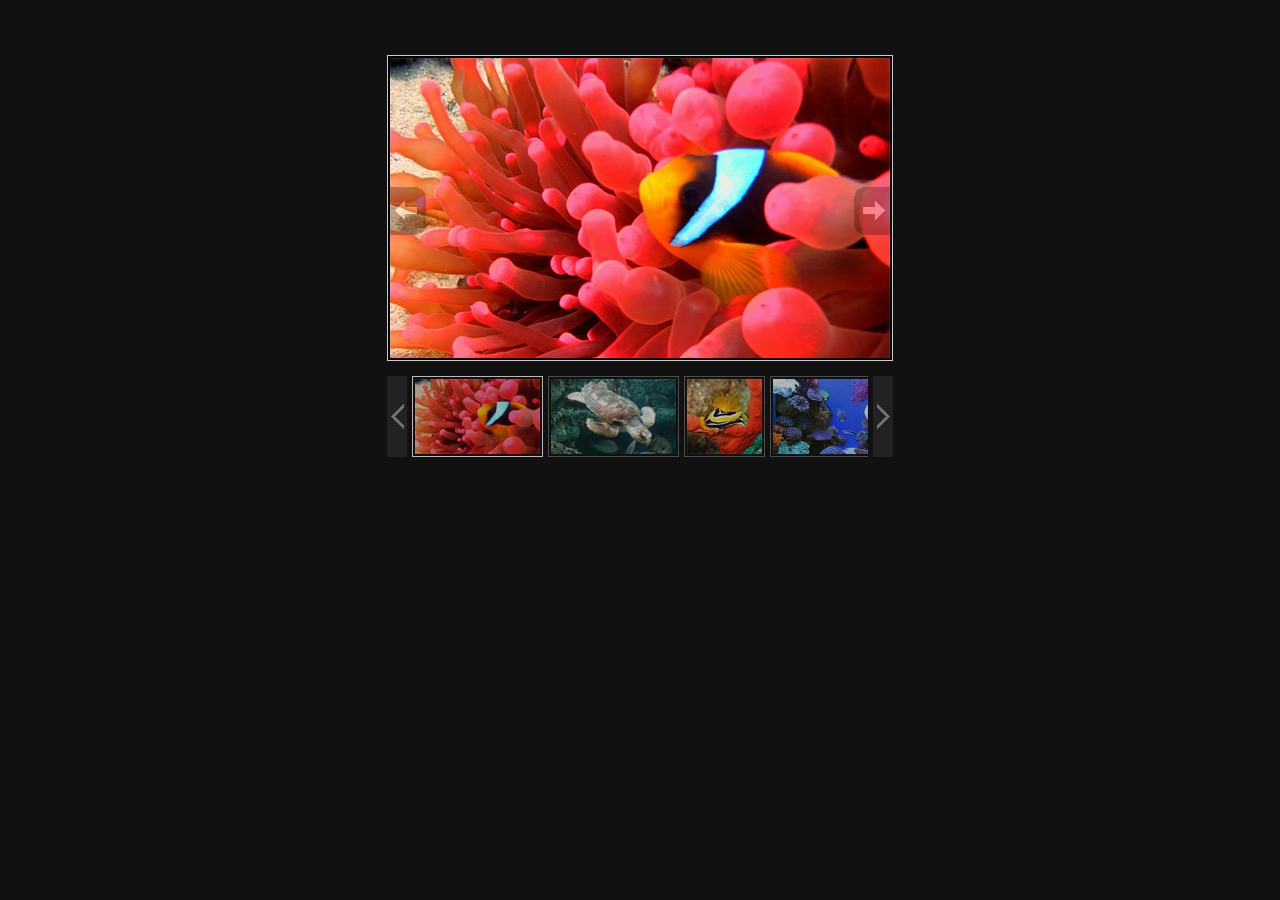
<file: Contenu/TinySlideshow/index.html>
<!DOCTYPE html PUBLIC "-//W3C//DTD XHTML 1.0 Transitional//EN" "http://www.w3.org/TR/xhtml1/DTD/xhtml1-transitional.dtd">
<html xmlns="http://www.w3.org/1999/xhtml">
<head>
<meta http-equiv="Content-Type" content="text/html; charset=iso-8859-1" />
<title>JavaScript Slideshow - TinySlideshow</title>
<link rel="stylesheet" href="style.css" />
</head>
<body>
	<ul id="slideshow">
		<li>
			<h3>TinySlideshow v1</h3>
			<span>photos/orange-fish.jpg</span>
			<p>Lorem ipsum dolor sit amet, consectetur adipiscing elit. Aliquam ut urna. Mauris nulla. Donec nec mauris. Proin nulla dolor, bibendum et, dapibus in, euismod ut, felis.</p>
			<a href="#"><img src="thumbnails/orange-fish-thumb.jpg" alt="Orange Fish" /></a>
		</li>
		<li>
			<h3>Sea Turtle</h3>
			<span>photos/sea-turtle.jpg</span>
			<p>Lorem ipsum dolor sit amet, consectetur adipiscing elit. Aliquam ut urna. Mauris nulla. Donec nec mauris. Proin nulla dolor, bibendum et, dapibus in, euismod ut, felis.</p>
			<img src="thumbnails/sea-turtle-thumb.jpg" alt="Sea Turtle" />
		</li>
		<li>
			<h3>Red Coral</h3>
			<span>photos/red-coral.jpg</span>
			<p>Lorem ipsum dolor sit amet, consectetur adipiscing elit. Aliquam ut urna. Mauris nulla. Donec nec mauris. Proin nulla dolor, bibendum et, dapibus in, euismod ut, felis.</p>
			<a href="#"><img src="thumbnails/red-coral-thumb.jpg" alt="Red Coral" /></a>
		</li>
		<li>
			<h3>Coral Reef</h3>
			<span>photos/coral-reef.jpg</span>
			<p>Lorem ipsum dolor sit amet, consectetur adipiscing elit. Aliquam ut urna. Mauris nulla. Donec nec mauris. Proin nulla dolor, bibendum et, dapibus in, euismod ut, felis.</p>
			<a href="#"><img src="thumbnails/coral-reef-thumb.jpg" alt="Coral Reef" /></a>
		</li>
		<li>
			<h3>Blue Fish</h3>
			<span>photos/blue-fish.jpg</span>
			<p>Lorem ipsum dolor sit amet, consectetur adipiscing elit. Aliquam ut urna. Mauris nulla. Donec nec mauris. Proin nulla dolor, bibendum et, dapibus in, euismod ut, felis.</p>
			<img src="thumbnails/blue-fish-thumb.jpg" alt="Blue Fish" />
		</li>
		<li>
			<h3>TinySlideshow v.2</h3>
			<span>photos/yellow-fish.jpg</span>
			<p>Lorem ipsum dolor sit amet, consectetur adipiscing elit. Aliquam ut urna. Mauris nulla. Donec nec mauris. Proin nulla dolor, bibendum et, dapibus in, euismod ut, felis.</p>
			<a href="#"><img src="thumbnails/yellow-fish-thumb.jpg" alt="Yellow Fish" /></a>
		</li>
		<li>
			<h3>Squid</h3>
			<span>photos/squid.jpg</span>
			<p>Lorem ipsum dolor sit amet, consectetur adipiscing elit. Aliquam ut urna. Mauris nulla. Donec nec mauris. Proin nulla dolor, bibendum et, dapibus in, euismod ut, felis.</p>
			<a href="#"><img src="thumbnails/squid-thumb.jpg" alt="Squid" /></a>
		</li>
		<li>
			<h3>Small Fish</h3>
			<span>photos/small-fish.jpg</span>
			<p>Lorem ipsum dolor sit amet, consectetur adipiscing elit. Aliquam ut urna. Mauris nulla. Donec nec mauris. Proin nulla dolor, bibendum et, dapibus in, euismod ut, felis<a href="#">lire la suite...</a></p>
			<a href="#"><img src="thumbnails/small-fish-thumb.jpg" alt="Small Fish" /></a>
		</li>
	</ul>
	<div id="wrapper">
		<div id="fullsize">
			<div id="imgprev" class="imgnav" title="Previous Image"></div>
			<div id="imglink"></div>
			<div id="imgnext" class="imgnav" title="Next Image"></div>
			<div id="image"></div>
			<div id="information">
				<h3></h3>
				<p></p>
			</div>
		</div>
		<div id="thumbnails">
			<div id="slideleft" title="Slide Left"></div>
			<div id="slidearea">
				<div id="slider"></div>
			</div>
			<div id="slideright" title="Slide Right"></div>
		</div>
	</div>
<script type="text/javascript" src="compressed.js"></script>
<script type="text/javascript">
	$('slideshow').style.display='none';
	$('wrapper').style.display='block';
	var slideshow=new TINY.slideshow("slideshow");
	window.onload=function(){
		slideshow.auto=true;
		slideshow.speed=5;
		slideshow.link="linkhover";
		slideshow.info="information";
		slideshow.thumbs="slider";
		slideshow.left="slideleft";
		slideshow.right="slideright";
		slideshow.scrollSpeed=4;
		slideshow.spacing=5;
		slideshow.active="#fff";
		slideshow.init("slideshow","image","imgprev","imgnext","imglink");
	}
</script>
</body>
</html>
</file>
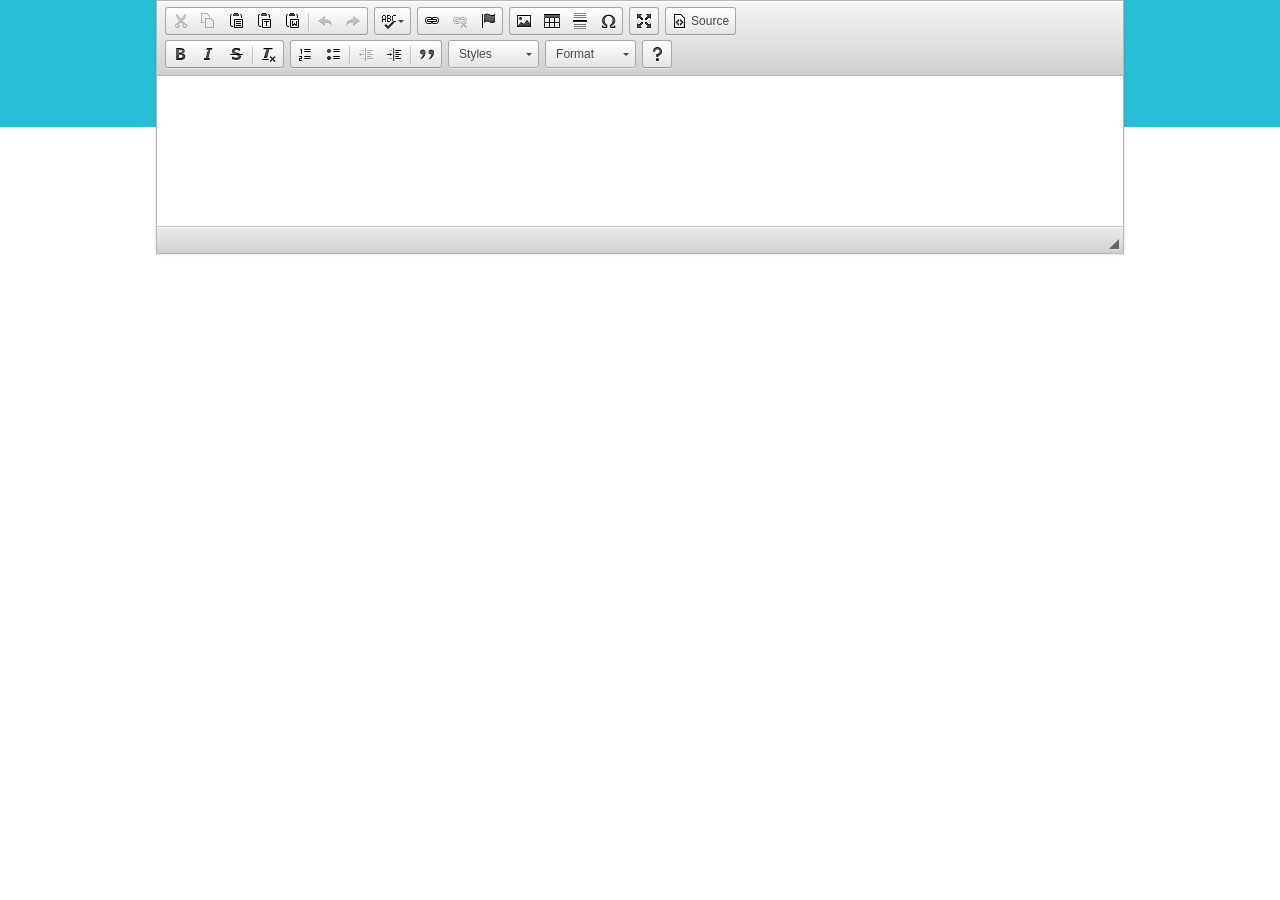
<file: Contenu/ckeditor/samples/index.html>
<!DOCTYPE html>
<!--
Copyright (c) 2003-2015, CKSource - Frederico Knabben. All rights reserved.
For licensing, see LICENSE.md or http://ckeditor.com/license
-->
<html>
<head>
	<meta charset="utf-8">
	<title>CKEditor Sample</title>
	<script src="../ckeditor.js"></script>
	<script src="js/sample.js"></script>
	<link rel="stylesheet" href="css/samples.css">
	<link rel="stylesheet" href="toolbarconfigurator/lib/codemirror/neo.css">
</head>
<body id="main">

<main>
	
	<div class="adjoined-bottom">
		<div class="grid-container">
			<div class="grid-width-100">
            <textarea id="editor"></textarea>
			</div>
		</div>
	</div>

	
</main>


<script>
	initSample();
</script>

</body>
</html>
</file>
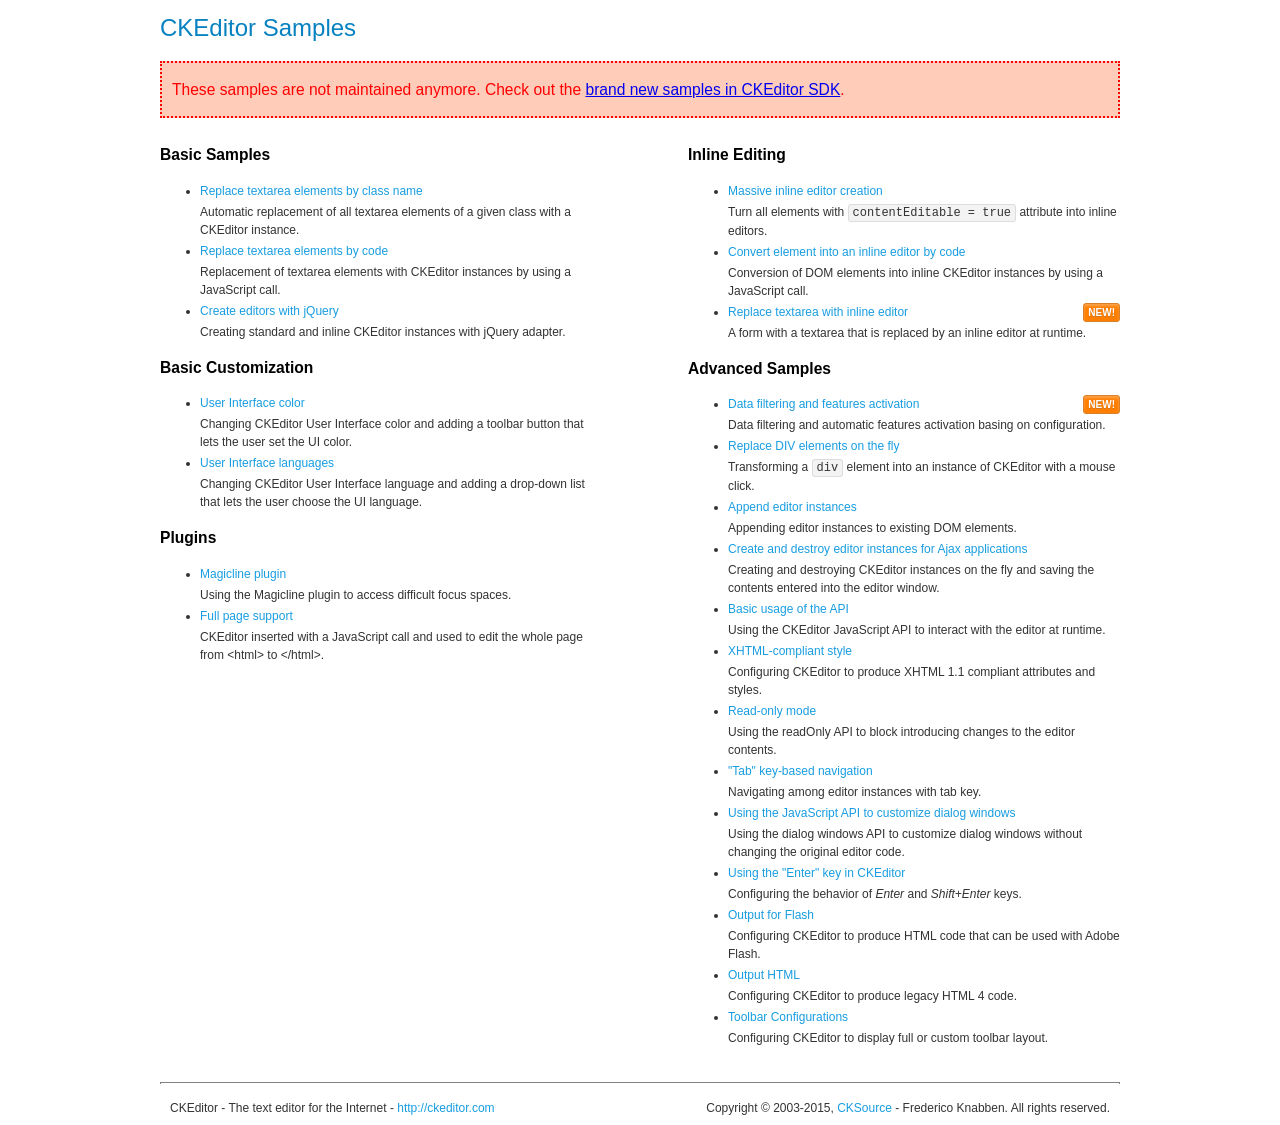
<file: Contenu/ckeditor/samples/old/index.html>
<!DOCTYPE html>
<!--
Copyright (c) 2003-2015, CKSource - Frederico Knabben. All rights reserved.
For licensing, see LICENSE.md or http://ckeditor.com/license
-->
<html>
<head>
	<meta charset="utf-8">
	<title>CKEditor Samples</title>
	<link rel="stylesheet" href="sample.css">
</head>
<body>
	<h1 class="samples">
		CKEditor Samples
	</h1>
	<div class="warning deprecated">
		These samples are not maintained anymore. Check out the <a href="http://sdk.ckeditor.com/">brand new samples in CKEditor SDK</a>.
	</div>
	<div class="twoColumns">
		<div class="twoColumnsLeft">
			<h2 class="samples">
				Basic Samples
			</h2>
			<dl class="samples">
				<dt><a class="samples" href="replacebyclass.html">Replace textarea elements by class name</a></dt>
				<dd>Automatic replacement of all textarea elements of a given class with a CKEditor instance.</dd>

				<dt><a class="samples" href="replacebycode.html">Replace textarea elements by code</a></dt>
				<dd>Replacement of textarea elements with CKEditor instances by using a JavaScript call.</dd>

				<dt><a class="samples" href="jquery.html">Create editors with jQuery</a></dt>
				<dd>Creating standard and inline CKEditor instances with jQuery adapter.</dd>
			</dl>

			<h2 class="samples">
				Basic Customization
			</h2>
			<dl class="samples">
				<dt><a class="samples" href="uicolor.html">User Interface color</a></dt>
				<dd>Changing CKEditor User Interface color and adding a toolbar button that lets the user set the UI color.</dd>

				<dt><a class="samples" href="uilanguages.html">User Interface languages</a></dt>
				<dd>Changing CKEditor User Interface language and adding a drop-down list that lets the user choose the UI language.</dd>
			</dl>


			<h2 class="samples">Plugins</h2>
<dl class="samples">
<dt><a class="samples" href="magicline/magicline.html">Magicline plugin</a></dt>
<dd>Using the Magicline plugin to access difficult focus spaces.</dd>

<dt><a class="samples" href="wysiwygarea/fullpage.html">Full page support</a></dt>
<dd>CKEditor inserted with a JavaScript call and used to edit the whole page from &lt;html&gt; to &lt;/html&gt;.</dd>
</dl>
		</div>
		<div class="twoColumnsRight">
			<h2 class="samples">
				Inline Editing
			</h2>
			<dl class="samples">
				<dt><a class="samples" href="inlineall.html">Massive inline editor creation</a></dt>
				<dd>Turn all elements with <code>contentEditable = true</code> attribute into inline editors.</dd>

				<dt><a class="samples" href="inlinebycode.html">Convert element into an inline editor by code</a></dt>
				<dd>Conversion of DOM elements into inline CKEditor instances by using a JavaScript call.</dd>

				<dt><a class="samples" href="inlinetextarea.html">Replace textarea with inline editor</a> <span class="new">New!</span></dt>
				<dd>A form with a textarea that is replaced by an inline editor at runtime.</dd>

				
			</dl>

			<h2 class="samples">
				Advanced Samples
			</h2>
			<dl class="samples">
				<dt><a class="samples" href="datafiltering.html">Data filtering and features activation</a> <span class="new">New!</span></dt>
				<dd>Data filtering and automatic features activation basing on configuration.</dd>

				<dt><a class="samples" href="divreplace.html">Replace DIV elements on the fly</a></dt>
				<dd>Transforming a <code>div</code> element into an instance of CKEditor with a mouse click.</dd>

				<dt><a class="samples" href="appendto.html">Append editor instances</a></dt>
				<dd>Appending editor instances to existing DOM elements.</dd>

				<dt><a class="samples" href="ajax.html">Create and destroy editor instances for Ajax applications</a></dt>
				<dd>Creating and destroying CKEditor instances on the fly and saving the contents entered into the editor window.</dd>

				<dt><a class="samples" href="api.html">Basic usage of the API</a></dt>
				<dd>Using the CKEditor JavaScript API to interact with the editor at runtime.</dd>

				<dt><a class="samples" href="xhtmlstyle.html">XHTML-compliant style</a></dt>
				<dd>Configuring CKEditor to produce XHTML 1.1 compliant attributes and styles.</dd>

				<dt><a class="samples" href="readonly.html">Read-only mode</a></dt>
				<dd>Using the readOnly API to block introducing changes to the editor contents.</dd>

				<dt><a class="samples" href="tabindex.html">"Tab" key-based navigation</a></dt>
				<dd>Navigating among editor instances with tab key.</dd>


				
<dt><a class="samples" href="dialog/dialog.html">Using the JavaScript API to customize dialog windows</a></dt>
<dd>Using the dialog windows API to customize dialog windows without changing the original editor code.</dd>

<dt><a class="samples" href="enterkey/enterkey.html">Using the &quot;Enter&quot; key in CKEditor</a></dt>
<dd>Configuring the behavior of <em>Enter</em> and <em>Shift+Enter</em> keys.</dd>

<dt><a class="samples" href="htmlwriter/outputforflash.html">Output for Flash</a></dt>
<dd>Configuring CKEditor to produce HTML code that can be used with Adobe Flash.</dd>

<dt><a class="samples" href="htmlwriter/outputhtml.html">Output HTML</a></dt>
<dd>Configuring CKEditor to produce legacy HTML 4 code.</dd>

<dt><a class="samples" href="toolbar/toolbar.html">Toolbar Configurations</a></dt>
<dd>Configuring CKEditor to display full or custom toolbar layout.</dd>

			</dl>
		</div>
	</div>
	<div id="footer">
		<hr>
		<p>
			CKEditor - The text editor for the Internet - <a class="samples" href="http://ckeditor.com/">http://ckeditor.com</a>
		</p>
		<p id="copy">
			Copyright &copy; 2003-2015, <a class="samples" href="http://cksource.com/">CKSource</a> - Frederico Knabben. All rights reserved.
		</p>
	</div>
</body>
</html>
</file>
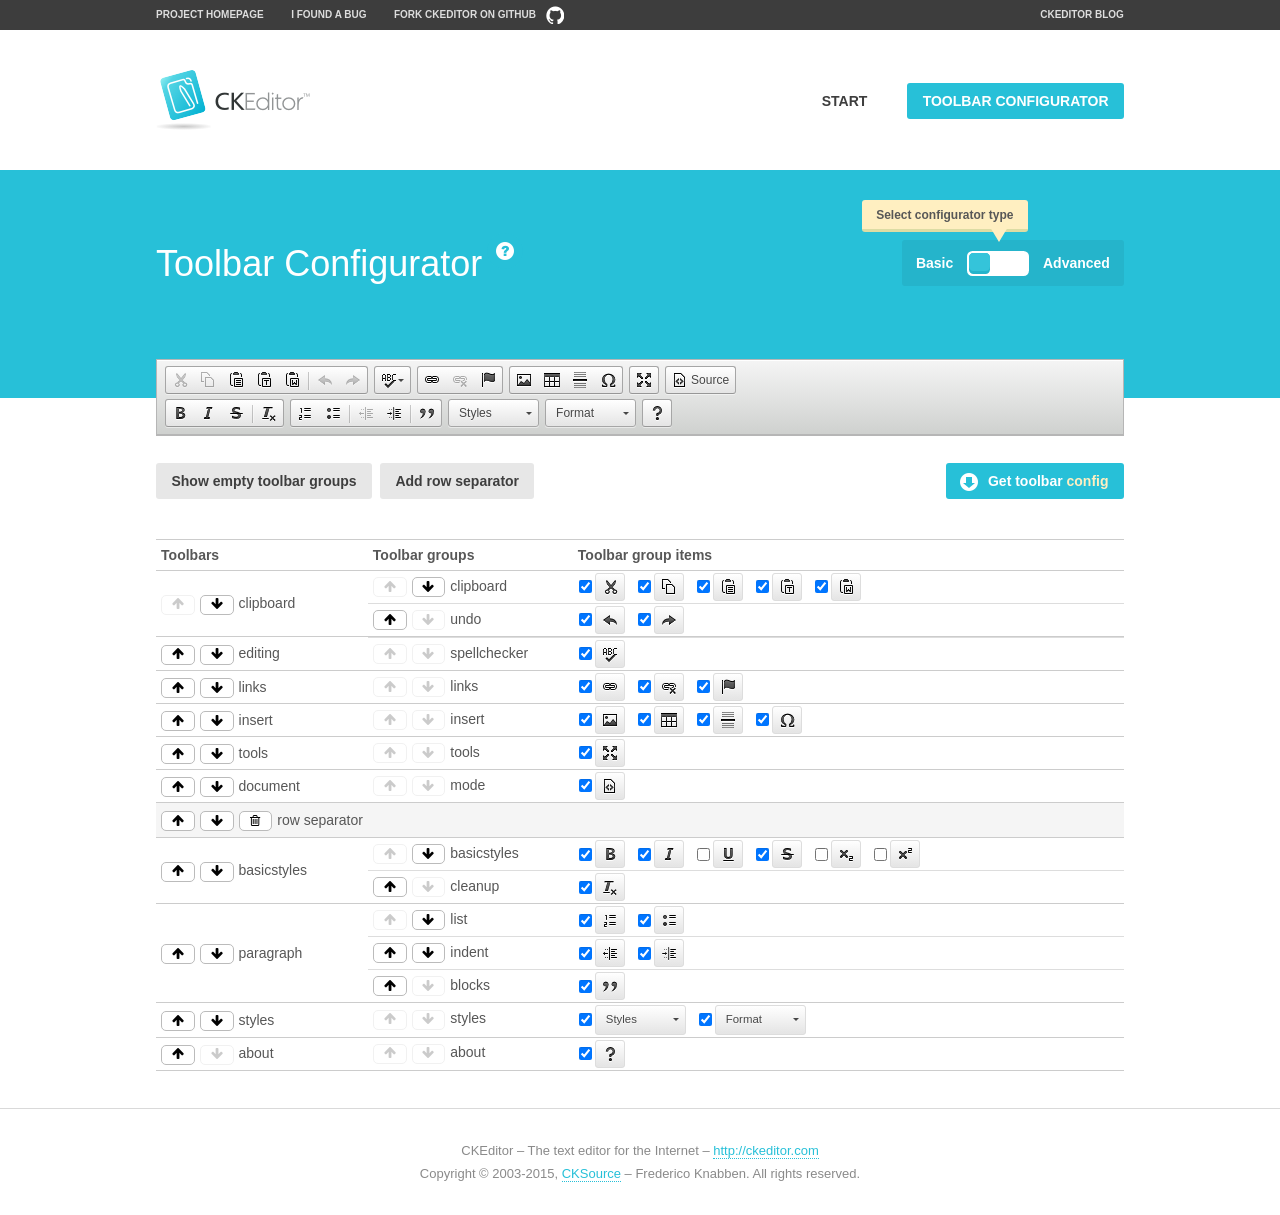
<file: Contenu/ckeditor/samples/toolbarconfigurator/index.html>
<!DOCTYPE html>
<!--
Copyright (c) 2003-2015, CKSource - Frederico Knabben. All rights reserved.
For licensing, see LICENSE.md or http://ckeditor.com/license
-->
<!--[if IE 8]><html class="ie8"><![endif]-->
<!--[if gt IE 8]><html><![endif]-->
<!--[if !IE]><!--><html><!--<![endif]-->
<head>
	<meta charset="utf-8">
	<title>Toolbar Configurator</title>
	<script src="../../ckeditor.js"></script>
	<script>
		if ( CKEDITOR.env.ie && CKEDITOR.env.version < 9 )
			CKEDITOR.tools.enableHtml5Elements( document );
	</script>
	<link rel="stylesheet" href="lib/codemirror/codemirror.css">
	<link rel="stylesheet" href="lib/codemirror/show-hint.css">
	<link rel="stylesheet" href="lib/codemirror/neo.css">
	<link rel="stylesheet" href="css/fontello.css">
	<link rel="stylesheet" href="../css/samples.css">
</head>
<body id="toolbar">

<nav class="navigation-a">
	<div class="grid-container">
		<ul class="navigation-a-left grid-width-70">
			<li><a href="http://ckeditor.com">Project Homepage</a></li>
			<li><a href="http://dev.ckeditor.com/">I found a bug</a></li>
			<li><a href="http://github.com/ckeditor/ckeditor-dev" class="icon-pos-right icon-navigation-a-github">Fork CKEditor on GitHub</a></li>
		</ul>
		<ul class="navigation-a-right grid-width-30">
			<li><a href="http://ckeditor.com/blog-list">CKEditor Blog</a></li>
		</ul>
	</div>
</nav>

<header class="header-a">
	<div class="grid-container">
		<h1 class="header-a-logo grid-width-30">
			<a href="../index.html"><img src="../img/logo.png" alt="CKEditor Logo"></a>
		</h1>
		<nav class="navigation-b grid-width-70">
			<ul>
				<li><a href="../index.html"  class="button-a">Start</a></li>
				<li><a href="index.html"  class="button-a button-a-background">Toolbar configurator</a></li>
			</ul>
		</nav>
	</div>
</header>

<main>
	<div class="adjoined-top">
		<div class="grid-container">
			<div class="content grid-width-100">
				<div class="grid-container-nested">
					<h1 class="grid-width-60">
						Toolbar Configurator
						<a href="#help-content" type="button" title="Configurator help" id="help" class="button-a button-a-background button-a-no-text icon-pos-left icon-question-mark">Help</a>
					</h1>

					<div class="grid-width-40 grid-switch-magic">
						<div class="switch">
							<span class="balloon-a balloon-a-se">Select configurator type</span>
							<input type="radio" name="radio" data-num="1" id="radio-basic" />
							<input type="radio" name="radio" data-num="2" id="radio-advanced" />
							<label data-for="1" for="radio-basic">Basic</label>
							<span class="switch-inner">
								<span class="handler"></span>
							</span>
							<label data-for="2" for="radio-advanced">Advanced</label>
						</div>
					</div>
				</div>
			</div>
		</div>
	</div>
	<div class="adjoined-bottom">
		<div class="grid-container">
			<div class="grid-width-100">
				<div class="editors-container">
					<div id="editor-basic"></div>
					<div id="editor-advanced"></div>
				</div>
			</div>
		</div>
	</div>

	<div class="grid-container configurator">
		<div class="content grid-width-100">
			<div class="configurator">
				<div>
					<div id="toolbarModifierWrapper"></div>
				</div>
			</div>
		</div>
	</div>

	<div id="help-content">
		<div class="grid-container">
			<div class="grid-width-100">
				<h2>What Am I Doing Here?</h2>

				<div class="grid-container grid-container-nested">
					<div class="basic">
						<div class="grid-width-50">
							<p>Arrange <a href="http://docs.ckeditor.com/#!/api/CKEDITOR.config-cfg-toolbarGroups">toolbar groups</a>, toggle <a href="http://docs.ckeditor.com/#!/api/CKEDITOR.config-cfg-removeButtons">button visibility</a> according to your needs and get your toolbar configuration.</p>
							<p>You can replace the content of the <a href="../../config.js"><code>config.js</code></a> file with the generated configuration. If you already set some configuration options you will need to merge both configurations.</p>
						</div>
						<div class="grid-width-50">
							<p>Read more about different ways of <a href="http://docs.ckeditor.com/#!/guide/dev_configuration">setting configuration</a> and do not forget about <strong>clearing browser cache</strong>.</p>
							<p>Arranging toolbar groups is the recommended way of configuring the toolbar, but if you need more freedom you can use the <a href="#advanced">advanced configurator</a>.</p>
						</div>
					</div>
					<div class="advanced" style="display: none;">
						<div class="grid-width-50">
							<p>With this code editor you can edit your <a href="http://docs.ckeditor.com/#!/api/CKEDITOR.config-cfg-toolbar">toolbar configuration</a> live.</p>
							<p>You can replace the content of the <a href="../../config.js"><code>config.js</code></a> file with the generated configuration. If you already set some configuration options you will need to merge both configurations.</p>
						</div>
						<div class="grid-width-50">
							<p>Read more about different ways of <a href="http://docs.ckeditor.com/#!/guide/dev_configuration">setting configuration</a> and do not forget about <strong>clearing browser cache</strong>.</p>
						</div>
					</div>
				</div>

				<p class="grid-container grid-container-nested">
					<button type="button" class="help-content-close grid-width-100 button-a button-a-background">Got it. Let's play!</button>
				</p>
			</div>
		</div>
	</div>
</main>

<footer class="footer-a grid-container">
	<p class="grid-width-100">
		CKEditor &ndash; The text editor for the Internet &ndash; <a class="samples" href="http://ckeditor.com/">http://ckeditor.com</a>
	</p>
	<p class="grid-width-100" id="copy">
		Copyright &copy; 2003-2015, <a class="samples" href="http://cksource.com/">CKSource</a> &ndash; Frederico Knabben. All rights reserved.
	</p>
</footer>

<script src="lib/codemirror/codemirror.js"></script>
<script src="lib/codemirror/javascript.js"></script>
<script src="lib/codemirror/show-hint.js"></script>

<script src="js/fulltoolbareditor.js"></script>
<script src="js/abstracttoolbarmodifier.js"></script>
<script src="js/toolbarmodifier.js"></script>
<script src="js/toolbartextmodifier.js"></script>
<script src="../js/sf.js"></script>

<script>
	( function() {
		'use strict';

		var mode = ( window.location.hash.substr( 1 ) === 'advanced' ) ? 'advanced' : 'basic',
			configuratorSection = CKEDITOR.document.findOne( 'main > .grid-container.configurator' ),
			basicInstruction = CKEDITOR.document.findOne( '#help-content .basic' ),
			advancedInstruction = CKEDITOR.document.findOne( '#help-content .advanced' ),

			// Configurator mode switcher.
			modeSwitchBasic = CKEDITOR.document.getById( 'radio-basic' ),
			modeSwitchAdvanced = CKEDITOR.document.getById( 'radio-advanced' );

		// Initial setup
		function updateSwitcher() {
			if ( mode === 'advanced' ) {
				modeSwitchAdvanced.$.checked = true;
			} else {
				modeSwitchBasic.$.checked = true;
			}
		}

		updateSwitcher();

		CKEDITOR.document.getWindow().on( 'hashchange', function( e ) {
			var hash = window.location.hash.substr( 1 );
			if ( !( hash === 'advanced' || hash === 'basic' ) ) {
				return;
			}
			mode = hash;
			onToolbarsDone( mode );
		} );

		CKEDITOR.document.getWindow().on( 'resize', function() {
			updateToolbar( ( mode === 'basic' ? toolbarModifier : toolbarTextModifier )[ 'editorInstance' ] );
		} );

		function onRefresh( modifier ) {
			modifier = modifier || this;

			if ( mode === 'basic' && modifier instanceof ToolbarConfigurator.ToolbarTextModifier ) {
				return;
			}

			// CodeMirror container becomes visible, so we need to refresh and to avoid rendering problems.
			if ( mode === 'advanced' && modifier instanceof ToolbarConfigurator.ToolbarTextModifier ) {
				modifier.codeContainer.refresh();
			}

			updateToolbar( modifier.editorInstance );
		}

		function updateToolbar( editor ) {
			var editorContainer = editor.container;

			// Not always editor is loaded.
			if ( !editorContainer ) {
				return;
			}

			var displayStyle = editorContainer.getStyle( 'display' );

			editorContainer.setStyle( 'display', 'block' );

			var newHeight = editorContainer.getSize( 'height' );

			var newMarginTop = parseInt( editorContainer.getComputedStyle( 'margin-top' ), 10 );
			newMarginTop = ( isNaN( newMarginTop ) ? 0 : Number( newMarginTop ) );

			var newMarginBottom = parseInt( editorContainer.getComputedStyle( 'margin-bottom' ), 10 );
			newMarginBottom = ( isNaN( newMarginBottom ) ? 0 : Number( newMarginBottom ) );

			var result = newHeight + newMarginTop + newMarginBottom;

			editorContainer.setStyle( 'display', displayStyle );

			editor.container.getAscendant( 'div' ).setStyle( 'height', result + 'px' );
		}

		var toolbarModifier = new ToolbarConfigurator.ToolbarModifier( 'editor-basic' );

		var done = 0;
		toolbarModifier.init( onToolbarInit );
		toolbarModifier.onRefresh = onRefresh;

		CKEDITOR.document.getById( 'toolbarModifierWrapper' ).append( toolbarModifier.mainContainer );

		var toolbarTextModifier = new ToolbarConfigurator.ToolbarTextModifier( 'editor-advanced' );
		toolbarTextModifier.init( onToolbarInit );
		toolbarTextModifier.onRefresh = onRefresh;

		function onToolbarInit() {
			if ( ++done === 2 ) {
				onToolbarsDone();

				positionSticky.watch( CKEDITOR.document.findOne( '.toolbar' ), function() {
					return mode === 'advanced';
				} );
			}
		}

		function onToolbarsDone() {
			if ( mode === 'basic' ) {
				toggleModeBasic( false );
			} else {
				toggleModeAdvanced( false );
			}

			updateSwitcher();

			setTimeout( function() {
				CKEDITOR.document.findOne( '.editors-container' ).addClass( 'active' );
				CKEDITOR.document.findOne( '#toolbarModifierWrapper' ).addClass( 'active' );
			}, 200 );
		}

		CKEDITOR.document.getById( 'toolbarModifierWrapper' ).append( toolbarTextModifier.mainContainer );

		function toogleModeSwitch( onElement, offElement, onModifier, offModifier ) {
			onElement.addClass( 'fancy-button-active' );
			offElement.removeClass( 'fancy-button-active' );

			onModifier.showUI();
			offModifier.hideUI();
		}

		function toggleModeBasic( callOnRefresh ) {
			callOnRefresh = ( callOnRefresh !== false );
			mode = 'basic';
			window.location.hash = '#basic';
			toogleModeSwitch( modeSwitchBasic, modeSwitchAdvanced, toolbarModifier, toolbarTextModifier );

			configuratorSection.removeClass( 'freed-width' );
			basicInstruction.show();
			advancedInstruction.hide();

			callOnRefresh && onRefresh( toolbarModifier );
		}

		function toggleModeAdvanced( callOnRefresh ) {
			callOnRefresh = ( callOnRefresh !== false );
			mode = 'advanced';
			window.location.hash = '#advanced';
			toogleModeSwitch( modeSwitchAdvanced, modeSwitchBasic, toolbarTextModifier, toolbarModifier );

			configuratorSection.addClass( 'freed-width' );
			advancedInstruction.show();
			basicInstruction.hide();

			callOnRefresh && onRefresh( toolbarTextModifier );
		}

		modeSwitchBasic.on( 'click', toggleModeBasic );
		modeSwitchAdvanced.on( 'click', toggleModeAdvanced );

		//
		// Position:sticky for the toolbar.
		//

		// Will make elements behave like they were styled with position:sticky.
		var positionSticky = {
			// Store object: {
			// 		element: CKEDITOR.dom.element, // Element which will float.
			// 		placeholder: CKEDITOR.dom.element, // Placeholder which is place to prevent page bounce.
			// 		isFixed: boolean // Whether element float now.
			// }
			watched: [],

			active: [],

			staticContainer: null,

			init: function() {
				var element = CKEDITOR.dom.element.createFromHtml(
					'<div class="staticContainer">' +
						'<div class="grid-container" >' +
							'<div class="grid-width-100">' +
								'<div class="inner"></div>' +
							'</div>' +
						'</div>' +
					'</div>' );

				this.staticContainer = element.findOne( '.inner' );

				CKEDITOR.document.getBody().append( element );
			},

			watch: function( element, preventFunc ) {
				this.watched.push( {
					element: element,
					placeholder: new CKEDITOR.dom.element( 'div' ),
					isFixed: false,
					preventFunc: preventFunc
				} );
			},

			checkAll: function() {
				for ( var i = 0; i < this.watched.length; i++ ) {
					this.check( this.watched[ i ] );
				}
			},

			check: function( element ) {
				var isFixed = element.isFixed;
				var shouldBeFixed = this.shouldBeFixed( element );

				// Nothing to be done.
				if ( isFixed === shouldBeFixed ) {
					return;
				}

				var placeholder = element.placeholder;

				if ( isFixed ) {
					// Unfixing.

					element.element.insertBefore( placeholder );
					placeholder.remove();

					element.element.removeStyle( 'margin' );

					this.active.splice( CKEDITOR.tools.indexOf( this.active, element ), 1 );

				} else {
					// Fixing.
					placeholder.setStyle( 'width', element.element.getSize( 'width' ) + 'px' );
					placeholder.setStyle( 'height', element.element.getSize( 'height' ) + 'px' );
					placeholder.setStyle( 'margin-bottom', element.element.getComputedStyle( 'margin-bottom' ) );
					placeholder.setStyle( 'display', element.element.getComputedStyle( 'display' ) );
					placeholder.insertAfter( element.element );

					this.staticContainer.append( element.element );

					this.active.push( element );
				}

				element.isFixed = !element.isFixed;
			},

			shouldBeFixed: function( element ) {
				if ( element.preventFunc && element.preventFunc() ) {
					return false;
				}

				// If element is already fixed we are checking it's placeholder.
				var related = ( element.isFixed ? element.placeholder : element.element ),
					clientRect = related.$.getBoundingClientRect(),
					staticHeight = this.staticContainer.getSize('height' ),
					elemHeight = element.element.getSize( 'height' );

				if ( element.isFixed ) {
					return ( clientRect.top + elemHeight < staticHeight );
				} else {
					return ( clientRect.top < staticHeight );
				}
			}
		};

		positionSticky.init();

		CKEDITOR.document.getWindow().on( 'scroll',
			new CKEDITOR.tools.eventsBuffer( 100, positionSticky.checkAll, positionSticky ).input
		);

		// Make the toolbar sticky.
		positionSticky.watch( CKEDITOR.document.findOne( '.editors-container' ) );

		// Help button and help-content.
		( function() {
			var helpButton = CKEDITOR.document.getById( 'help' ),
				helpContent = CKEDITOR.document.getById( 'help-content' );

			// Don't show help button on IE8 because it's unsupported by Pico Modal.
			if ( CKEDITOR.env.ie && CKEDITOR.env.version == 8 ) {
				helpButton.hide();
			} else {
				// Display help modal when the button is clicked.
				helpButton.on( 'click', function( evt ) {
					SF.modal( {
						// Clone modal content from DOM.
						content: helpContent.getHtml(),

						afterCreate: function( modal ) {
							// Enable modal content button to close the modal.
							new CKEDITOR.dom.element( modal.modalElem() ).findOne( '.help-content-close' ).once( 'click', modal.close );
						}
					} ).show();
				} );
			}
		} )();
	} )();
</script>
</body>
</html>
</file>
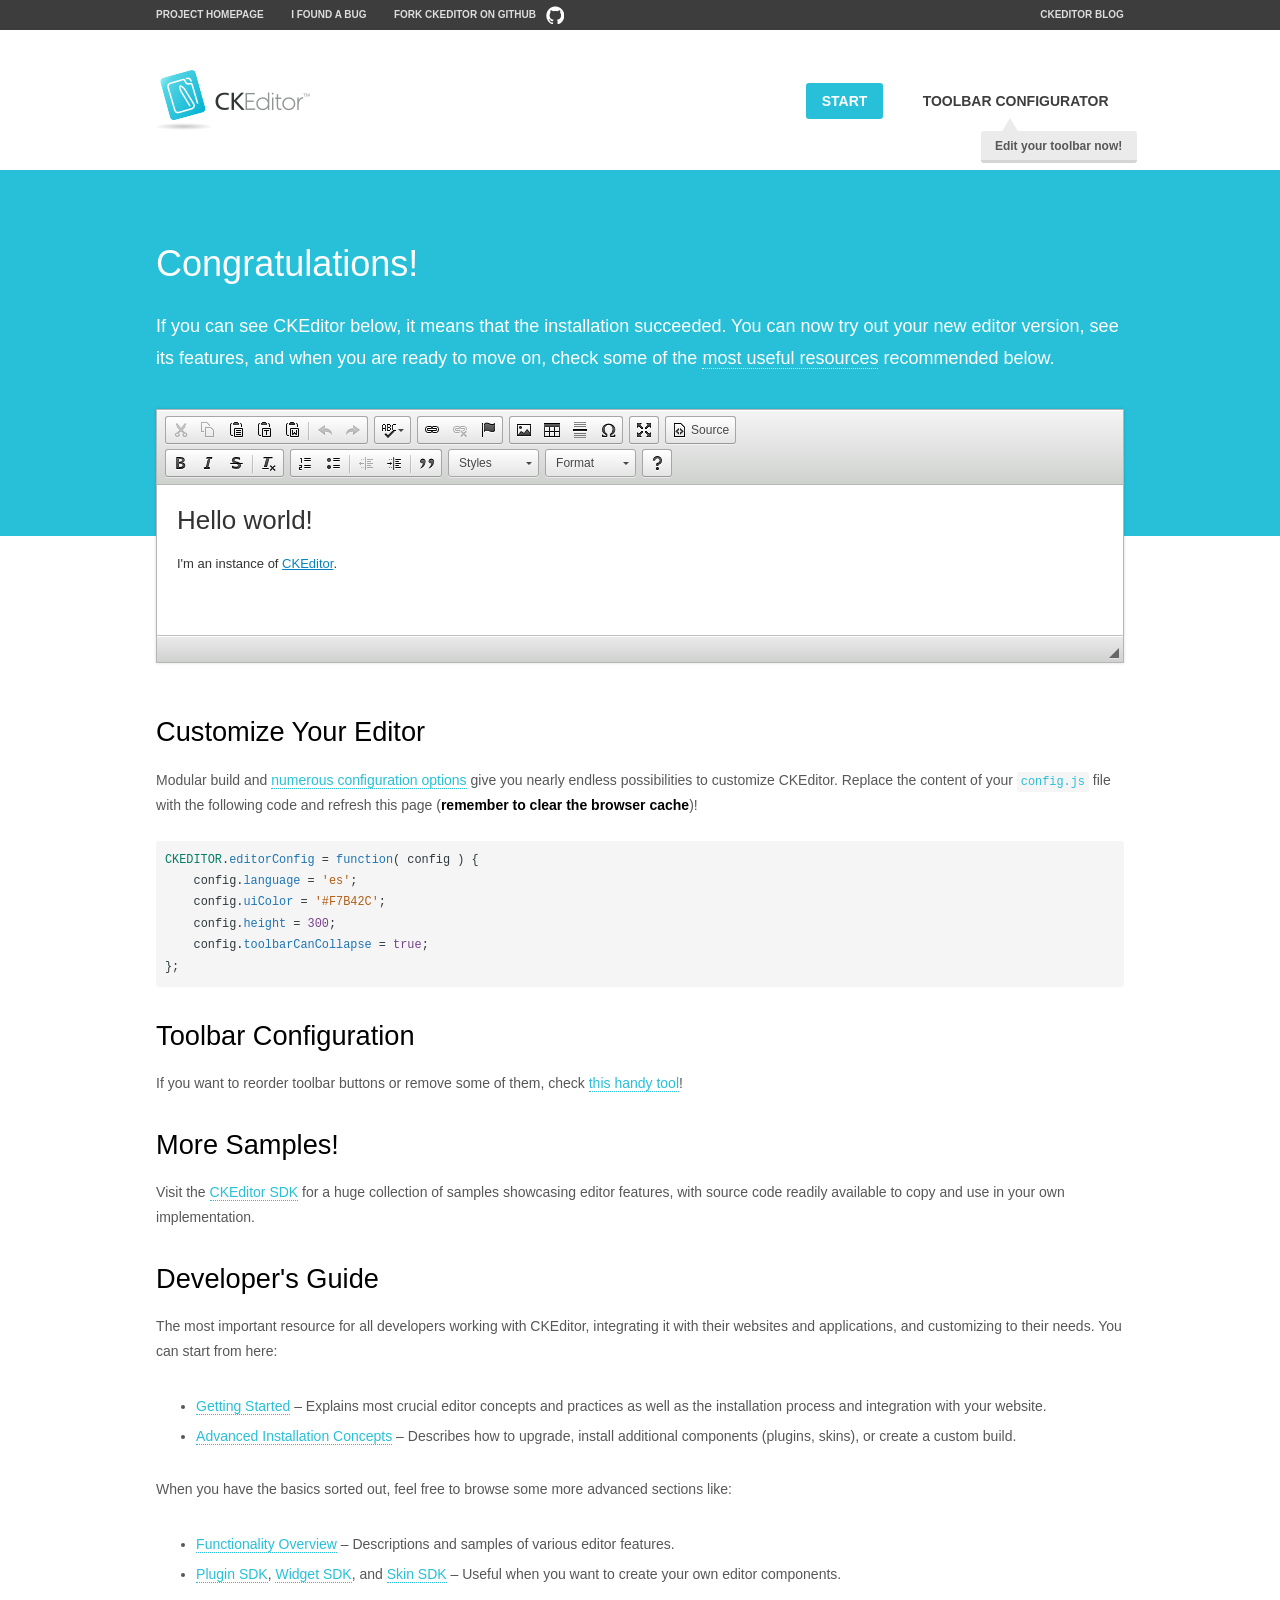
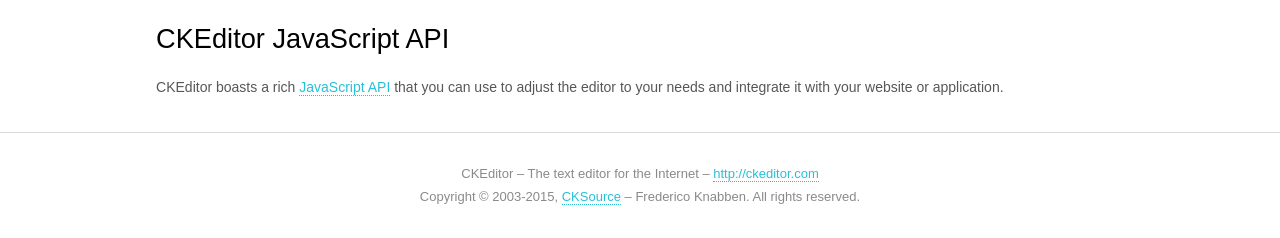
<file: Contenu/ckeditor/samples/index1.html>
<!DOCTYPE html>
<!--
Copyright (c) 2003-2015, CKSource - Frederico Knabben. All rights reserved.
For licensing, see LICENSE.md or http://ckeditor.com/license
-->
<html>
<head>
	<meta charset="utf-8">
	<title>CKEditor Sample</title>
	<script src="../ckeditor.js"></script>
	<script src="js/sample.js"></script>
	<link rel="stylesheet" href="css/samples.css">
	<link rel="stylesheet" href="toolbarconfigurator/lib/codemirror/neo.css">
</head>
<body id="main">

<nav class="navigation-a">
	<div class="grid-container">
		<ul class="navigation-a-left grid-width-70">
			<li><a href="http://ckeditor.com">Project Homepage</a></li>
			<li><a href="http://dev.ckeditor.com/">I found a bug</a></li>
			<li><a href="http://github.com/ckeditor/ckeditor-dev" class="icon-pos-right icon-navigation-a-github">Fork CKEditor on GitHub</a></li>
		</ul>
		<ul class="navigation-a-right grid-width-30">
			<li><a href="http://ckeditor.com/blog-list">CKEditor Blog</a></li>
		</ul>
	</div>
</nav>

<header class="header-a">
	<div class="grid-container">
		<h1 class="header-a-logo grid-width-30">
			<a href="index.html"><img src="img/logo.png" alt="CKEditor Sample"></a>
		</h1>

		<nav class="navigation-b grid-width-70">
			<ul>
				<li><a href="index.html" class="button-a button-a-background">Start</a></li>
				<li><a href="toolbarconfigurator/index.html" class="button-a">Toolbar configurator <span class="balloon-a balloon-a-nw">Edit your toolbar now!</span></a></li>
			</ul>
		</nav>
	</div>
</header>

<main>
	<div class="adjoined-top">
		<div class="grid-container">
			<div class="content grid-width-100">
				<h1>Congratulations!</h1>
				<p>
					If you can see CKEditor below, it means that the installation succeeded.
					You can now try out your new editor version, see its features, and when you are ready to move on, check some of the <a href="#sample-customize">most useful resources</a> recommended below.
				</p>
			</div>
		</div>
	</div>
	<div class="adjoined-bottom">
		<div class="grid-container">
			<div class="grid-width-100">
				<div id="editor">
					<h1>Hello world!</h1>
					<p>I'm an instance of <a href="http://ckeditor.com">CKEditor</a>.</p>
				</div>
			</div>
		</div>
	</div>

	<div class="grid-container">
		<div class="content grid-width-100">
			<section id="sample-customize">
				<h2>Customize Your Editor</h2>
				<p>Modular build and <a href="http://docs.ckeditor.com/#!/guide/dev_configuration">numerous configuration options</a> give you nearly endless possibilities to customize CKEditor. Replace the content of your <code><a href="../config.js">config.js</a></code> file with the following code and refresh this page (<strong>remember to clear the browser cache</strong>)!</p>
		<pre class="cm-s-neo CodeMirror"><code><span style="padding-right: 0.1px;"><span class="cm-variable">CKEDITOR</span>.<span class="cm-property">editorConfig</span> <span class="cm-operator">=</span> <span class="cm-keyword">function</span>( <span class="cm-def">config</span> ) {</span>
<span style="padding-right: 0.1px;"><span class="cm-tab">	</span><span class="cm-variable-2">config</span>.<span class="cm-property">language</span> <span class="cm-operator">=</span> <span class="cm-string">'es'</span>;</span>
<span style="padding-right: 0.1px;"><span class="cm-tab">	</span><span class="cm-variable-2">config</span>.<span class="cm-property">uiColor</span> <span class="cm-operator">=</span> <span class="cm-string">'#F7B42C'</span>;</span>
<span style="padding-right: 0.1px;"><span class="cm-tab">	</span><span class="cm-variable-2">config</span>.<span class="cm-property">height</span> <span class="cm-operator">=</span> <span class="cm-number">300</span>;</span>
<span style="padding-right: 0.1px;"><span class="cm-tab">	</span><span class="cm-variable-2">config</span>.<span class="cm-property">toolbarCanCollapse</span> <span class="cm-operator">=</span> <span class="cm-atom">true</span>;</span>
<span style="padding-right: 0.1px;">};</span></code></pre>
			</section>

			<section>
				<h2>Toolbar Configuration</h2>
				<p>If you want to reorder toolbar buttons or remove some of them, check <a href="toolbarconfigurator/index.html">this handy tool</a>!</p>
			</section>

			<section>
				<h2>More Samples!</h2>
				<p>Visit the <a href="http://sdk.ckeditor.com">CKEditor SDK</a> for a huge collection of samples showcasing editor features, with source code readily available to copy and use in your own implementation.</p>
			</section>

			<section>
				<h2>Developer's Guide</h2>
				<p>The most important resource for all developers working with CKEditor, integrating it with their websites and applications, and customizing to their needs. You can start from here:</p>
				<ul>
					<li><a href="http://docs.ckeditor.com/#!/guide/dev_installation">Getting Started</a> &ndash; Explains most crucial editor concepts and practices as well as the installation process and integration with your website.</li>
					<li><a href="http://docs.ckeditor.com/#!/guide/dev_advanced_installation">Advanced Installation Concepts</a> &ndash; Describes how to upgrade, install additional components (plugins, skins), or create a custom build.</li>
				</ul>
					<p>When you have the basics sorted out, feel free to browse some more advanced sections like:</p>
				<ul>
					<li><a href="http://docs.ckeditor.com/#!/guide/dev_features">Functionality Overview</a> &ndash; Descriptions and samples of various editor features.</li>
					<li><a href="http://docs.ckeditor.com/#!/guide/plugin_sdk_intro">Plugin SDK</a>, <a href="http://docs.ckeditor.com/#!/guide/widget_sdk_intro">Widget SDK</a>, and <a href="http://docs.ckeditor.com/#!/guide/skin_sdk_intro">Skin SDK</a> &ndash; Useful when you want to create your own editor components.</li>
				</ul>
			</section>

			<section>
				<h2>CKEditor JavaScript API</h2>
				<p>CKEditor boasts a rich <a href="http://docs.ckeditor.com/#!/api">JavaScript API</a> that you can use to adjust the editor to your needs and integrate it with your website or application.</p>
			</section>
		</div>
	</div>
</main>

<footer class="footer-a grid-container">
	<div class="grid-container">
		<p class="grid-width-100">
			CKEditor &ndash; The text editor for the Internet &ndash; <a class="samples" href="http://ckeditor.com/">http://ckeditor.com</a>
		</p>
		<p class="grid-width-100" id="copy">
			Copyright &copy; 2003-2015, <a class="samples" href="http://cksource.com/">CKSource</a> &ndash; Frederico Knabben. All rights reserved.
		</p>
	</div>
</footer>
<script>
	initSample();
</script>

</body>
</html>
</file>
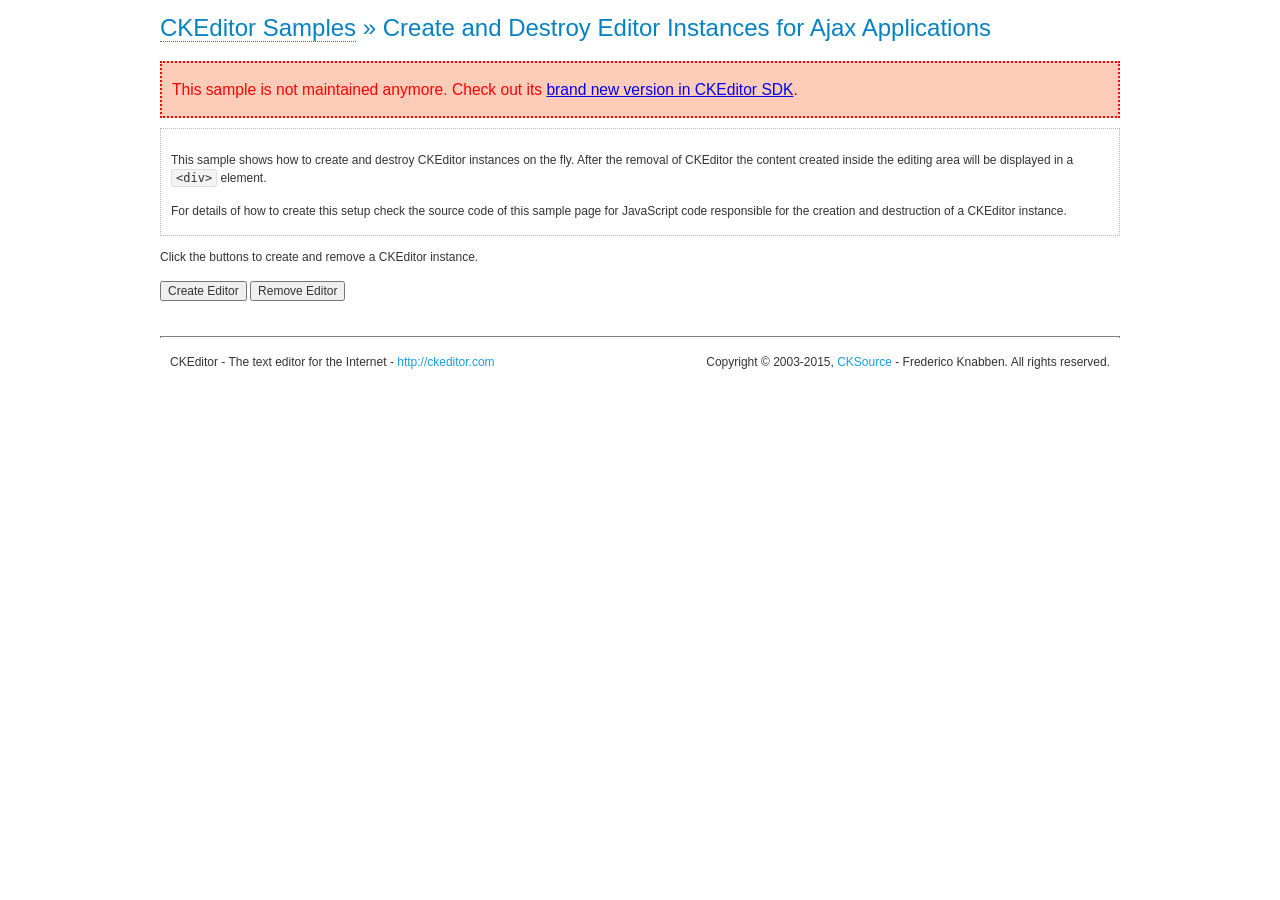
<file: Contenu/ckeditor/samples/old/ajax.html>
<!DOCTYPE html>
<!--
Copyright (c) 2003-2015, CKSource - Frederico Knabben. All rights reserved.
For licensing, see LICENSE.md or http://ckeditor.com/license
-->
<html>
<head>
	<meta charset="utf-8">
	<title>Ajax &mdash; CKEditor Sample</title>
	<script src="../../ckeditor.js"></script>
	<link rel="stylesheet" href="sample.css">
	<script>

		var editor, html = '';

		function createEditor() {
			if ( editor )
				return;

			// Create a new editor inside the <div id="editor">, setting its value to html
			var config = {};
			editor = CKEDITOR.appendTo( 'editor', config, html );
		}

		function removeEditor() {
			if ( !editor )
				return;

			// Retrieve the editor contents. In an Ajax application, this data would be
			// sent to the server or used in any other way.
			document.getElementById( 'editorcontents' ).innerHTML = html = editor.getData();
			document.getElementById( 'contents' ).style.display = '';

			// Destroy the editor.
			editor.destroy();
			editor = null;
		}

	</script>
</head>
<body>
	<h1 class="samples">
		<a href="index.html">CKEditor Samples</a> &raquo; Create and Destroy Editor Instances for Ajax Applications
	</h1>
	<div class="warning deprecated">
		This sample is not maintained anymore. Check out its <a href="http://sdk.ckeditor.com/samples/saveajax.html">brand new version in CKEditor SDK</a>.
	</div>
	<div class="description">
		<p>
			This sample shows how to create and destroy CKEditor instances on the fly. After the removal of CKEditor the content created inside the editing
			area will be displayed in a <code>&lt;div&gt;</code> element.
		</p>
		<p>
			For details of how to create this setup check the source code of this sample page
			for JavaScript code responsible for the creation and destruction of a CKEditor instance.
		</p>
	</div>
	<p>Click the buttons to create and remove a CKEditor instance.</p>
	<p>
		<input onclick="createEditor();" type="button" value="Create Editor">
		<input onclick="removeEditor();" type="button" value="Remove Editor">
	</p>
	<!-- This div will hold the editor. -->
	<div id="editor">
	</div>
	<div id="contents" style="display: none">
		<p>
			Edited Contents:
		</p>
		<!-- This div will be used to display the editor contents. -->
		<div id="editorcontents">
		</div>
	</div>
	<div id="footer">
		<hr>
		<p>
			CKEditor - The text editor for the Internet - <a class="samples" href="http://ckeditor.com/">http://ckeditor.com</a>
		</p>
		<p id="copy">
			Copyright &copy; 2003-2015, <a class="samples" href="http://cksource.com/">CKSource</a> - Frederico
			Knabben. All rights reserved.
		</p>
	</div>
</body>
</html>
</file>
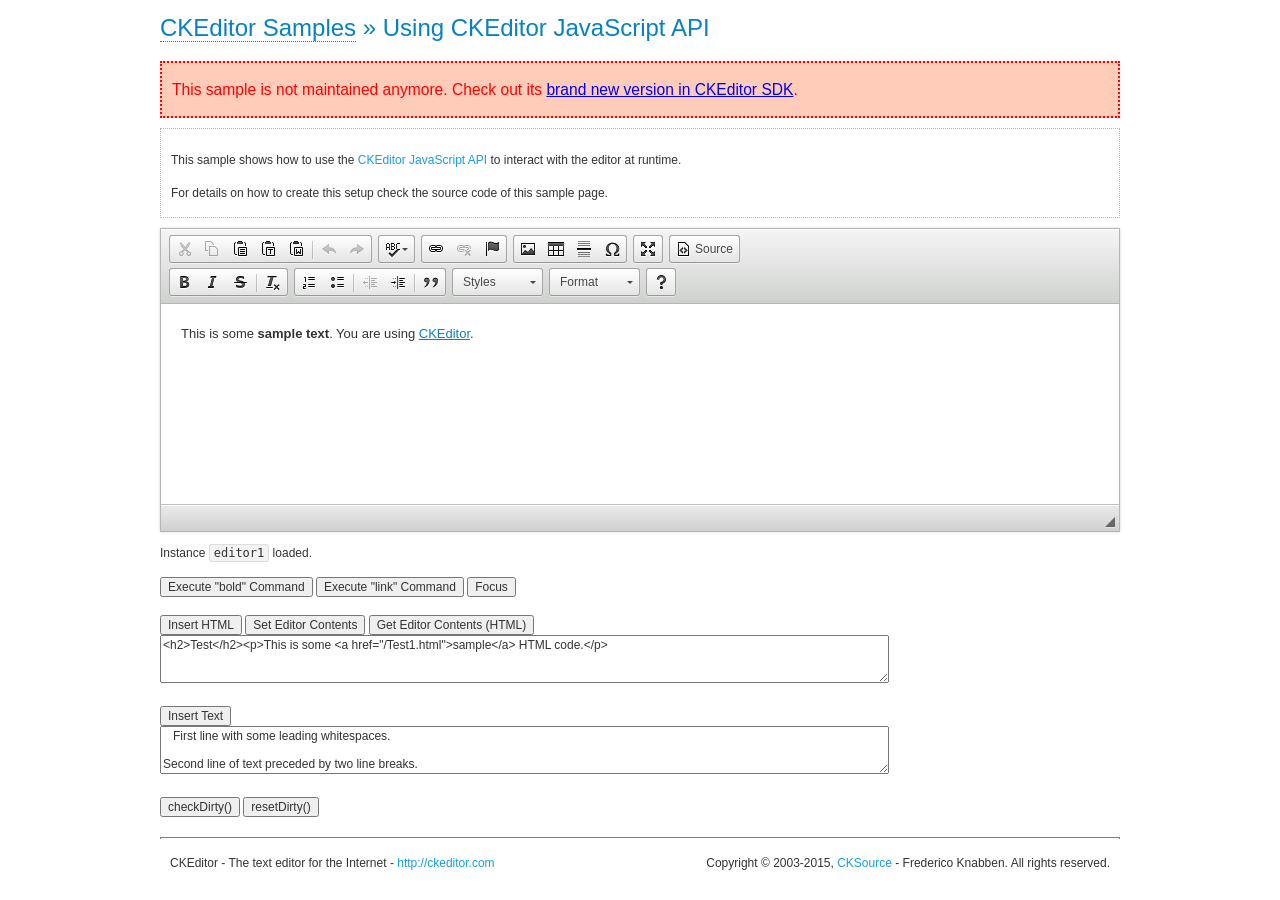
<file: Contenu/ckeditor/samples/old/api.html>
<!DOCTYPE html>
<!--
Copyright (c) 2003-2015, CKSource - Frederico Knabben. All rights reserved.
For licensing, see LICENSE.md or http://ckeditor.com/license
-->
<html>
<head>
	<meta charset="utf-8">
	<title>API Usage &mdash; CKEditor Sample</title>
	<script src="../../ckeditor.js"></script>
	<link href="sample.css" rel="stylesheet">
	<script>

// The instanceReady event is fired, when an instance of CKEditor has finished
// its initialization.
CKEDITOR.on( 'instanceReady', function( ev ) {
	// Show the editor name and description in the browser status bar.
	document.getElementById( 'eMessage' ).innerHTML = 'Instance <code>' + ev.editor.name + '<\/code> loaded.';

	// Show this sample buttons.
	document.getElementById( 'eButtons' ).style.display = 'block';
});

function InsertHTML() {
	// Get the editor instance that we want to interact with.
	var editor = CKEDITOR.instances.editor1;
	var value = document.getElementById( 'htmlArea' ).value;

	// Check the active editing mode.
	if ( editor.mode == 'wysiwyg' )
	{
		// Insert HTML code.
		// http://docs.ckeditor.com/#!/api/CKEDITOR.editor-method-insertHtml
		editor.insertHtml( value );
	}
	else
		alert( 'You must be in WYSIWYG mode!' );
}

function InsertText() {
	// Get the editor instance that we want to interact with.
	var editor = CKEDITOR.instances.editor1;
	var value = document.getElementById( 'txtArea' ).value;

	// Check the active editing mode.
	if ( editor.mode == 'wysiwyg' )
	{
		// Insert as plain text.
		// http://docs.ckeditor.com/#!/api/CKEDITOR.editor-method-insertText
		editor.insertText( value );
	}
	else
		alert( 'You must be in WYSIWYG mode!' );
}

function SetContents() {
	// Get the editor instance that we want to interact with.
	var editor = CKEDITOR.instances.editor1;
	var value = document.getElementById( 'htmlArea' ).value;

	// Set editor contents (replace current contents).
	// http://docs.ckeditor.com/#!/api/CKEDITOR.editor-method-setData
	editor.setData( value );
}

function GetContents() {
	// Get the editor instance that you want to interact with.
	var editor = CKEDITOR.instances.editor1;

	// Get editor contents
	// http://docs.ckeditor.com/#!/api/CKEDITOR.editor-method-getData
	alert( editor.getData() );
}

function ExecuteCommand( commandName ) {
	// Get the editor instance that we want to interact with.
	var editor = CKEDITOR.instances.editor1;

	// Check the active editing mode.
	if ( editor.mode == 'wysiwyg' )
	{
		// Execute the command.
		// http://docs.ckeditor.com/#!/api/CKEDITOR.editor-method-execCommand
		editor.execCommand( commandName );
	}
	else
		alert( 'You must be in WYSIWYG mode!' );
}

function CheckDirty() {
	// Get the editor instance that we want to interact with.
	var editor = CKEDITOR.instances.editor1;
	// Checks whether the current editor contents present changes when compared
	// to the contents loaded into the editor at startup
	// http://docs.ckeditor.com/#!/api/CKEDITOR.editor-method-checkDirty
	alert( editor.checkDirty() );
}

function ResetDirty() {
	// Get the editor instance that we want to interact with.
	var editor = CKEDITOR.instances.editor1;
	// Resets the "dirty state" of the editor (see CheckDirty())
	// http://docs.ckeditor.com/#!/api/CKEDITOR.editor-method-resetDirty
	editor.resetDirty();
	alert( 'The "IsDirty" status has been reset' );
}

function Focus() {
	CKEDITOR.instances.editor1.focus();
}

function onFocus() {
	document.getElementById( 'eMessage' ).innerHTML = '<b>' + this.name + ' is focused </b>';
}

function onBlur() {
	document.getElementById( 'eMessage' ).innerHTML = this.name + ' lost focus';
}

	</script>

</head>
<body>
	<h1 class="samples">
		<a href="index.html">CKEditor Samples</a> &raquo; Using CKEditor JavaScript API
	</h1>
	<div class="warning deprecated">
		This sample is not maintained anymore. Check out its <a href="http://sdk.ckeditor.com/samples/api.html">brand new version in CKEditor SDK</a>.
	</div>
	<div class="description">
	<p>
		This sample shows how to use the
		<a class="samples" href="http://docs.ckeditor.com/#!/api/CKEDITOR.editor">CKEditor JavaScript API</a>
		to interact with the editor at runtime.
	</p>
	<p>
		For details on how to create this setup check the source code of this sample page.
	</p>
	</div>

	<!-- This <div> holds alert messages to be display in the sample page. -->
	<div id="alerts">
		<noscript>
			<p>
				<strong>CKEditor requires JavaScript to run</strong>. In a browser with no JavaScript
				support, like yours, you should still see the contents (HTML data) and you should
				be able to edit it normally, without a rich editor interface.
			</p>
		</noscript>
	</div>
	<form action="../../../samples/sample_posteddata.php" method="post">
		<textarea cols="100" id="editor1" name="editor1" rows="10">&lt;p&gt;This is some &lt;strong&gt;sample text&lt;/strong&gt;. You are using &lt;a href="http://ckeditor.com/"&gt;CKEditor&lt;/a&gt;.&lt;/p&gt;</textarea>

		<script>
			// Replace the <textarea id="editor1"> with an CKEditor instance.
			CKEDITOR.replace( 'editor1', {
				on: {
					focus: onFocus,
					blur: onBlur,

					// Check for availability of corresponding plugins.
					pluginsLoaded: function( evt ) {
						var doc = CKEDITOR.document, ed = evt.editor;
						if ( !ed.getCommand( 'bold' ) )
							doc.getById( 'exec-bold' ).hide();
						if ( !ed.getCommand( 'link' ) )
							doc.getById( 'exec-link' ).hide();
					}
				}
			});
		</script>

		<p id="eMessage">
		</p>

		<div id="eButtons" style="display: none">
			<input id="exec-bold" onclick="ExecuteCommand('bold');" type="button" value="Execute &quot;bold&quot; Command">
			<input id="exec-link" onclick="ExecuteCommand('link');" type="button" value="Execute &quot;link&quot; Command">
			<input onclick="Focus();" type="button" value="Focus">
			<br><br>
			<input onclick="InsertHTML();" type="button" value="Insert HTML">
			<input onclick="SetContents();" type="button" value="Set Editor Contents">
			<input onclick="GetContents();" type="button" value="Get Editor Contents (HTML)">
			<br>
			<textarea cols="100" id="htmlArea" rows="3">&lt;h2&gt;Test&lt;/h2&gt;&lt;p&gt;This is some &lt;a href="/Test1.html"&gt;sample&lt;/a&gt; HTML code.&lt;/p&gt;</textarea>
			<br>
			<br>
			<input onclick="InsertText();" type="button" value="Insert Text">
			<br>
			<textarea cols="100" id="txtArea" rows="3">   First line with some leading whitespaces.

Second line of text preceded by two line breaks.</textarea>
			<br>
			<br>
			<input onclick="CheckDirty();" type="button" value="checkDirty()">
			<input onclick="ResetDirty();" type="button" value="resetDirty()">
		</div>
	</form>
	<div id="footer">
		<hr>
		<p>
			CKEditor - The text editor for the Internet - <a class="samples" href="http://ckeditor.com/">http://ckeditor.com</a>
		</p>
		<p id="copy">
			Copyright &copy; 2003-2015, <a class="samples" href="http://cksource.com/">CKSource</a> - Frederico
			Knabben. All rights reserved.
		</p>
	</div>
</body>
</html>
</file>
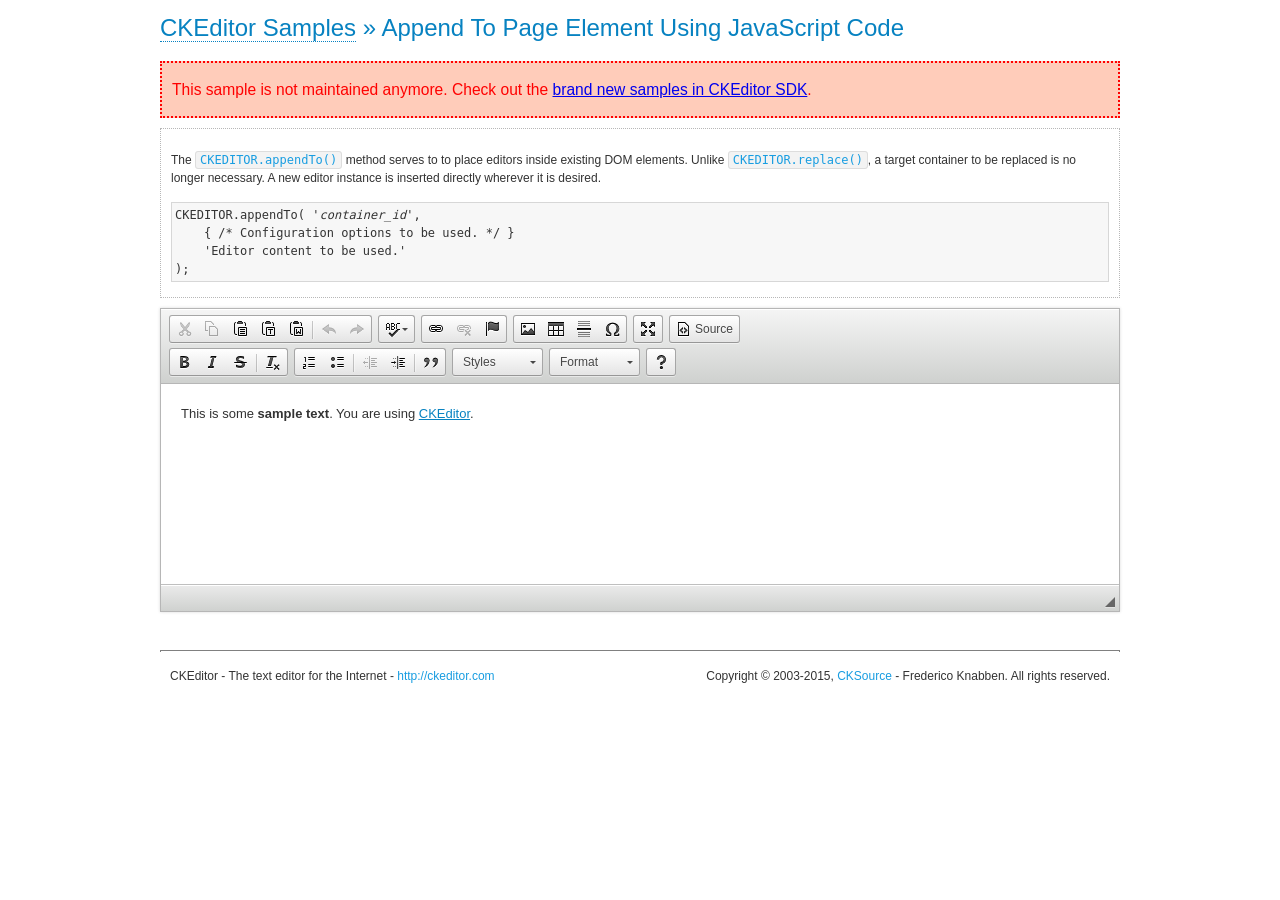
<file: Contenu/ckeditor/samples/old/appendto.html>
<!DOCTYPE html>
<!--
Copyright (c) 2003-2015, CKSource - Frederico Knabben. All rights reserved.
For licensing, see LICENSE.md or http://ckeditor.com/license
-->
<html>
<head>
	<meta charset="utf-8">
	<title>Append To Page Element Using JavaScript Code &mdash; CKEditor Sample</title>
	<script src="../../ckeditor.js"></script>
	<link rel="stylesheet" href="sample.css">
</head>
<body>
	<h1 class="samples">
		<a href="index.html">CKEditor Samples</a> &raquo; Append To Page Element Using JavaScript Code
	</h1>
	<div class="warning deprecated">
		This sample is not maintained anymore. Check out the <a href="http://sdk.ckeditor.com/">brand new samples in CKEditor SDK</a>.
	</div>
	<div id="section1">
		<div class="description">
			<p>
				The <code><a class="samples" href="http://docs.ckeditor.com/#!/api/CKEDITOR-method-appendTo">CKEDITOR.appendTo()</a></code> method serves to to place editors inside existing DOM elements. Unlike <code><a class="samples" href="http://docs.ckeditor.com/#!/api/CKEDITOR-method-replace">CKEDITOR.replace()</a></code>,
				a target container to be replaced is no longer necessary. A new editor
				instance is inserted directly wherever it is desired.
			</p>
<pre class="samples">CKEDITOR.appendTo( '<em>container_id</em>',
	{ /* Configuration options to be used. */ }
	'Editor content to be used.'
);</pre>
		</div>
		<script>

			// This call can be placed at any point after the
			// DOM element to append CKEditor to or inside the <head><script>
			// in a window.onload event handler.

			// Append a CKEditor instance using the default configuration and the
			// provided content to the <div> element of ID "section1".
			CKEDITOR.appendTo( 'section1',
				null,
				'<p>This is some <strong>sample text</strong>. You are using <a href="http://ckeditor.com/">CKEditor</a>.</p>'
			);

		</script>
	</div>
	<br>
	<div id="footer">
		<hr>
		<p>
			CKEditor - The text editor for the Internet - <a class="samples" href="http://ckeditor.com/">http://ckeditor.com</a>
		</p>
		<p id="copy">
			Copyright &copy; 2003-2015, <a class="samples" href="http://cksource.com/">CKSource</a> - Frederico
			Knabben. All rights reserved.
		</p>
	</div>
</body>
</html>
</file>
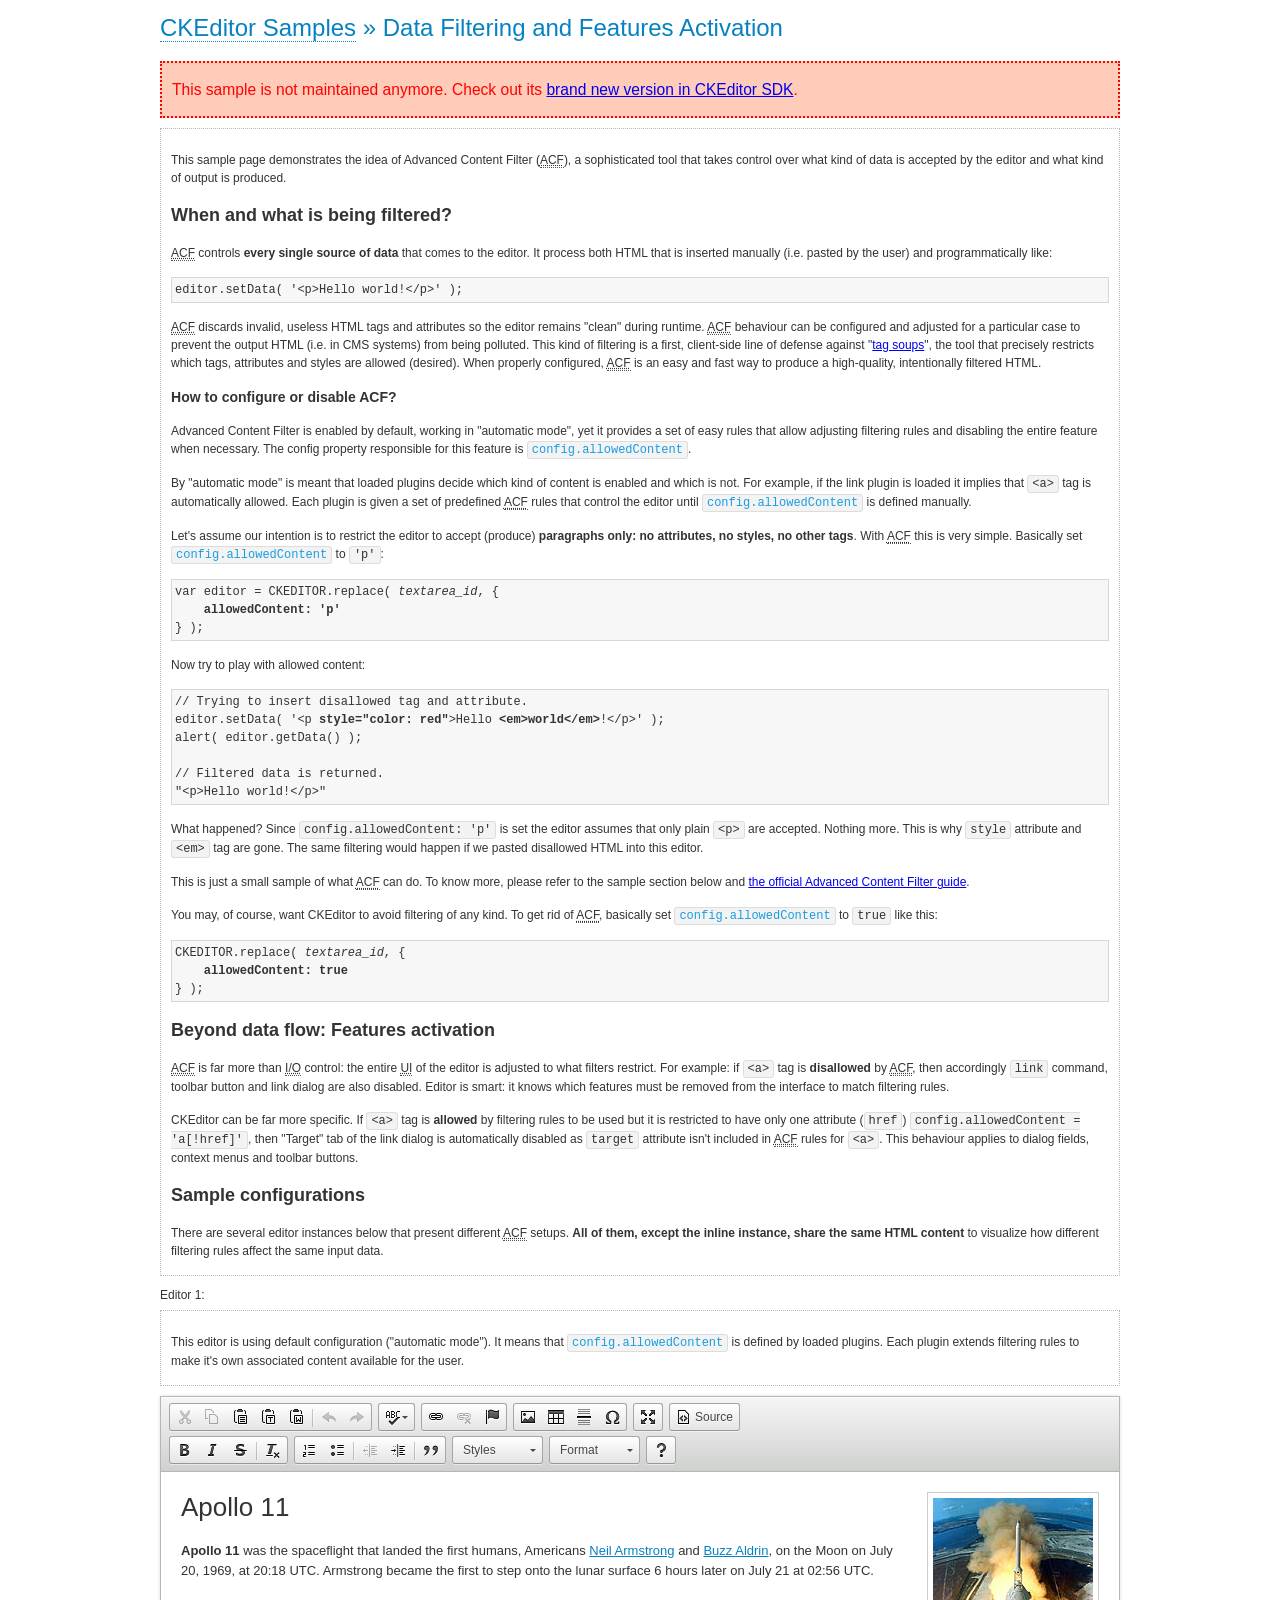
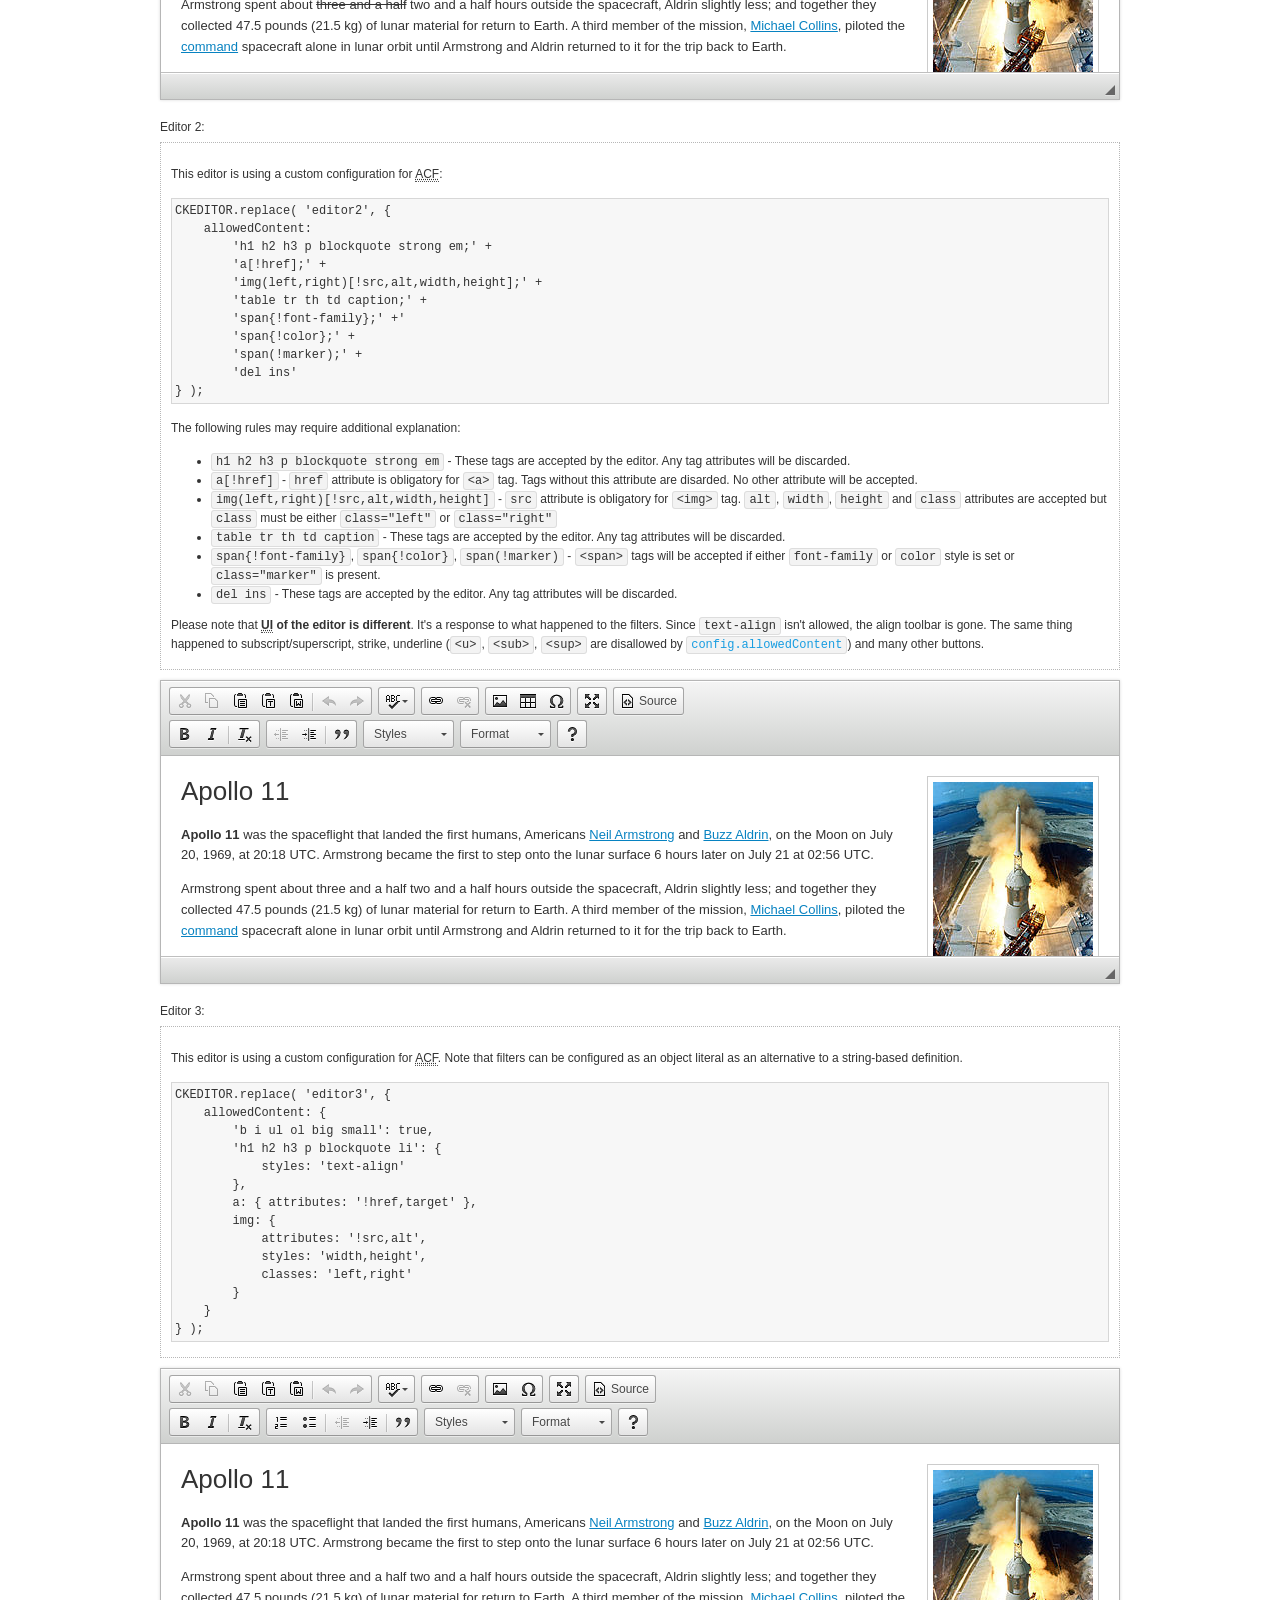
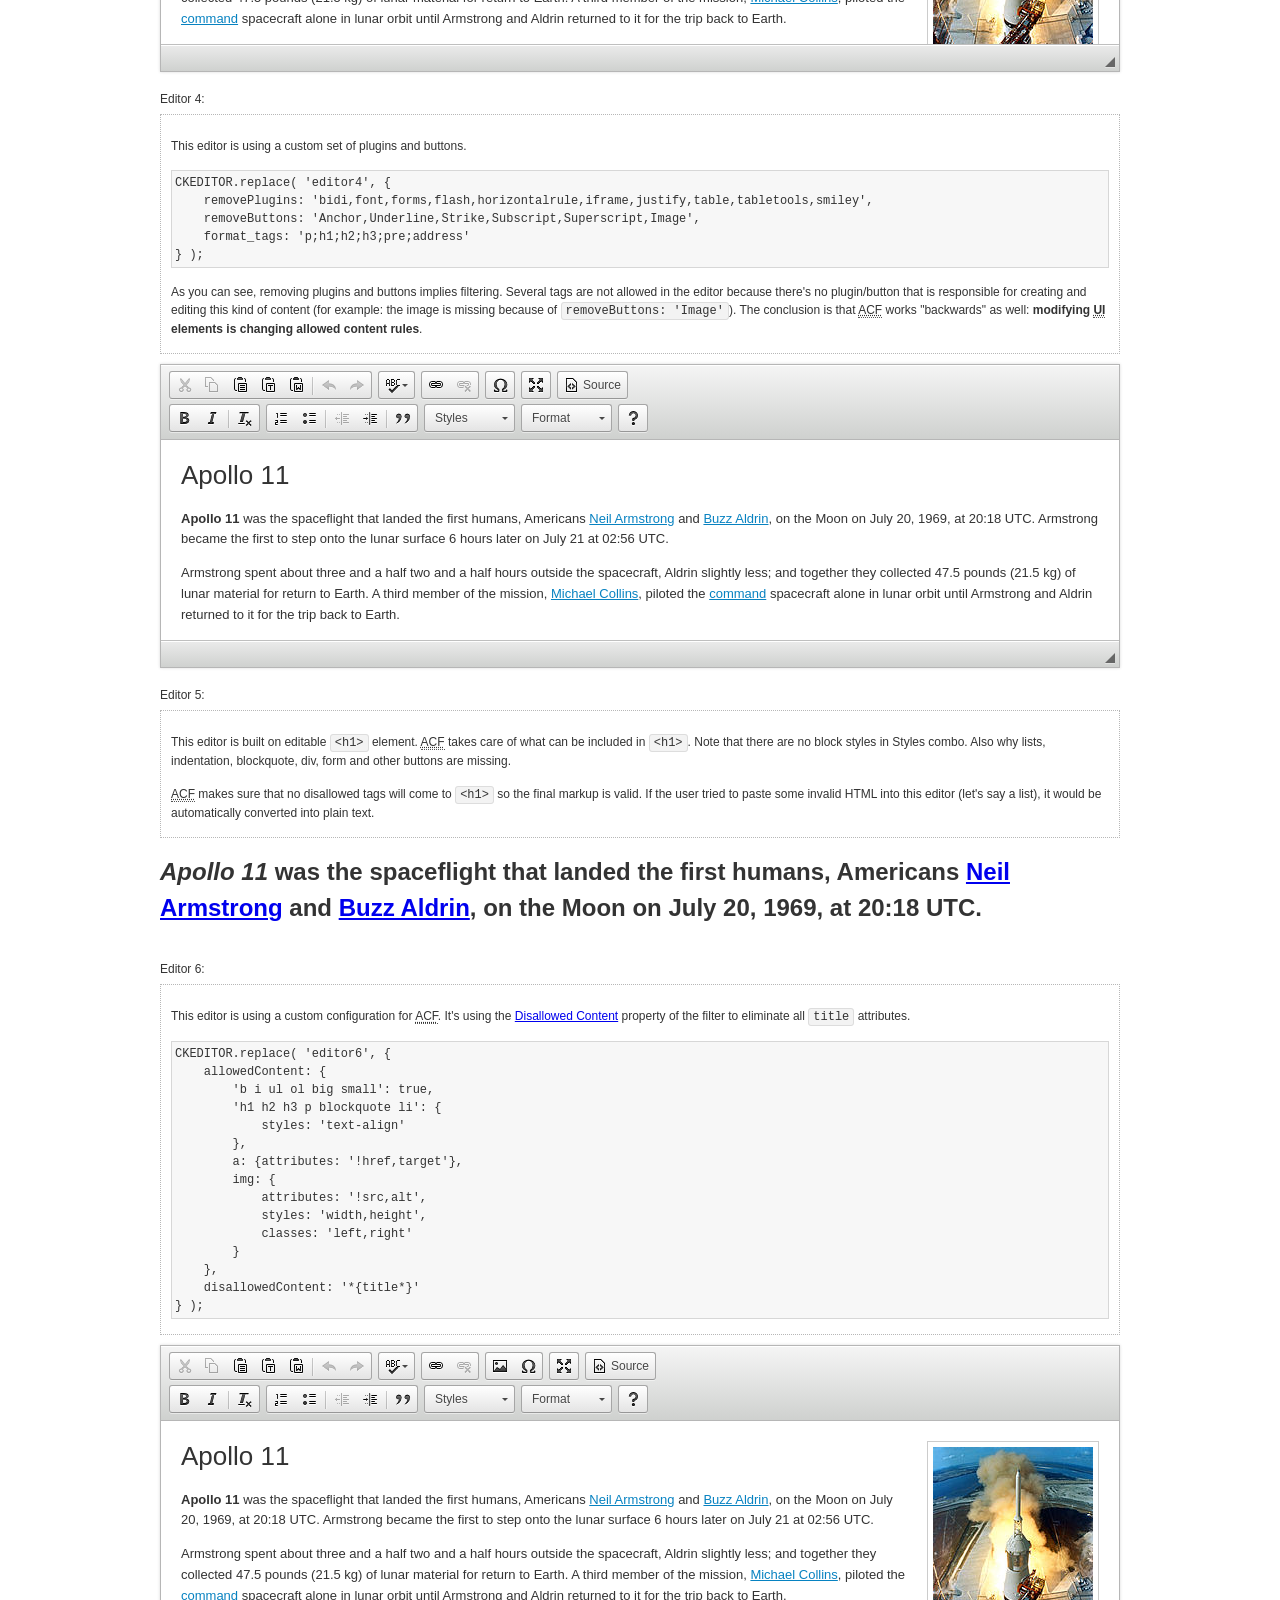
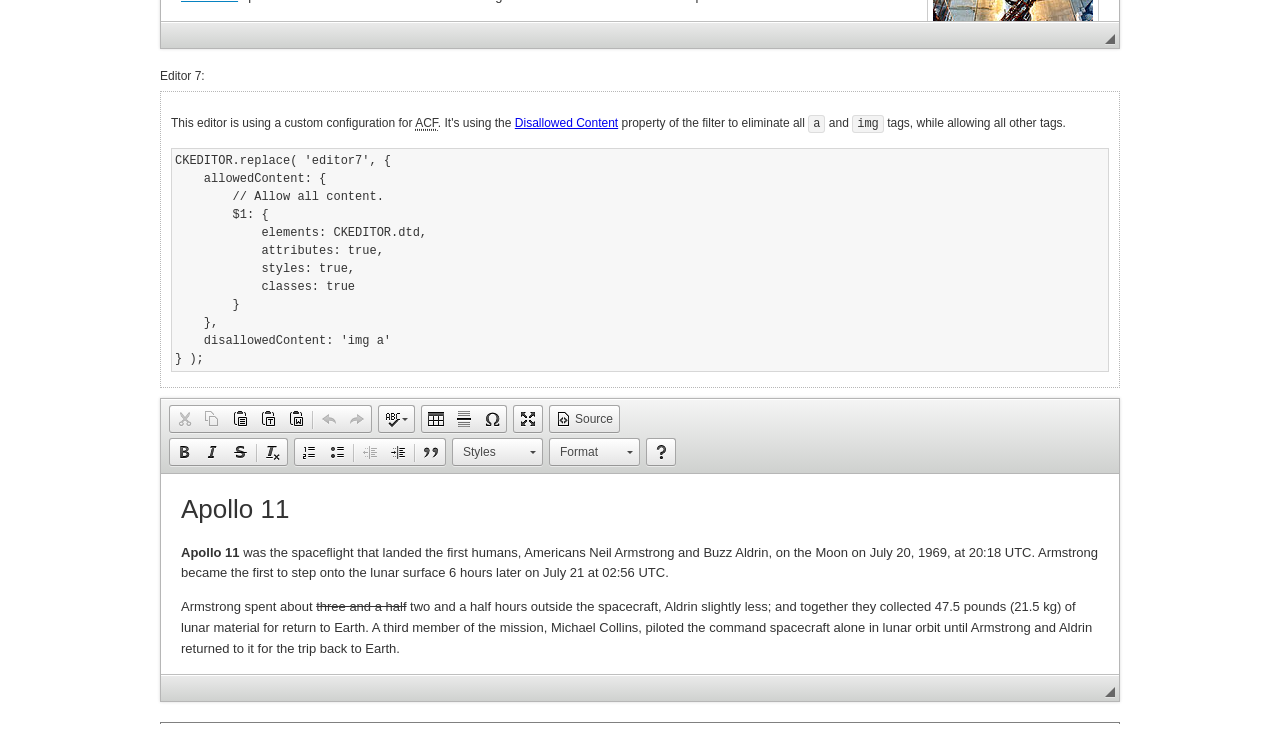
<file: Contenu/ckeditor/samples/old/datafiltering.html>
<!DOCTYPE html>
<!--
Copyright (c) 2003-2015, CKSource - Frederico Knabben. All rights reserved.
For licensing, see LICENSE.md or http://ckeditor.com/license
-->
<html>
<head>
	<meta charset="utf-8">
	<title>Data Filtering &mdash; CKEditor Sample</title>
	<script src="../../ckeditor.js"></script>
	<link rel="stylesheet" href="sample.css">
	<script>
		// Remove advanced tabs for all editors.
		CKEDITOR.config.removeDialogTabs = 'image:advanced;link:advanced;flash:advanced;creatediv:advanced;editdiv:advanced';
	</script>
</head>
<body>
	<h1 class="samples">
		<a href="index.html">CKEditor Samples</a> &raquo; Data Filtering and Features Activation
	</h1>
	<div class="warning deprecated">
		This sample is not maintained anymore. Check out its <a href="http://sdk.ckeditor.com/samples/acf.html">brand new version in CKEditor SDK</a>.
	</div>
	<div class="description">
		<p>
			This sample page demonstrates the idea of Advanced Content Filter
			(<abbr title="Advanced Content Filter">ACF</abbr>), a sophisticated
			tool that takes control over what kind of data is accepted by the editor and what
			kind of output is produced.
		</p>
		<h2>When and what is being filtered?</h2>
		<p>
			<abbr title="Advanced Content Filter">ACF</abbr> controls
			<strong>every single source of data</strong> that comes to the editor.
			It process both HTML that is inserted manually (i.e. pasted by the user)
			and programmatically like:
		</p>
<pre class="samples">
editor.setData( '&lt;p&gt;Hello world!&lt;/p&gt;' );
</pre>
		<p>
			<abbr title="Advanced Content Filter">ACF</abbr> discards invalid,
			useless HTML tags and attributes so the editor remains "clean" during
			runtime. <abbr title="Advanced Content Filter">ACF</abbr> behaviour
			can be configured and adjusted for a particular case to prevent the
			output HTML (i.e. in CMS systems) from being polluted.

			This kind of filtering is a first, client-side line of defense
			against "<a href="http://en.wikipedia.org/wiki/Tag_soup">tag soups</a>",
			the tool that precisely restricts which tags, attributes and styles
			are allowed (desired). When properly configured, <abbr title="Advanced Content Filter">ACF</abbr>
			is an easy and fast way to produce a high-quality, intentionally filtered HTML.
		</p>

		<h3>How to configure or disable ACF?</h3>
		<p>
			Advanced Content Filter is enabled by default, working in "automatic mode", yet
			it provides a set of easy rules that allow adjusting filtering rules
			and disabling the entire feature when necessary. The config property
			responsible for this feature is <code><a class="samples"
			href="http://docs.ckeditor.com/#!/api/CKEDITOR.config-cfg-allowedContent">config.allowedContent</a></code>.
		</p>
		<p>
			By "automatic mode" is meant that loaded plugins decide which kind
			of content is enabled and which is not. For example, if the link
			plugin is loaded it implies that <code>&lt;a&gt;</code> tag is
			automatically allowed. Each plugin is given a set
			of predefined <abbr title="Advanced Content Filter">ACF</abbr> rules
			that control the editor until <code><a class="samples"
			href="http://docs.ckeditor.com/#!/api/CKEDITOR.config-cfg-allowedContent">
			config.allowedContent</a></code>
			is defined manually.
		</p>
		<p>
			Let's assume our intention is to restrict the editor to accept (produce) <strong>paragraphs
			only: no attributes, no styles, no other tags</strong>.
			With <abbr title="Advanced Content Filter">ACF</abbr>
			this is very simple. Basically set <code><a class="samples"
			href="http://docs.ckeditor.com/#!/api/CKEDITOR.config-cfg-allowedContent">
			config.allowedContent</a></code> to <code>'p'</code>:
		</p>
<pre class="samples">
var editor = CKEDITOR.replace( <em>textarea_id</em>, {
	<strong>allowedContent: 'p'</strong>
} );
</pre>
		<p>
			Now try to play with allowed content:
		</p>
<pre class="samples">
// Trying to insert disallowed tag and attribute.
editor.setData( '&lt;p <strong>style="color: red"</strong>&gt;Hello <strong>&lt;em&gt;world&lt;/em&gt;</strong>!&lt;/p&gt;' );
alert( editor.getData() );

// Filtered data is returned.
"&lt;p&gt;Hello world!&lt;/p&gt;"
</pre>
		<p>
			What happened? Since <code>config.allowedContent: 'p'</code> is set the editor assumes
			that only plain <code>&lt;p&gt;</code> are accepted. Nothing more. This is why
			<code>style</code> attribute and <code>&lt;em&gt;</code> tag are gone. The same
			filtering would happen if we pasted disallowed HTML into this editor.
		</p>
		<p>
			This is just a small sample of what <abbr title="Advanced Content Filter">ACF</abbr>
			can do. To know more, please refer to the sample section below and
			<a href="http://docs.ckeditor.com/#!/guide/dev_advanced_content_filter">the official Advanced Content Filter guide</a>.
		</p>
		<p>
			You may, of course, want CKEditor to avoid filtering of any kind.
			To get rid of <abbr title="Advanced Content Filter">ACF</abbr>,
			basically set <code><a class="samples"
			href="http://docs.ckeditor.com/#!/api/CKEDITOR.config-cfg-allowedContent">
			config.allowedContent</a></code> to <code>true</code> like this:
		</p>
<pre class="samples">
CKEDITOR.replace( <em>textarea_id</em>, {
	<strong>allowedContent: true</strong>
} );
</pre>

		<h2>Beyond data flow: Features activation</h2>
		<p>
			<abbr title="Advanced Content Filter">ACF</abbr> is far more than
			<abbr title="Input/Output">I/O</abbr> control: the entire
			<abbr title="User Interface">UI</abbr> of the editor is adjusted to what
			filters restrict. For example: if <code>&lt;a&gt;</code> tag is
			<strong>disallowed</strong>
			by <abbr title="Advanced Content Filter">ACF</abbr>,
			then accordingly <code>link</code> command, toolbar button and link dialog
			are also disabled. Editor is smart: it knows which features must be
			removed from the interface to match filtering rules.
		</p>
		<p>
			CKEditor can be far more specific. If <code>&lt;a&gt;</code> tag is
			<strong>allowed</strong> by filtering rules to be used but it is restricted
			to have only one attribute (<code>href</code>)
			<code>config.allowedContent = 'a[!href]'</code>, then
			"Target" tab of the link dialog is automatically disabled as <code>target</code>
			attribute isn't included in <abbr title="Advanced Content Filter">ACF</abbr> rules
			for <code>&lt;a&gt;</code>. This behaviour applies to dialog fields, context
			menus and toolbar buttons.
		</p>

		<h2>Sample configurations</h2>
		<p>
			There are several editor instances below that present different
			<abbr title="Advanced Content Filter">ACF</abbr> setups. <strong>All of them,
			except the inline instance, share the same HTML content</strong> to visualize
			how different filtering rules affect the same input data.
		</p>
	</div>

	<div>
		<label for="editor1">
			Editor 1:
		</label>
		<div class="description">
			<p>
				This editor is using default configuration ("automatic mode"). It means that
				<code><a class="samples"
				href="http://docs.ckeditor.com/#!/api/CKEDITOR.config-cfg-allowedContent">
				config.allowedContent</a></code> is defined by loaded plugins.
				Each plugin extends filtering rules to make it's own associated content
				available for the user.
			</p>
		</div>
		<textarea cols="80" id="editor1" name="editor1" rows="10">
			&lt;h1&gt;&lt;img alt=&quot;Saturn V carrying Apollo 11&quot; class=&quot;right&quot; src=&quot;assets/sample.jpg&quot;/&gt; Apollo 11&lt;/h1&gt; &lt;p&gt;&lt;b&gt;Apollo 11&lt;/b&gt; was the spaceflight that landed the first humans, Americans &lt;a href=&quot;http://en.wikipedia.org/wiki/Neil_Armstrong&quot; title=&quot;Neil Armstrong&quot;&gt;Neil Armstrong&lt;/a&gt; and &lt;a href=&quot;http://en.wikipedia.org/wiki/Buzz_Aldrin&quot; title=&quot;Buzz Aldrin&quot;&gt;Buzz Aldrin&lt;/a&gt;, on the Moon on July 20, 1969, at 20:18 UTC. Armstrong became the first to step onto the lunar surface 6 hours later on July 21 at 02:56 UTC.&lt;/p&gt; &lt;p&gt;Armstrong spent about &lt;s&gt;three and a half&lt;/s&gt; two and a half hours outside the spacecraft, Aldrin slightly less; and together they collected 47.5 pounds (21.5&amp;nbsp;kg) of lunar material for return to Earth. A third member of the mission, &lt;a href=&quot;http://en.wikipedia.org/wiki/Michael_Collins_(astronaut)&quot; title=&quot;Michael Collins (astronaut)&quot;&gt;Michael Collins&lt;/a&gt;, piloted the &lt;a href=&quot;http://en.wikipedia.org/wiki/Apollo_Command/Service_Module&quot; title=&quot;Apollo Command/Service Module&quot;&gt;command&lt;/a&gt; spacecraft alone in lunar orbit until Armstrong and Aldrin returned to it for the trip back to Earth.&lt;/p&gt; &lt;h2&gt;Broadcasting and &lt;em&gt;quotes&lt;/em&gt; &lt;a id=&quot;quotes&quot; name=&quot;quotes&quot;&gt;&lt;/a&gt;&lt;/h2&gt; &lt;p&gt;Broadcast on live TV to a world-wide audience, Armstrong stepped onto the lunar surface and described the event as:&lt;/p&gt; &lt;blockquote&gt;&lt;p&gt;One small step for [a] man, one giant leap for mankind.&lt;/p&gt;&lt;/blockquote&gt; &lt;p&gt;Apollo 11 effectively ended the &lt;a href=&quot;http://en.wikipedia.org/wiki/Space_Race&quot; title=&quot;Space Race&quot;&gt;Space Race&lt;/a&gt; and fulfilled a national goal proposed in 1961 by the late U.S. President &lt;a href=&quot;http://en.wikipedia.org/wiki/John_F._Kennedy&quot; title=&quot;John F. Kennedy&quot;&gt;John F. Kennedy&lt;/a&gt; in a speech before the United States Congress:&lt;/p&gt; &lt;blockquote&gt;&lt;p&gt;[...] before this decade is out, of landing a man on the Moon and returning him safely to the Earth.&lt;/p&gt;&lt;/blockquote&gt; &lt;h2&gt;Technical details &lt;a id=&quot;tech-details&quot; name=&quot;tech-details&quot;&gt;&lt;/a&gt;&lt;/h2&gt; &lt;table align=&quot;right&quot; border=&quot;1&quot; bordercolor=&quot;#ccc&quot; cellpadding=&quot;5&quot; cellspacing=&quot;0&quot; style=&quot;border-collapse:collapse;margin:10px 0 10px 15px;&quot;&gt; &lt;caption&gt;&lt;strong&gt;Mission crew&lt;/strong&gt;&lt;/caption&gt; &lt;thead&gt; &lt;tr&gt; &lt;th scope=&quot;col&quot;&gt;Position&lt;/th&gt; &lt;th scope=&quot;col&quot;&gt;Astronaut&lt;/th&gt; &lt;/tr&gt; &lt;/thead&gt; &lt;tbody&gt; &lt;tr&gt; &lt;td&gt;Commander&lt;/td&gt; &lt;td&gt;Neil A. Armstrong&lt;/td&gt; &lt;/tr&gt; &lt;tr&gt; &lt;td&gt;Command Module Pilot&lt;/td&gt; &lt;td&gt;Michael Collins&lt;/td&gt; &lt;/tr&gt; &lt;tr&gt; &lt;td&gt;Lunar Module Pilot&lt;/td&gt; &lt;td&gt;Edwin &amp;quot;Buzz&amp;quot; E. Aldrin, Jr.&lt;/td&gt; &lt;/tr&gt; &lt;/tbody&gt; &lt;/table&gt; &lt;p&gt;Launched by a &lt;strong&gt;Saturn V&lt;/strong&gt; rocket from &lt;a href=&quot;http://en.wikipedia.org/wiki/Kennedy_Space_Center&quot; title=&quot;Kennedy Space Center&quot;&gt;Kennedy Space Center&lt;/a&gt; in Merritt Island, Florida on July 16, Apollo 11 was the fifth manned mission of &lt;a href=&quot;http://en.wikipedia.org/wiki/NASA&quot; title=&quot;NASA&quot;&gt;NASA&lt;/a&gt;&amp;#39;s Apollo program. The Apollo spacecraft had three parts:&lt;/p&gt; &lt;ol&gt; &lt;li&gt;&lt;strong&gt;Command Module&lt;/strong&gt; with a cabin for the three astronauts which was the only part which landed back on Earth&lt;/li&gt; &lt;li&gt;&lt;strong&gt;Service Module&lt;/strong&gt; which supported the Command Module with propulsion, electrical power, oxygen and water&lt;/li&gt; &lt;li&gt;&lt;strong&gt;Lunar Module&lt;/strong&gt; for landing on the Moon.&lt;/li&gt; &lt;/ol&gt; &lt;p&gt;After being sent to the Moon by the Saturn V&amp;#39;s upper stage, the astronauts separated the spacecraft from it and travelled for three days until they entered into lunar orbit. Armstrong and Aldrin then moved into the Lunar Module and landed in the &lt;a href=&quot;http://en.wikipedia.org/wiki/Mare_Tranquillitatis&quot; title=&quot;Mare Tranquillitatis&quot;&gt;Sea of Tranquility&lt;/a&gt;. They stayed a total of about 21 and a half hours on the lunar surface. After lifting off in the upper part of the Lunar Module and rejoining Collins in the Command Module, they returned to Earth and landed in the &lt;a href=&quot;http://en.wikipedia.org/wiki/Pacific_Ocean&quot; title=&quot;Pacific Ocean&quot;&gt;Pacific Ocean&lt;/a&gt; on July 24.&lt;/p&gt; &lt;hr/&gt; &lt;p style=&quot;text-align: right;&quot;&gt;&lt;small&gt;Source: &lt;a href=&quot;http://en.wikipedia.org/wiki/Apollo_11&quot;&gt;Wikipedia.org&lt;/a&gt;&lt;/small&gt;&lt;/p&gt;
		</textarea>

		<script>

			CKEDITOR.replace( 'editor1' );

		</script>
	</div>

	<br>

	<div>
		<label for="editor2">
			Editor 2:
		</label>
		<div class="description">
			<p>
				This editor is using a custom configuration for
				<abbr title="Advanced Content Filter">ACF</abbr>:
			</p>
<pre class="samples">
CKEDITOR.replace( 'editor2', {
	allowedContent:
		'h1 h2 h3 p blockquote strong em;' +
		'a[!href];' +
		'img(left,right)[!src,alt,width,height];' +
		'table tr th td caption;' +
		'span{!font-family};' +'
		'span{!color};' +
		'span(!marker);' +
		'del ins'
} );
</pre>
			<p>
				The following rules may require additional explanation:
			</p>
			<ul>
				<li>
					<code>h1 h2 h3 p blockquote strong em</code> - These tags
					are accepted by the editor. Any tag attributes will be discarded.
				</li>
				<li>
					<code>a[!href]</code> - <code>href</code> attribute is obligatory
					for <code>&lt;a&gt;</code> tag. Tags without this attribute
					are disarded. No other attribute will be accepted.
				</li>
				<li>
					<code>img(left,right)[!src,alt,width,height]</code> - <code>src</code>
					attribute is obligatory for <code>&lt;img&gt;</code> tag.
					<code>alt</code>, <code>width</code>, <code>height</code>
					and <code>class</code> attributes are accepted but
					<code>class</code> must be either <code>class="left"</code>
					or <code>class="right"</code>
				</li>
				<li>
					<code>table tr th td caption</code> - These tags
					are accepted by the editor. Any tag attributes will be discarded.
				</li>
				<li>
					<code>span{!font-family}</code>, <code>span{!color}</code>,
					<code>span(!marker)</code> - <code>&lt;span&gt;</code> tags
					will be accepted if either <code>font-family</code> or
					<code>color</code> style is set or <code>class="marker"</code>
					is present.
				</li>
				<li>
					<code>del ins</code> - These tags
					are accepted by the editor. Any tag attributes will be discarded.
				</li>
			</ul>
			<p>
				Please note that <strong><abbr title="User Interface">UI</abbr> of the
				editor is different</strong>. It's a response to what happened to the filters.
				Since <code>text-align</code> isn't allowed, the align toolbar is gone.
				The same thing happened to subscript/superscript, strike, underline
				(<code>&lt;u&gt;</code>, <code>&lt;sub&gt;</code>, <code>&lt;sup&gt;</code>
				are disallowed by <code><a class="samples"
				href="http://docs.ckeditor.com/#!/api/CKEDITOR.config-cfg-allowedContent">
				config.allowedContent</a></code>) and many other buttons.
			</p>
		</div>
		<textarea cols="80" id="editor2" name="editor2" rows="10">
			&lt;h1&gt;&lt;img alt=&quot;Saturn V carrying Apollo 11&quot; class=&quot;right&quot; src=&quot;assets/sample.jpg&quot;/&gt; Apollo 11&lt;/h1&gt; &lt;p&gt;&lt;b&gt;Apollo 11&lt;/b&gt; was the spaceflight that landed the first humans, Americans &lt;a href=&quot;http://en.wikipedia.org/wiki/Neil_Armstrong&quot; title=&quot;Neil Armstrong&quot;&gt;Neil Armstrong&lt;/a&gt; and &lt;a href=&quot;http://en.wikipedia.org/wiki/Buzz_Aldrin&quot; title=&quot;Buzz Aldrin&quot;&gt;Buzz Aldrin&lt;/a&gt;, on the Moon on July 20, 1969, at 20:18 UTC. Armstrong became the first to step onto the lunar surface 6 hours later on July 21 at 02:56 UTC.&lt;/p&gt; &lt;p&gt;Armstrong spent about &lt;s&gt;three and a half&lt;/s&gt; two and a half hours outside the spacecraft, Aldrin slightly less; and together they collected 47.5 pounds (21.5&amp;nbsp;kg) of lunar material for return to Earth. A third member of the mission, &lt;a href=&quot;http://en.wikipedia.org/wiki/Michael_Collins_(astronaut)&quot; title=&quot;Michael Collins (astronaut)&quot;&gt;Michael Collins&lt;/a&gt;, piloted the &lt;a href=&quot;http://en.wikipedia.org/wiki/Apollo_Command/Service_Module&quot; title=&quot;Apollo Command/Service Module&quot;&gt;command&lt;/a&gt; spacecraft alone in lunar orbit until Armstrong and Aldrin returned to it for the trip back to Earth.&lt;/p&gt; &lt;h2&gt;Broadcasting and &lt;em&gt;quotes&lt;/em&gt; &lt;a id=&quot;quotes&quot; name=&quot;quotes&quot;&gt;&lt;/a&gt;&lt;/h2&gt; &lt;p&gt;Broadcast on live TV to a world-wide audience, Armstrong stepped onto the lunar surface and described the event as:&lt;/p&gt; &lt;blockquote&gt;&lt;p&gt;One small step for [a] man, one giant leap for mankind.&lt;/p&gt;&lt;/blockquote&gt; &lt;p&gt;Apollo 11 effectively ended the &lt;a href=&quot;http://en.wikipedia.org/wiki/Space_Race&quot; title=&quot;Space Race&quot;&gt;Space Race&lt;/a&gt; and fulfilled a national goal proposed in 1961 by the late U.S. President &lt;a href=&quot;http://en.wikipedia.org/wiki/John_F._Kennedy&quot; title=&quot;John F. Kennedy&quot;&gt;John F. Kennedy&lt;/a&gt; in a speech before the United States Congress:&lt;/p&gt; &lt;blockquote&gt;&lt;p&gt;[...] before this decade is out, of landing a man on the Moon and returning him safely to the Earth.&lt;/p&gt;&lt;/blockquote&gt; &lt;h2&gt;Technical details &lt;a id=&quot;tech-details&quot; name=&quot;tech-details&quot;&gt;&lt;/a&gt;&lt;/h2&gt; &lt;table align=&quot;right&quot; border=&quot;1&quot; bordercolor=&quot;#ccc&quot; cellpadding=&quot;5&quot; cellspacing=&quot;0&quot; style=&quot;border-collapse:collapse;margin:10px 0 10px 15px;&quot;&gt; &lt;caption&gt;&lt;strong&gt;Mission crew&lt;/strong&gt;&lt;/caption&gt; &lt;thead&gt; &lt;tr&gt; &lt;th scope=&quot;col&quot;&gt;Position&lt;/th&gt; &lt;th scope=&quot;col&quot;&gt;Astronaut&lt;/th&gt; &lt;/tr&gt; &lt;/thead&gt; &lt;tbody&gt; &lt;tr&gt; &lt;td&gt;Commander&lt;/td&gt; &lt;td&gt;Neil A. Armstrong&lt;/td&gt; &lt;/tr&gt; &lt;tr&gt; &lt;td&gt;Command Module Pilot&lt;/td&gt; &lt;td&gt;Michael Collins&lt;/td&gt; &lt;/tr&gt; &lt;tr&gt; &lt;td&gt;Lunar Module Pilot&lt;/td&gt; &lt;td&gt;Edwin &amp;quot;Buzz&amp;quot; E. Aldrin, Jr.&lt;/td&gt; &lt;/tr&gt; &lt;/tbody&gt; &lt;/table&gt; &lt;p&gt;Launched by a &lt;strong&gt;Saturn V&lt;/strong&gt; rocket from &lt;a href=&quot;http://en.wikipedia.org/wiki/Kennedy_Space_Center&quot; title=&quot;Kennedy Space Center&quot;&gt;Kennedy Space Center&lt;/a&gt; in Merritt Island, Florida on July 16, Apollo 11 was the fifth manned mission of &lt;a href=&quot;http://en.wikipedia.org/wiki/NASA&quot; title=&quot;NASA&quot;&gt;NASA&lt;/a&gt;&amp;#39;s Apollo program. The Apollo spacecraft had three parts:&lt;/p&gt; &lt;ol&gt; &lt;li&gt;&lt;strong&gt;Command Module&lt;/strong&gt; with a cabin for the three astronauts which was the only part which landed back on Earth&lt;/li&gt; &lt;li&gt;&lt;strong&gt;Service Module&lt;/strong&gt; which supported the Command Module with propulsion, electrical power, oxygen and water&lt;/li&gt; &lt;li&gt;&lt;strong&gt;Lunar Module&lt;/strong&gt; for landing on the Moon.&lt;/li&gt; &lt;/ol&gt; &lt;p&gt;After being sent to the Moon by the Saturn V&amp;#39;s upper stage, the astronauts separated the spacecraft from it and travelled for three days until they entered into lunar orbit. Armstrong and Aldrin then moved into the Lunar Module and landed in the &lt;a href=&quot;http://en.wikipedia.org/wiki/Mare_Tranquillitatis&quot; title=&quot;Mare Tranquillitatis&quot;&gt;Sea of Tranquility&lt;/a&gt;. They stayed a total of about 21 and a half hours on the lunar surface. After lifting off in the upper part of the Lunar Module and rejoining Collins in the Command Module, they returned to Earth and landed in the &lt;a href=&quot;http://en.wikipedia.org/wiki/Pacific_Ocean&quot; title=&quot;Pacific Ocean&quot;&gt;Pacific Ocean&lt;/a&gt; on July 24.&lt;/p&gt; &lt;hr/&gt; &lt;p style=&quot;text-align: right;&quot;&gt;&lt;small&gt;Source: &lt;a href=&quot;http://en.wikipedia.org/wiki/Apollo_11&quot;&gt;Wikipedia.org&lt;/a&gt;&lt;/small&gt;&lt;/p&gt;
		</textarea>
		<script>

			CKEDITOR.replace( 'editor2', {
				allowedContent:
					'h1 h2 h3 p blockquote strong em;' +
					'a[!href];' +
					'img(left,right)[!src,alt,width,height];' +
					'table tr th td caption;' +
					'span{!font-family};' +
					'span{!color};' +
					'span(!marker);' +
					'del ins'
			} );

		</script>
	</div>

	<br>

	<div>
		<label for="editor3">
			Editor 3:
		</label>
		<div class="description">
			<p>
				This editor is using a custom configuration for
				<abbr title="Advanced Content Filter">ACF</abbr>.
				Note that filters can be configured as an object literal
				as an alternative to a string-based definition.
			</p>
<pre class="samples">
CKEDITOR.replace( 'editor3', {
	allowedContent: {
		'b i ul ol big small': true,
		'h1 h2 h3 p blockquote li': {
			styles: 'text-align'
		},
		a: { attributes: '!href,target' },
		img: {
			attributes: '!src,alt',
			styles: 'width,height',
			classes: 'left,right'
		}
	}
} );
</pre>
		</div>
		<textarea cols="80" id="editor3" name="editor3" rows="10">
			&lt;h1&gt;&lt;img alt=&quot;Saturn V carrying Apollo 11&quot; class=&quot;right&quot; src=&quot;assets/sample.jpg&quot;/&gt; Apollo 11&lt;/h1&gt; &lt;p&gt;&lt;b&gt;Apollo 11&lt;/b&gt; was the spaceflight that landed the first humans, Americans &lt;a href=&quot;http://en.wikipedia.org/wiki/Neil_Armstrong&quot; title=&quot;Neil Armstrong&quot;&gt;Neil Armstrong&lt;/a&gt; and &lt;a href=&quot;http://en.wikipedia.org/wiki/Buzz_Aldrin&quot; title=&quot;Buzz Aldrin&quot;&gt;Buzz Aldrin&lt;/a&gt;, on the Moon on July 20, 1969, at 20:18 UTC. Armstrong became the first to step onto the lunar surface 6 hours later on July 21 at 02:56 UTC.&lt;/p&gt; &lt;p&gt;Armstrong spent about &lt;s&gt;three and a half&lt;/s&gt; two and a half hours outside the spacecraft, Aldrin slightly less; and together they collected 47.5 pounds (21.5&amp;nbsp;kg) of lunar material for return to Earth. A third member of the mission, &lt;a href=&quot;http://en.wikipedia.org/wiki/Michael_Collins_(astronaut)&quot; title=&quot;Michael Collins (astronaut)&quot;&gt;Michael Collins&lt;/a&gt;, piloted the &lt;a href=&quot;http://en.wikipedia.org/wiki/Apollo_Command/Service_Module&quot; title=&quot;Apollo Command/Service Module&quot;&gt;command&lt;/a&gt; spacecraft alone in lunar orbit until Armstrong and Aldrin returned to it for the trip back to Earth.&lt;/p&gt; &lt;h2&gt;Broadcasting and &lt;em&gt;quotes&lt;/em&gt; &lt;a id=&quot;quotes&quot; name=&quot;quotes&quot;&gt;&lt;/a&gt;&lt;/h2&gt; &lt;p&gt;Broadcast on live TV to a world-wide audience, Armstrong stepped onto the lunar surface and described the event as:&lt;/p&gt; &lt;blockquote&gt;&lt;p&gt;One small step for [a] man, one giant leap for mankind.&lt;/p&gt;&lt;/blockquote&gt; &lt;p&gt;Apollo 11 effectively ended the &lt;a href=&quot;http://en.wikipedia.org/wiki/Space_Race&quot; title=&quot;Space Race&quot;&gt;Space Race&lt;/a&gt; and fulfilled a national goal proposed in 1961 by the late U.S. President &lt;a href=&quot;http://en.wikipedia.org/wiki/John_F._Kennedy&quot; title=&quot;John F. Kennedy&quot;&gt;John F. Kennedy&lt;/a&gt; in a speech before the United States Congress:&lt;/p&gt; &lt;blockquote&gt;&lt;p&gt;[...] before this decade is out, of landing a man on the Moon and returning him safely to the Earth.&lt;/p&gt;&lt;/blockquote&gt; &lt;h2&gt;Technical details &lt;a id=&quot;tech-details&quot; name=&quot;tech-details&quot;&gt;&lt;/a&gt;&lt;/h2&gt; &lt;table align=&quot;right&quot; border=&quot;1&quot; bordercolor=&quot;#ccc&quot; cellpadding=&quot;5&quot; cellspacing=&quot;0&quot; style=&quot;border-collapse:collapse;margin:10px 0 10px 15px;&quot;&gt; &lt;caption&gt;&lt;strong&gt;Mission crew&lt;/strong&gt;&lt;/caption&gt; &lt;thead&gt; &lt;tr&gt; &lt;th scope=&quot;col&quot;&gt;Position&lt;/th&gt; &lt;th scope=&quot;col&quot;&gt;Astronaut&lt;/th&gt; &lt;/tr&gt; &lt;/thead&gt; &lt;tbody&gt; &lt;tr&gt; &lt;td&gt;Commander&lt;/td&gt; &lt;td&gt;Neil A. Armstrong&lt;/td&gt; &lt;/tr&gt; &lt;tr&gt; &lt;td&gt;Command Module Pilot&lt;/td&gt; &lt;td&gt;Michael Collins&lt;/td&gt; &lt;/tr&gt; &lt;tr&gt; &lt;td&gt;Lunar Module Pilot&lt;/td&gt; &lt;td&gt;Edwin &amp;quot;Buzz&amp;quot; E. Aldrin, Jr.&lt;/td&gt; &lt;/tr&gt; &lt;/tbody&gt; &lt;/table&gt; &lt;p&gt;Launched by a &lt;strong&gt;Saturn V&lt;/strong&gt; rocket from &lt;a href=&quot;http://en.wikipedia.org/wiki/Kennedy_Space_Center&quot; title=&quot;Kennedy Space Center&quot;&gt;Kennedy Space Center&lt;/a&gt; in Merritt Island, Florida on July 16, Apollo 11 was the fifth manned mission of &lt;a href=&quot;http://en.wikipedia.org/wiki/NASA&quot; title=&quot;NASA&quot;&gt;NASA&lt;/a&gt;&amp;#39;s Apollo program. The Apollo spacecraft had three parts:&lt;/p&gt; &lt;ol&gt; &lt;li&gt;&lt;strong&gt;Command Module&lt;/strong&gt; with a cabin for the three astronauts which was the only part which landed back on Earth&lt;/li&gt; &lt;li&gt;&lt;strong&gt;Service Module&lt;/strong&gt; which supported the Command Module with propulsion, electrical power, oxygen and water&lt;/li&gt; &lt;li&gt;&lt;strong&gt;Lunar Module&lt;/strong&gt; for landing on the Moon.&lt;/li&gt; &lt;/ol&gt; &lt;p&gt;After being sent to the Moon by the Saturn V&amp;#39;s upper stage, the astronauts separated the spacecraft from it and travelled for three days until they entered into lunar orbit. Armstrong and Aldrin then moved into the Lunar Module and landed in the &lt;a href=&quot;http://en.wikipedia.org/wiki/Mare_Tranquillitatis&quot; title=&quot;Mare Tranquillitatis&quot;&gt;Sea of Tranquility&lt;/a&gt;. They stayed a total of about 21 and a half hours on the lunar surface. After lifting off in the upper part of the Lunar Module and rejoining Collins in the Command Module, they returned to Earth and landed in the &lt;a href=&quot;http://en.wikipedia.org/wiki/Pacific_Ocean&quot; title=&quot;Pacific Ocean&quot;&gt;Pacific Ocean&lt;/a&gt; on July 24.&lt;/p&gt; &lt;hr/&gt; &lt;p style=&quot;text-align: right;&quot;&gt;&lt;small&gt;Source: &lt;a href=&quot;http://en.wikipedia.org/wiki/Apollo_11&quot;&gt;Wikipedia.org&lt;/a&gt;&lt;/small&gt;&lt;/p&gt;
		</textarea>
		<script>

			CKEDITOR.replace( 'editor3', {
				allowedContent: {
					'b i ul ol big small': true,
					'h1 h2 h3 p blockquote li': {
						styles: 'text-align'
					},
					a: { attributes: '!href,target' },
					img: {
						attributes: '!src,alt',
						styles: 'width,height',
						classes: 'left,right'
					}
				}
			} );

		</script>
	</div>

	<br>

	<div>
		<label for="editor4">
			Editor 4:
		</label>
		<div class="description">
			<p>
				This editor is using a custom set of plugins and buttons.
			</p>
<pre class="samples">
CKEDITOR.replace( 'editor4', {
	removePlugins: 'bidi,font,forms,flash,horizontalrule,iframe,justify,table,tabletools,smiley',
	removeButtons: 'Anchor,Underline,Strike,Subscript,Superscript,Image',
	format_tags: 'p;h1;h2;h3;pre;address'
} );
</pre>
			<p>
				As you can see, removing plugins and buttons implies filtering.
				Several tags are not allowed in the editor because there's no
				plugin/button that is responsible for creating and editing this
				kind of content (for example: the image is missing because
				of <code>removeButtons: 'Image'</code>). The conclusion is that
				<abbr title="Advanced Content Filter">ACF</abbr> works "backwards"
				as well: <strong>modifying <abbr title="User Interface">UI</abbr>
				elements is changing allowed content rules</strong>.
			</p>
		</div>
		<textarea cols="80" id="editor4" name="editor4" rows="10">
			&lt;h1&gt;&lt;img alt=&quot;Saturn V carrying Apollo 11&quot; class=&quot;right&quot; src=&quot;assets/sample.jpg&quot;/&gt; Apollo 11&lt;/h1&gt; &lt;p&gt;&lt;b&gt;Apollo 11&lt;/b&gt; was the spaceflight that landed the first humans, Americans &lt;a href=&quot;http://en.wikipedia.org/wiki/Neil_Armstrong&quot; title=&quot;Neil Armstrong&quot;&gt;Neil Armstrong&lt;/a&gt; and &lt;a href=&quot;http://en.wikipedia.org/wiki/Buzz_Aldrin&quot; title=&quot;Buzz Aldrin&quot;&gt;Buzz Aldrin&lt;/a&gt;, on the Moon on July 20, 1969, at 20:18 UTC. Armstrong became the first to step onto the lunar surface 6 hours later on July 21 at 02:56 UTC.&lt;/p&gt; &lt;p&gt;Armstrong spent about &lt;s&gt;three and a half&lt;/s&gt; two and a half hours outside the spacecraft, Aldrin slightly less; and together they collected 47.5 pounds (21.5&amp;nbsp;kg) of lunar material for return to Earth. A third member of the mission, &lt;a href=&quot;http://en.wikipedia.org/wiki/Michael_Collins_(astronaut)&quot; title=&quot;Michael Collins (astronaut)&quot;&gt;Michael Collins&lt;/a&gt;, piloted the &lt;a href=&quot;http://en.wikipedia.org/wiki/Apollo_Command/Service_Module&quot; title=&quot;Apollo Command/Service Module&quot;&gt;command&lt;/a&gt; spacecraft alone in lunar orbit until Armstrong and Aldrin returned to it for the trip back to Earth.&lt;/p&gt; &lt;h2&gt;Broadcasting and &lt;em&gt;quotes&lt;/em&gt; &lt;a id=&quot;quotes&quot; name=&quot;quotes&quot;&gt;&lt;/a&gt;&lt;/h2&gt; &lt;p&gt;Broadcast on live TV to a world-wide audience, Armstrong stepped onto the lunar surface and described the event as:&lt;/p&gt; &lt;blockquote&gt;&lt;p&gt;One small step for [a] man, one giant leap for mankind.&lt;/p&gt;&lt;/blockquote&gt; &lt;p&gt;Apollo 11 effectively ended the &lt;a href=&quot;http://en.wikipedia.org/wiki/Space_Race&quot; title=&quot;Space Race&quot;&gt;Space Race&lt;/a&gt; and fulfilled a national goal proposed in 1961 by the late U.S. President &lt;a href=&quot;http://en.wikipedia.org/wiki/John_F._Kennedy&quot; title=&quot;John F. Kennedy&quot;&gt;John F. Kennedy&lt;/a&gt; in a speech before the United States Congress:&lt;/p&gt; &lt;blockquote&gt;&lt;p&gt;[...] before this decade is out, of landing a man on the Moon and returning him safely to the Earth.&lt;/p&gt;&lt;/blockquote&gt; &lt;h2&gt;Technical details &lt;a id=&quot;tech-details&quot; name=&quot;tech-details&quot;&gt;&lt;/a&gt;&lt;/h2&gt; &lt;table align=&quot;right&quot; border=&quot;1&quot; bordercolor=&quot;#ccc&quot; cellpadding=&quot;5&quot; cellspacing=&quot;0&quot; style=&quot;border-collapse:collapse;margin:10px 0 10px 15px;&quot;&gt; &lt;caption&gt;&lt;strong&gt;Mission crew&lt;/strong&gt;&lt;/caption&gt; &lt;thead&gt; &lt;tr&gt; &lt;th scope=&quot;col&quot;&gt;Position&lt;/th&gt; &lt;th scope=&quot;col&quot;&gt;Astronaut&lt;/th&gt; &lt;/tr&gt; &lt;/thead&gt; &lt;tbody&gt; &lt;tr&gt; &lt;td&gt;Commander&lt;/td&gt; &lt;td&gt;Neil A. Armstrong&lt;/td&gt; &lt;/tr&gt; &lt;tr&gt; &lt;td&gt;Command Module Pilot&lt;/td&gt; &lt;td&gt;Michael Collins&lt;/td&gt; &lt;/tr&gt; &lt;tr&gt; &lt;td&gt;Lunar Module Pilot&lt;/td&gt; &lt;td&gt;Edwin &amp;quot;Buzz&amp;quot; E. Aldrin, Jr.&lt;/td&gt; &lt;/tr&gt; &lt;/tbody&gt; &lt;/table&gt; &lt;p&gt;Launched by a &lt;strong&gt;Saturn V&lt;/strong&gt; rocket from &lt;a href=&quot;http://en.wikipedia.org/wiki/Kennedy_Space_Center&quot; title=&quot;Kennedy Space Center&quot;&gt;Kennedy Space Center&lt;/a&gt; in Merritt Island, Florida on July 16, Apollo 11 was the fifth manned mission of &lt;a href=&quot;http://en.wikipedia.org/wiki/NASA&quot; title=&quot;NASA&quot;&gt;NASA&lt;/a&gt;&amp;#39;s Apollo program. The Apollo spacecraft had three parts:&lt;/p&gt; &lt;ol&gt; &lt;li&gt;&lt;strong&gt;Command Module&lt;/strong&gt; with a cabin for the three astronauts which was the only part which landed back on Earth&lt;/li&gt; &lt;li&gt;&lt;strong&gt;Service Module&lt;/strong&gt; which supported the Command Module with propulsion, electrical power, oxygen and water&lt;/li&gt; &lt;li&gt;&lt;strong&gt;Lunar Module&lt;/strong&gt; for landing on the Moon.&lt;/li&gt; &lt;/ol&gt; &lt;p&gt;After being sent to the Moon by the Saturn V&amp;#39;s upper stage, the astronauts separated the spacecraft from it and travelled for three days until they entered into lunar orbit. Armstrong and Aldrin then moved into the Lunar Module and landed in the &lt;a href=&quot;http://en.wikipedia.org/wiki/Mare_Tranquillitatis&quot; title=&quot;Mare Tranquillitatis&quot;&gt;Sea of Tranquility&lt;/a&gt;. They stayed a total of about 21 and a half hours on the lunar surface. After lifting off in the upper part of the Lunar Module and rejoining Collins in the Command Module, they returned to Earth and landed in the &lt;a href=&quot;http://en.wikipedia.org/wiki/Pacific_Ocean&quot; title=&quot;Pacific Ocean&quot;&gt;Pacific Ocean&lt;/a&gt; on July 24.&lt;/p&gt; &lt;hr/&gt; &lt;p style=&quot;text-align: right;&quot;&gt;&lt;small&gt;Source: &lt;a href=&quot;http://en.wikipedia.org/wiki/Apollo_11&quot;&gt;Wikipedia.org&lt;/a&gt;&lt;/small&gt;&lt;/p&gt;
		</textarea>
		<script>

			CKEDITOR.replace( 'editor4', {
				removePlugins: 'bidi,div,font,forms,flash,horizontalrule,iframe,justify,table,tabletools,smiley',
				removeButtons: 'Anchor,Underline,Strike,Subscript,Superscript,Image',
				format_tags: 'p;h1;h2;h3;pre;address'
			} );

		</script>
	</div>

	<br>

	<div>
		<label for="editor5">
			Editor 5:
		</label>
		<div class="description">
			<p>
				This editor is built on editable <code>&lt;h1&gt;</code> element.
				<abbr title="Advanced Content Filter">ACF</abbr> takes care of
				what can be included in <code>&lt;h1&gt;</code>. Note that there
				are no block styles in Styles combo. Also why lists, indentation,
				blockquote, div, form and other buttons are missing.
			</p>
			<p>
				<abbr title="Advanced Content Filter">ACF</abbr> makes sure that
				no disallowed tags will come to <code>&lt;h1&gt;</code> so the final
				markup is valid. If the user tried to paste some invalid HTML
				into this editor (let's say a list), it would be automatically
				converted into plain text.
			</p>
		</div>
		<h1 id="editor5" contenteditable="true">
			<em>Apollo 11</em> was the spaceflight that landed the first humans, Americans <a href="http://en.wikipedia.org/wiki/Neil_Armstrong" title="Neil Armstrong">Neil Armstrong</a> and <a href="http://en.wikipedia.org/wiki/Buzz_Aldrin" title="Buzz Aldrin">Buzz Aldrin</a>, on the Moon on July 20, 1969, at 20:18 UTC.
		</h1>
	</div>

	<br>

	<div>
		<label for="editor3">
			Editor 6:
		</label>
		<div class="description">
			<p>
				This editor is using a custom configuration for <abbr title="Advanced Content Filter">ACF</abbr>.
				It's using the <a href="http://docs.ckeditor.com/#!/guide/dev_disallowed_content" target="_blank">
				Disallowed Content</a> property of the filter to eliminate all <code>title</code> attributes.
			</p>

<pre class="samples">
CKEDITOR.replace( 'editor6', {
	allowedContent: {
		'b i ul ol big small': true,
		'h1 h2 h3 p blockquote li': {
			styles: 'text-align'
		},
		a: {attributes: '!href,target'},
		img: {
			attributes: '!src,alt',
			styles: 'width,height',
			classes: 'left,right'
		}
	},
	disallowedContent: '*{title*}'
} );
</pre>
		</div>
		<textarea cols="80" id="editor6" name="editor6" rows="10">
			&lt;h1&gt;&lt;img alt=&quot;Saturn V carrying Apollo 11&quot; class=&quot;right&quot; src=&quot;assets/sample.jpg&quot;/&gt; Apollo 11&lt;/h1&gt; &lt;p&gt;&lt;b&gt;Apollo 11&lt;/b&gt; was the spaceflight that landed the first humans, Americans &lt;a href=&quot;http://en.wikipedia.org/wiki/Neil_Armstrong&quot; title=&quot;Neil Armstrong&quot;&gt;Neil Armstrong&lt;/a&gt; and &lt;a href=&quot;http://en.wikipedia.org/wiki/Buzz_Aldrin&quot; title=&quot;Buzz Aldrin&quot;&gt;Buzz Aldrin&lt;/a&gt;, on the Moon on July 20, 1969, at 20:18 UTC. Armstrong became the first to step onto the lunar surface 6 hours later on July 21 at 02:56 UTC.&lt;/p&gt; &lt;p&gt;Armstrong spent about &lt;s&gt;three and a half&lt;/s&gt; two and a half hours outside the spacecraft, Aldrin slightly less; and together they collected 47.5 pounds (21.5&amp;nbsp;kg) of lunar material for return to Earth. A third member of the mission, &lt;a href=&quot;http://en.wikipedia.org/wiki/Michael_Collins_(astronaut)&quot; title=&quot;Michael Collins (astronaut)&quot;&gt;Michael Collins&lt;/a&gt;, piloted the &lt;a href=&quot;http://en.wikipedia.org/wiki/Apollo_Command/Service_Module&quot; title=&quot;Apollo Command/Service Module&quot;&gt;command&lt;/a&gt; spacecraft alone in lunar orbit until Armstrong and Aldrin returned to it for the trip back to Earth.&lt;/p&gt; &lt;h2&gt;Broadcasting and &lt;em&gt;quotes&lt;/em&gt; &lt;a id=&quot;quotes&quot; name=&quot;quotes&quot;&gt;&lt;/a&gt;&lt;/h2&gt; &lt;p&gt;Broadcast on live TV to a world-wide audience, Armstrong stepped onto the lunar surface and described the event as:&lt;/p&gt; &lt;blockquote&gt;&lt;p&gt;One small step for [a] man, one giant leap for mankind.&lt;/p&gt;&lt;/blockquote&gt; &lt;p&gt;Apollo 11 effectively ended the &lt;a href=&quot;http://en.wikipedia.org/wiki/Space_Race&quot; title=&quot;Space Race&quot;&gt;Space Race&lt;/a&gt; and fulfilled a national goal proposed in 1961 by the late U.S. President &lt;a href=&quot;http://en.wikipedia.org/wiki/John_F._Kennedy&quot; title=&quot;John F. Kennedy&quot;&gt;John F. Kennedy&lt;/a&gt; in a speech before the United States Congress:&lt;/p&gt; &lt;blockquote&gt;&lt;p&gt;[...] before this decade is out, of landing a man on the Moon and returning him safely to the Earth.&lt;/p&gt;&lt;/blockquote&gt; &lt;h2&gt;Technical details &lt;a id=&quot;tech-details&quot; name=&quot;tech-details&quot;&gt;&lt;/a&gt;&lt;/h2&gt; &lt;table align=&quot;right&quot; border=&quot;1&quot; bordercolor=&quot;#ccc&quot; cellpadding=&quot;5&quot; cellspacing=&quot;0&quot; style=&quot;border-collapse:collapse;margin:10px 0 10px 15px;&quot;&gt; &lt;caption&gt;&lt;strong&gt;Mission crew&lt;/strong&gt;&lt;/caption&gt; &lt;thead&gt; &lt;tr&gt; &lt;th scope=&quot;col&quot;&gt;Position&lt;/th&gt; &lt;th scope=&quot;col&quot;&gt;Astronaut&lt;/th&gt; &lt;/tr&gt; &lt;/thead&gt; &lt;tbody&gt; &lt;tr&gt; &lt;td&gt;Commander&lt;/td&gt; &lt;td&gt;Neil A. Armstrong&lt;/td&gt; &lt;/tr&gt; &lt;tr&gt; &lt;td&gt;Command Module Pilot&lt;/td&gt; &lt;td&gt;Michael Collins&lt;/td&gt; &lt;/tr&gt; &lt;tr&gt; &lt;td&gt;Lunar Module Pilot&lt;/td&gt; &lt;td&gt;Edwin &amp;quot;Buzz&amp;quot; E. Aldrin, Jr.&lt;/td&gt; &lt;/tr&gt; &lt;/tbody&gt; &lt;/table&gt; &lt;p&gt;Launched by a &lt;strong&gt;Saturn V&lt;/strong&gt; rocket from &lt;a href=&quot;http://en.wikipedia.org/wiki/Kennedy_Space_Center&quot; title=&quot;Kennedy Space Center&quot;&gt;Kennedy Space Center&lt;/a&gt; in Merritt Island, Florida on July 16, Apollo 11 was the fifth manned mission of &lt;a href=&quot;http://en.wikipedia.org/wiki/NASA&quot; title=&quot;NASA&quot;&gt;NASA&lt;/a&gt;&amp;#39;s Apollo program. The Apollo spacecraft had three parts:&lt;/p&gt; &lt;ol&gt; &lt;li&gt;&lt;strong&gt;Command Module&lt;/strong&gt; with a cabin for the three astronauts which was the only part which landed back on Earth&lt;/li&gt; &lt;li&gt;&lt;strong&gt;Service Module&lt;/strong&gt; which supported the Command Module with propulsion, electrical power, oxygen and water&lt;/li&gt; &lt;li&gt;&lt;strong&gt;Lunar Module&lt;/strong&gt; for landing on the Moon.&lt;/li&gt; &lt;/ol&gt; &lt;p&gt;After being sent to the Moon by the Saturn V&amp;#39;s upper stage, the astronauts separated the spacecraft from it and travelled for three days until they entered into lunar orbit. Armstrong and Aldrin then moved into the Lunar Module and landed in the &lt;a href=&quot;http://en.wikipedia.org/wiki/Mare_Tranquillitatis&quot; title=&quot;Mare Tranquillitatis&quot;&gt;Sea of Tranquility&lt;/a&gt;. They stayed a total of about 21 and a half hours on the lunar surface. After lifting off in the upper part of the Lunar Module and rejoining Collins in the Command Module, they returned to Earth and landed in the &lt;a href=&quot;http://en.wikipedia.org/wiki/Pacific_Ocean&quot; title=&quot;Pacific Ocean&quot;&gt;Pacific Ocean&lt;/a&gt; on July 24.&lt;/p&gt; &lt;hr/&gt; &lt;p style=&quot;text-align: right;&quot;&gt;&lt;small&gt;Source: &lt;a href=&quot;http://en.wikipedia.org/wiki/Apollo_11&quot;&gt;Wikipedia.org&lt;/a&gt;&lt;/small&gt;&lt;/p&gt;
		</textarea>
		<script>

			CKEDITOR.replace( 'editor6', {
				allowedContent: {
					'b i ul ol big small': true,
					'h1 h2 h3 p blockquote li': {
						styles: 'text-align'
					},
					a: {attributes: '!href,target'},
					img: {
						attributes: '!src,alt',
						styles: 'width,height',
						classes: 'left,right'
					}
				},
				disallowedContent: '*{title*}'
			} );

		</script>
	</div>

	<br>

	<div>
		<label for="editor7">
			Editor 7:
		</label>
		<div class="description">
			<p>
				This editor is using a custom configuration for <abbr title="Advanced Content Filter">ACF</abbr>.
				It's using the <a href="http://docs.ckeditor.com/#!/guide/dev_disallowed_content" target="_blank">
				Disallowed Content</a> property of the filter to eliminate all <code>a</code> and <code>img</code> tags,
				while allowing all other tags.
			</p>
<pre class="samples">
CKEDITOR.replace( 'editor7', {
	allowedContent: {
		// Allow all content.
		$1: {
			elements: CKEDITOR.dtd,
			attributes: true,
			styles: true,
			classes: true
		}
	},
	disallowedContent: 'img a'
} );
</pre>
		</div>
		<textarea cols="80" id="editor7" name="editor7" rows="10">
			&lt;h1&gt;&lt;img alt=&quot;Saturn V carrying Apollo 11&quot; class=&quot;right&quot; src=&quot;assets/sample.jpg&quot;/&gt; Apollo 11&lt;/h1&gt; &lt;p&gt;&lt;b&gt;Apollo 11&lt;/b&gt; was the spaceflight that landed the first humans, Americans &lt;a href=&quot;http://en.wikipedia.org/wiki/Neil_Armstrong&quot; title=&quot;Neil Armstrong&quot;&gt;Neil Armstrong&lt;/a&gt; and &lt;a href=&quot;http://en.wikipedia.org/wiki/Buzz_Aldrin&quot; title=&quot;Buzz Aldrin&quot;&gt;Buzz Aldrin&lt;/a&gt;, on the Moon on July 20, 1969, at 20:18 UTC. Armstrong became the first to step onto the lunar surface 6 hours later on July 21 at 02:56 UTC.&lt;/p&gt; &lt;p&gt;Armstrong spent about &lt;s&gt;three and a half&lt;/s&gt; two and a half hours outside the spacecraft, Aldrin slightly less; and together they collected 47.5 pounds (21.5&amp;nbsp;kg) of lunar material for return to Earth. A third member of the mission, &lt;a href=&quot;http://en.wikipedia.org/wiki/Michael_Collins_(astronaut)&quot; title=&quot;Michael Collins (astronaut)&quot;&gt;Michael Collins&lt;/a&gt;, piloted the &lt;a href=&quot;http://en.wikipedia.org/wiki/Apollo_Command/Service_Module&quot; title=&quot;Apollo Command/Service Module&quot;&gt;command&lt;/a&gt; spacecraft alone in lunar orbit until Armstrong and Aldrin returned to it for the trip back to Earth.&lt;/p&gt; &lt;h2&gt;Broadcasting and &lt;em&gt;quotes&lt;/em&gt; &lt;a id=&quot;quotes&quot; name=&quot;quotes&quot;&gt;&lt;/a&gt;&lt;/h2&gt; &lt;p&gt;Broadcast on live TV to a world-wide audience, Armstrong stepped onto the lunar surface and described the event as:&lt;/p&gt; &lt;blockquote&gt;&lt;p&gt;One small step for [a] man, one giant leap for mankind.&lt;/p&gt;&lt;/blockquote&gt; &lt;p&gt;Apollo 11 effectively ended the &lt;a href=&quot;http://en.wikipedia.org/wiki/Space_Race&quot; title=&quot;Space Race&quot;&gt;Space Race&lt;/a&gt; and fulfilled a national goal proposed in 1961 by the late U.S. President &lt;a href=&quot;http://en.wikipedia.org/wiki/John_F._Kennedy&quot; title=&quot;John F. Kennedy&quot;&gt;John F. Kennedy&lt;/a&gt; in a speech before the United States Congress:&lt;/p&gt; &lt;blockquote&gt;&lt;p&gt;[...] before this decade is out, of landing a man on the Moon and returning him safely to the Earth.&lt;/p&gt;&lt;/blockquote&gt; &lt;h2&gt;Technical details &lt;a id=&quot;tech-details&quot; name=&quot;tech-details&quot;&gt;&lt;/a&gt;&lt;/h2&gt; &lt;table align=&quot;right&quot; border=&quot;1&quot; bordercolor=&quot;#ccc&quot; cellpadding=&quot;5&quot; cellspacing=&quot;0&quot; style=&quot;border-collapse:collapse;margin:10px 0 10px 15px;&quot;&gt; &lt;caption&gt;&lt;strong&gt;Mission crew&lt;/strong&gt;&lt;/caption&gt; &lt;thead&gt; &lt;tr&gt; &lt;th scope=&quot;col&quot;&gt;Position&lt;/th&gt; &lt;th scope=&quot;col&quot;&gt;Astronaut&lt;/th&gt; &lt;/tr&gt; &lt;/thead&gt; &lt;tbody&gt; &lt;tr&gt; &lt;td&gt;Commander&lt;/td&gt; &lt;td&gt;Neil A. Armstrong&lt;/td&gt; &lt;/tr&gt; &lt;tr&gt; &lt;td&gt;Command Module Pilot&lt;/td&gt; &lt;td&gt;Michael Collins&lt;/td&gt; &lt;/tr&gt; &lt;tr&gt; &lt;td&gt;Lunar Module Pilot&lt;/td&gt; &lt;td&gt;Edwin &amp;quot;Buzz&amp;quot; E. Aldrin, Jr.&lt;/td&gt; &lt;/tr&gt; &lt;/tbody&gt; &lt;/table&gt; &lt;p&gt;Launched by a &lt;strong&gt;Saturn V&lt;/strong&gt; rocket from &lt;a href=&quot;http://en.wikipedia.org/wiki/Kennedy_Space_Center&quot; title=&quot;Kennedy Space Center&quot;&gt;Kennedy Space Center&lt;/a&gt; in Merritt Island, Florida on July 16, Apollo 11 was the fifth manned mission of &lt;a href=&quot;http://en.wikipedia.org/wiki/NASA&quot; title=&quot;NASA&quot;&gt;NASA&lt;/a&gt;&amp;#39;s Apollo program. The Apollo spacecraft had three parts:&lt;/p&gt; &lt;ol&gt; &lt;li&gt;&lt;strong&gt;Command Module&lt;/strong&gt; with a cabin for the three astronauts which was the only part which landed back on Earth&lt;/li&gt; &lt;li&gt;&lt;strong&gt;Service Module&lt;/strong&gt; which supported the Command Module with propulsion, electrical power, oxygen and water&lt;/li&gt; &lt;li&gt;&lt;strong&gt;Lunar Module&lt;/strong&gt; for landing on the Moon.&lt;/li&gt; &lt;/ol&gt; &lt;p&gt;After being sent to the Moon by the Saturn V&amp;#39;s upper stage, the astronauts separated the spacecraft from it and travelled for three days until they entered into lunar orbit. Armstrong and Aldrin then moved into the Lunar Module and landed in the &lt;a href=&quot;http://en.wikipedia.org/wiki/Mare_Tranquillitatis&quot; title=&quot;Mare Tranquillitatis&quot;&gt;Sea of Tranquility&lt;/a&gt;. They stayed a total of about 21 and a half hours on the lunar surface. After lifting off in the upper part of the Lunar Module and rejoining Collins in the Command Module, they returned to Earth and landed in the &lt;a href=&quot;http://en.wikipedia.org/wiki/Pacific_Ocean&quot; title=&quot;Pacific Ocean&quot;&gt;Pacific Ocean&lt;/a&gt; on July 24.&lt;/p&gt; &lt;hr/&gt; &lt;p style=&quot;text-align: right;&quot;&gt;&lt;small&gt;Source: &lt;a href=&quot;http://en.wikipedia.org/wiki/Apollo_11&quot;&gt;Wikipedia.org&lt;/a&gt;&lt;/small&gt;&lt;/p&gt;
		</textarea>
		<script>

			CKEDITOR.replace( 'editor7', {
				allowedContent: {
					// allow all content
					$1: {
						elements: CKEDITOR.dtd,
						attributes: true,
						styles: true,
						classes: true
					}
				},
				disallowedContent: 'img a'
			} );

		</script>
	</div>

	<div id="footer">
		<hr>
		<p>
			CKEditor - The text editor for the Internet - <a class="samples" href="http://ckeditor.com/">http://ckeditor.com</a>
		</p>
		<p id="copy">
			Copyright &copy; 2003-2015, <a class="samples" href="http://cksource.com/">CKSource</a> - Frederico
			Knabben. All rights reserved.
		</p>
	</div>
</body>
</html>
</file>
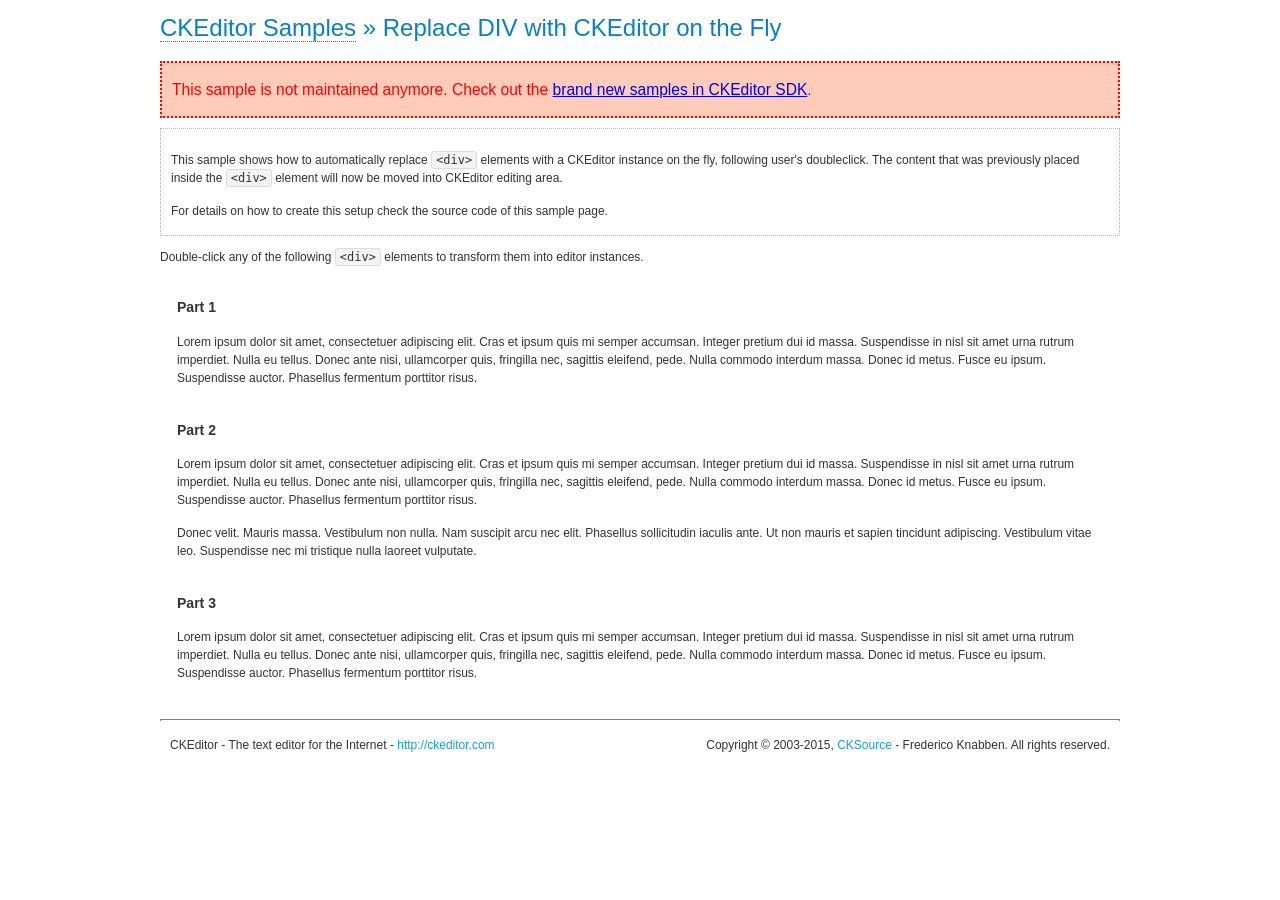
<file: Contenu/ckeditor/samples/old/divreplace.html>
<!DOCTYPE html>
<!--
Copyright (c) 2003-2015, CKSource - Frederico Knabben. All rights reserved.
For licensing, see LICENSE.md or http://ckeditor.com/license
-->
<html>
<head>
	<meta charset="utf-8">
	<title>Replace DIV &mdash; CKEditor Sample</title>
	<script src="../../ckeditor.js"></script>
	<link href="sample.css" rel="stylesheet">
	<style>

		div.editable
		{
			border: solid 2px transparent;
			padding-left: 15px;
			padding-right: 15px;
		}

		div.editable:hover
		{
			border-color: black;
		}

	</style>
	<script>

		// Uncomment the following code to test the "Timeout Loading Method".
		// CKEDITOR.loadFullCoreTimeout = 5;

		window.onload = function() {
			// Listen to the double click event.
			if ( window.addEventListener )
				document.body.addEventListener( 'dblclick', onDoubleClick, false );
			else if ( window.attachEvent )
				document.body.attachEvent( 'ondblclick', onDoubleClick );

		};

		function onDoubleClick( ev ) {
			// Get the element which fired the event. This is not necessarily the
			// element to which the event has been attached.
			var element = ev.target || ev.srcElement;

			// Find out the div that holds this element.
			var name;

			do {
				element = element.parentNode;
			}
			while ( element && ( name = element.nodeName.toLowerCase() ) &&
				( name != 'div' || element.className.indexOf( 'editable' ) == -1 ) && name != 'body' );

			if ( name == 'div' && element.className.indexOf( 'editable' ) != -1 )
				replaceDiv( element );
		}

		var editor;

		function replaceDiv( div ) {
			if ( editor )
				editor.destroy();

			editor = CKEDITOR.replace( div );
		}

	</script>
</head>
<body>
	<h1 class="samples">
		<a href="index.html">CKEditor Samples</a> &raquo; Replace DIV with CKEditor on the Fly
	</h1>
	<div class="warning deprecated">
		This sample is not maintained anymore. Check out the <a href="http://sdk.ckeditor.com/">brand new samples in CKEditor SDK</a>.
	</div>
	<div class="description">
		<p>
			This sample shows how to automatically replace <code>&lt;div&gt;</code> elements
			with a CKEditor instance on the fly, following user's doubleclick. The content
			that was previously placed inside the <code>&lt;div&gt;</code> element will now
			be moved into CKEditor editing area.
		</p>
		<p>
			For details on how to create this setup check the source code of this sample page.
		</p>
	</div>
	<p>
		Double-click any of the following <code>&lt;div&gt;</code> elements to transform them into
		editor instances.
	</p>
	<div class="editable">
		<h3>
			Part 1
		</h3>
		<p>
			Lorem ipsum dolor sit amet, consectetuer adipiscing elit. Cras et ipsum quis mi
			semper accumsan. Integer pretium dui id massa. Suspendisse in nisl sit amet urna
			rutrum imperdiet. Nulla eu tellus. Donec ante nisi, ullamcorper quis, fringilla
			nec, sagittis eleifend, pede. Nulla commodo interdum massa. Donec id metus. Fusce
			eu ipsum. Suspendisse auctor. Phasellus fermentum porttitor risus.
		</p>
	</div>
	<div class="editable">
		<h3>
			Part 2
		</h3>
		<p>
			Lorem ipsum dolor sit amet, consectetuer adipiscing elit. Cras et ipsum quis mi
			semper accumsan. Integer pretium dui id massa. Suspendisse in nisl sit amet urna
			rutrum imperdiet. Nulla eu tellus. Donec ante nisi, ullamcorper quis, fringilla
			nec, sagittis eleifend, pede. Nulla commodo interdum massa. Donec id metus. Fusce
			eu ipsum. Suspendisse auctor. Phasellus fermentum porttitor risus.
		</p>
		<p>
			Donec velit. Mauris massa. Vestibulum non nulla. Nam suscipit arcu nec elit. Phasellus
			sollicitudin iaculis ante. Ut non mauris et sapien tincidunt adipiscing. Vestibulum
			vitae leo. Suspendisse nec mi tristique nulla laoreet vulputate.
		</p>
	</div>
	<div class="editable">
		<h3>
			Part 3
		</h3>
		<p>
			Lorem ipsum dolor sit amet, consectetuer adipiscing elit. Cras et ipsum quis mi
			semper accumsan. Integer pretium dui id massa. Suspendisse in nisl sit amet urna
			rutrum imperdiet. Nulla eu tellus. Donec ante nisi, ullamcorper quis, fringilla
			nec, sagittis eleifend, pede. Nulla commodo interdum massa. Donec id metus. Fusce
			eu ipsum. Suspendisse auctor. Phasellus fermentum porttitor risus.
		</p>
	</div>
	<div id="footer">
		<hr>
		<p>
			CKEditor - The text editor for the Internet - <a class="samples" href="http://ckeditor.com/">http://ckeditor.com</a>
		</p>
		<p id="copy">
			Copyright &copy; 2003-2015, <a class="samples" href="http://cksource.com/">CKSource</a> - Frederico
			Knabben. All rights reserved.
		</p>
	</div>
</body>
</html>
</file>
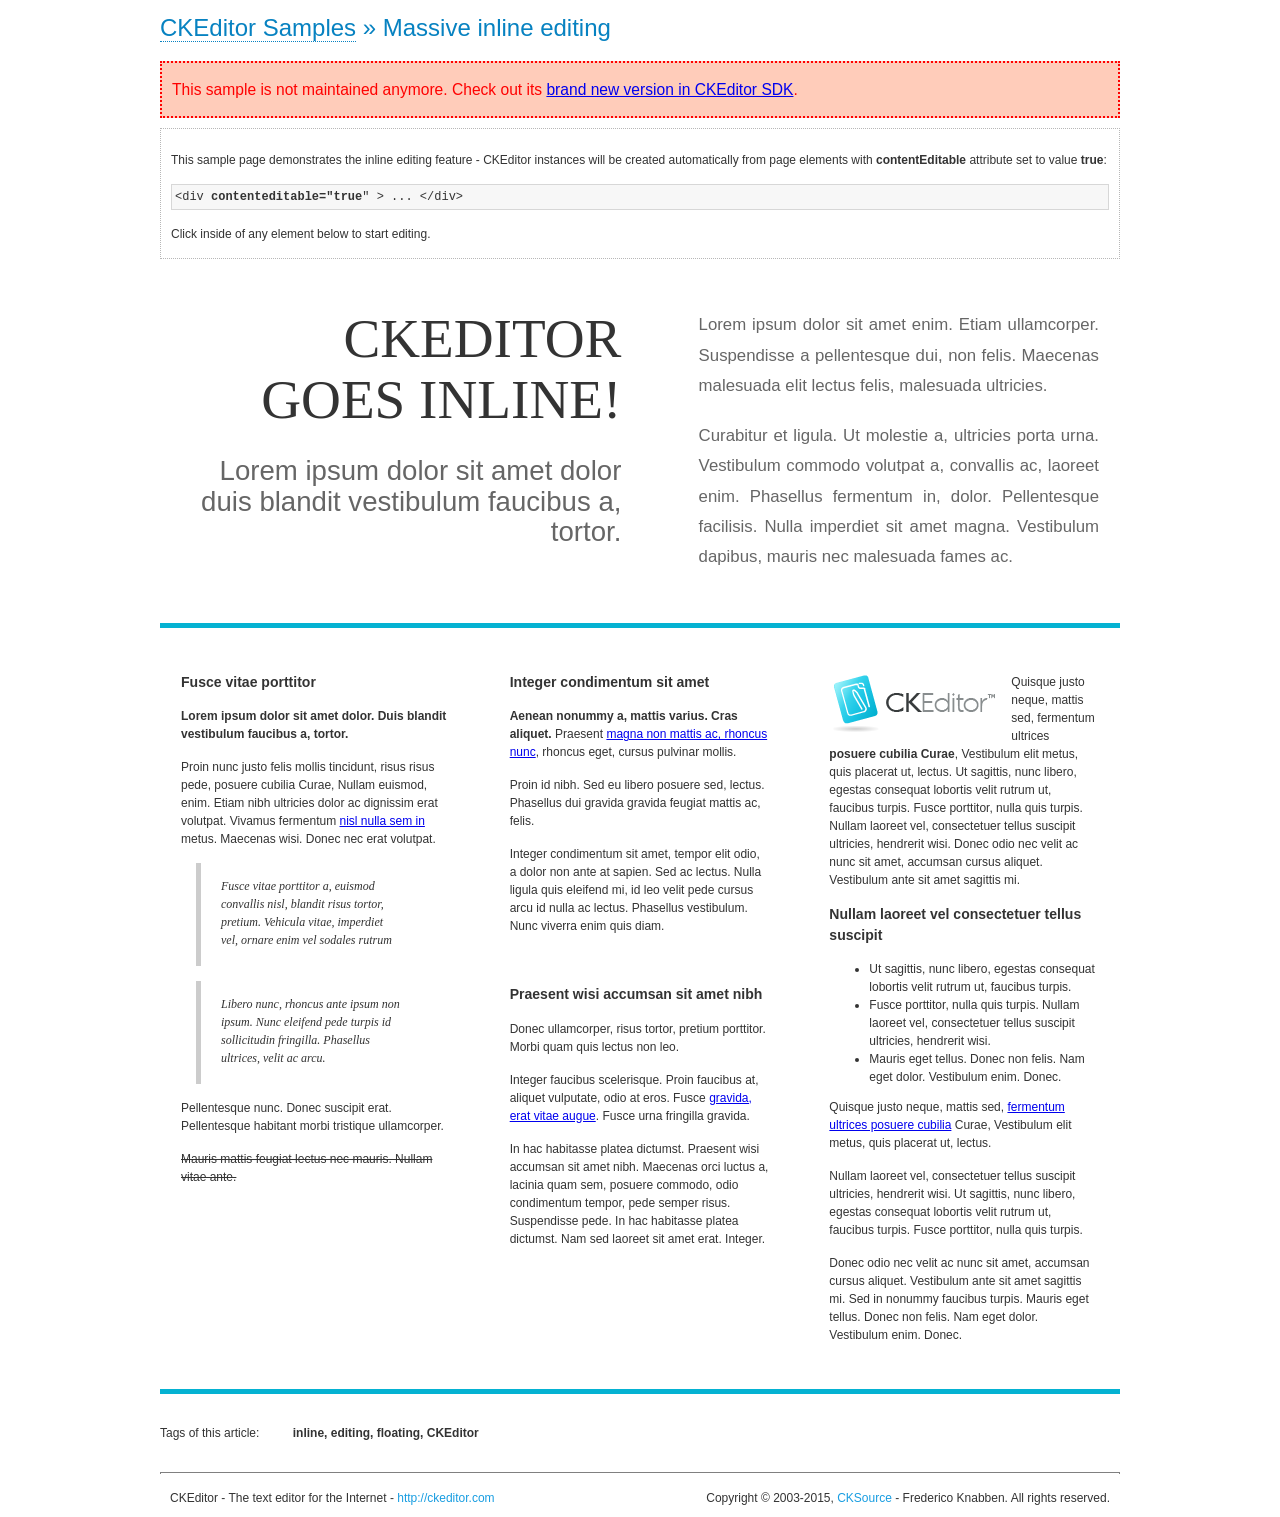
<file: Contenu/ckeditor/samples/old/inlineall.html>
<!DOCTYPE html>
<!--
Copyright (c) 2003-2015, CKSource - Frederico Knabben. All rights reserved.
For licensing, see LICENSE.md or http://ckeditor.com/license
-->
<html>
<head>
	<meta charset="utf-8">
	<title>Massive inline editing &mdash; CKEditor Sample</title>
	<script src="../../ckeditor.js"></script>
	<script>

		// This code is generally not necessary, but it is here to demonstrate
		// how to customize specific editor instances on the fly. This fits well
		// this demo because we have editable elements (like headers) that
		// require less features.

		// The "instanceCreated" event is fired for every editor instance created.
		CKEDITOR.on( 'instanceCreated', function( event ) {
			var editor = event.editor,
				element = editor.element;

			// Customize editors for headers and tag list.
			// These editors don't need features like smileys, templates, iframes etc.
			if ( element.is( 'h1', 'h2', 'h3' ) || element.getAttribute( 'id' ) == 'taglist' ) {
				// Customize the editor configurations on "configLoaded" event,
				// which is fired after the configuration file loading and
				// execution. This makes it possible to change the
				// configurations before the editor initialization takes place.
				editor.on( 'configLoaded', function() {

					// Remove unnecessary plugins to make the editor simpler.
					editor.config.removePlugins = 'colorbutton,find,flash,font,' +
						'forms,iframe,image,newpage,removeformat,' +
						'smiley,specialchar,stylescombo,templates';

					// Rearrange the layout of the toolbar.
					editor.config.toolbarGroups = [
						{ name: 'editing',		groups: [ 'basicstyles', 'links' ] },
						{ name: 'undo' },
						{ name: 'clipboard',	groups: [ 'selection', 'clipboard' ] },
						{ name: 'about' }
					];
				});
			}
		});

	</script>
	<link href="sample.css" rel="stylesheet">
	<style>

		/* The following styles are just to make the page look nice. */

		/* Workaround to show Arial Black in Firefox. */
		@font-face
		{
			font-family: 'arial-black';
			src: local('Arial Black');
		}

		*[contenteditable="true"]
		{
			padding: 10px;
		}

		#container
		{
			width: 960px;
			margin: 30px auto 0;
		}

		#header
		{
			overflow: hidden;
			padding: 0 0 30px;
			border-bottom: 5px solid #05B2D2;
			position: relative;
		}

		#headerLeft,
		#headerRight
		{
			width: 49%;
			overflow: hidden;
		}

		#headerLeft
		{
			float: left;
			padding: 10px 1px 1px;
		}

		#headerLeft h2,
		#headerLeft h3
		{
			text-align: right;
			margin: 0;
			overflow: hidden;
			font-weight: normal;
		}

		#headerLeft h2
		{
			font-family: "Arial Black",arial-black;
			font-size: 4.6em;
			line-height: 1.1;
			text-transform: uppercase;
		}

		#headerLeft h3
		{
			font-size: 2.3em;
			line-height: 1.1;
			margin: .2em 0 0;
			color: #666;
		}

		#headerRight
		{
			float: right;
			padding: 1px;
		}

		#headerRight p
		{
			line-height: 1.8;
			text-align: justify;
			margin: 0;
		}

		#headerRight p + p
		{
			margin-top: 20px;
		}

		#headerRight > div
		{
			padding: 20px;
			margin: 0 0 0 30px;
			font-size: 1.4em;
			color: #666;
		}

		#columns
		{
			color: #333;
			overflow: hidden;
			padding: 20px 0;
		}

		#columns > div
		{
			float: left;
			width: 33.3%;
		}

		#columns #column1 > div
		{
			margin-left: 1px;
		}

		#columns #column3 > div
		{
			margin-right: 1px;
		}

		#columns > div > div
		{
			margin: 0px 10px;
			padding: 10px 20px;
		}

		#columns blockquote
		{
			margin-left: 15px;
		}

		#tagLine
		{
			border-top: 5px solid #05B2D2;
			padding-top: 20px;
		}

		#taglist {
			display: inline-block;
			margin-left: 20px;
			font-weight: bold;
			margin: 0 0 0 20px;
		}

	</style>
</head>
<body>
<div>
	<h1 class="samples"><a href="index.html">CKEditor Samples</a> &raquo; Massive inline editing</h1>
	<div class="warning deprecated">
		This sample is not maintained anymore. Check out its <a href="http://sdk.ckeditor.com/samples/inline.html">brand new version in CKEditor SDK</a>.
	</div>
	<div class="description">
		<p>This sample page demonstrates the inline editing feature - CKEditor instances will be created automatically from page elements with <strong>contentEditable</strong> attribute set to value <strong>true</strong>:</p>
		<pre class="samples">&lt;div <strong>contenteditable="true</strong>" &gt; ... &lt;/div&gt;</pre>
		<p>Click inside of any element below to start editing.</p>
	</div>
</div>
<div id="container">
	<div id="header">
		<div id="headerLeft">
			<h2 id="sampleTitle" contenteditable="true">
				CKEditor<br> Goes Inline!
			</h2>
			<h3 contenteditable="true">
				Lorem ipsum dolor sit amet dolor duis blandit vestibulum faucibus a, tortor.
			</h3>
		</div>
		<div id="headerRight">
			<div contenteditable="true">
				<p>
					Lorem ipsum dolor sit amet enim. Etiam ullamcorper. Suspendisse a pellentesque dui, non felis. Maecenas malesuada elit lectus felis, malesuada ultricies.
				</p>
				<p>
					Curabitur et ligula. Ut molestie a, ultricies porta urna. Vestibulum commodo volutpat a, convallis ac, laoreet enim. Phasellus fermentum in, dolor. Pellentesque facilisis. Nulla imperdiet sit amet magna. Vestibulum dapibus, mauris nec malesuada fames ac.
				</p>
			</div>
		</div>
	</div>
	<div id="columns">
		<div id="column1">
			<div contenteditable="true">
				<h3>
					Fusce vitae porttitor
				</h3>
				<p>
					<strong>
						Lorem ipsum dolor sit amet dolor. Duis blandit vestibulum faucibus a, tortor.
					</strong>
				</p>
				<p>
					Proin nunc justo felis mollis tincidunt, risus risus pede, posuere cubilia Curae, Nullam euismod, enim. Etiam nibh ultricies dolor ac dignissim erat volutpat. Vivamus fermentum <a href="http://ckeditor.com/">nisl nulla sem in</a> metus. Maecenas wisi. Donec nec erat volutpat.
				</p>
				<blockquote>
					<p>
						Fusce vitae porttitor a, euismod convallis nisl, blandit risus tortor, pretium.
						Vehicula vitae, imperdiet vel, ornare enim vel sodales rutrum
					</p>
				</blockquote>
				<blockquote>
					<p>
						Libero nunc, rhoncus ante ipsum non ipsum. Nunc eleifend pede turpis id sollicitudin fringilla. Phasellus ultrices, velit ac arcu.
					</p>
				</blockquote>
				<p>Pellentesque nunc. Donec suscipit erat. Pellentesque habitant morbi tristique ullamcorper.</p>
				<p><s>Mauris mattis feugiat lectus nec mauris. Nullam vitae ante.</s></p>
			</div>
		</div>
		<div id="column2">
			<div contenteditable="true">
				<h3>
					Integer condimentum sit amet
				</h3>
				<p>
					<strong>Aenean nonummy a, mattis varius. Cras aliquet.</strong>
					Praesent <a href="http://ckeditor.com/">magna non mattis ac, rhoncus nunc</a>, rhoncus eget, cursus pulvinar mollis.</p>
				<p>Proin id nibh. Sed eu libero posuere sed, lectus. Phasellus dui gravida gravida feugiat mattis ac, felis.</p>
				<p>Integer condimentum sit amet, tempor elit odio, a dolor non ante at sapien. Sed ac lectus. Nulla ligula quis eleifend mi, id leo velit pede cursus arcu id nulla ac lectus. Phasellus vestibulum. Nunc viverra enim quis diam.</p>
			</div>
			<div contenteditable="true">
				<h3>
					Praesent wisi accumsan sit amet nibh
				</h3>
				<p>Donec ullamcorper, risus tortor, pretium porttitor. Morbi quam quis lectus non leo.</p>
				<p style="margin-left: 40px; ">Integer faucibus scelerisque. Proin faucibus at, aliquet vulputate, odio at eros. Fusce <a href="http://ckeditor.com/">gravida, erat vitae augue</a>. Fusce urna fringilla gravida.</p>
				<p>In hac habitasse platea dictumst. Praesent wisi accumsan sit amet nibh. Maecenas orci luctus a, lacinia quam sem, posuere commodo, odio condimentum tempor, pede semper risus. Suspendisse pede. In hac habitasse platea dictumst. Nam sed laoreet sit amet erat. Integer.</p>
			</div>
		</div>
		<div id="column3">
			<div contenteditable="true">
				<p>
					<img src="assets/inlineall/logo.png" alt="CKEditor logo" style="float:left">
				</p>
				<p>Quisque justo neque, mattis sed, fermentum ultrices <strong>posuere cubilia Curae</strong>, Vestibulum elit metus, quis placerat ut, lectus. Ut sagittis, nunc libero, egestas consequat lobortis velit rutrum ut, faucibus turpis. Fusce porttitor, nulla quis turpis. Nullam laoreet vel, consectetuer tellus suscipit ultricies, hendrerit wisi. Donec odio nec velit ac nunc sit amet, accumsan cursus aliquet. Vestibulum ante sit amet sagittis mi.</p>
				<h3>
					Nullam laoreet vel consectetuer tellus suscipit
				</h3>
				<ul>
					<li>Ut sagittis, nunc libero, egestas consequat lobortis velit rutrum ut, faucibus turpis.</li>
					<li>Fusce porttitor, nulla quis turpis. Nullam laoreet vel, consectetuer tellus suscipit ultricies, hendrerit wisi.</li>
					<li>Mauris eget tellus. Donec non felis. Nam eget dolor. Vestibulum enim. Donec.</li>
				</ul>
				<p>Quisque justo neque, mattis sed, <a href="http://ckeditor.com/">fermentum ultrices posuere cubilia</a> Curae, Vestibulum elit metus, quis placerat ut, lectus.</p>
				<p>Nullam laoreet vel, consectetuer tellus suscipit ultricies, hendrerit wisi. Ut sagittis, nunc libero, egestas consequat lobortis velit rutrum ut, faucibus turpis. Fusce porttitor, nulla quis turpis.</p>
				<p>Donec odio nec velit ac nunc sit amet, accumsan cursus aliquet. Vestibulum ante sit amet sagittis mi. Sed in nonummy faucibus turpis. Mauris eget tellus. Donec non felis. Nam eget dolor. Vestibulum enim. Donec.</p>
			</div>
		</div>
	</div>
	<div id="tagLine">
		Tags of this article:
		<p id="taglist" contenteditable="true">
			inline, editing, floating, CKEditor
		</p>
	</div>
</div>
<div id="footer">
	<hr>
	<p>
		CKEditor - The text editor for the Internet - <a class="samples" href="http://ckeditor.com/">
			http://ckeditor.com</a>
	</p>
	<p id="copy">
		Copyright &copy; 2003-2015, <a class="samples" href="http://cksource.com/">CKSource</a>
		- Frederico Knabben. All rights reserved.
	</p>
</div>
</body>
</html>
</file>
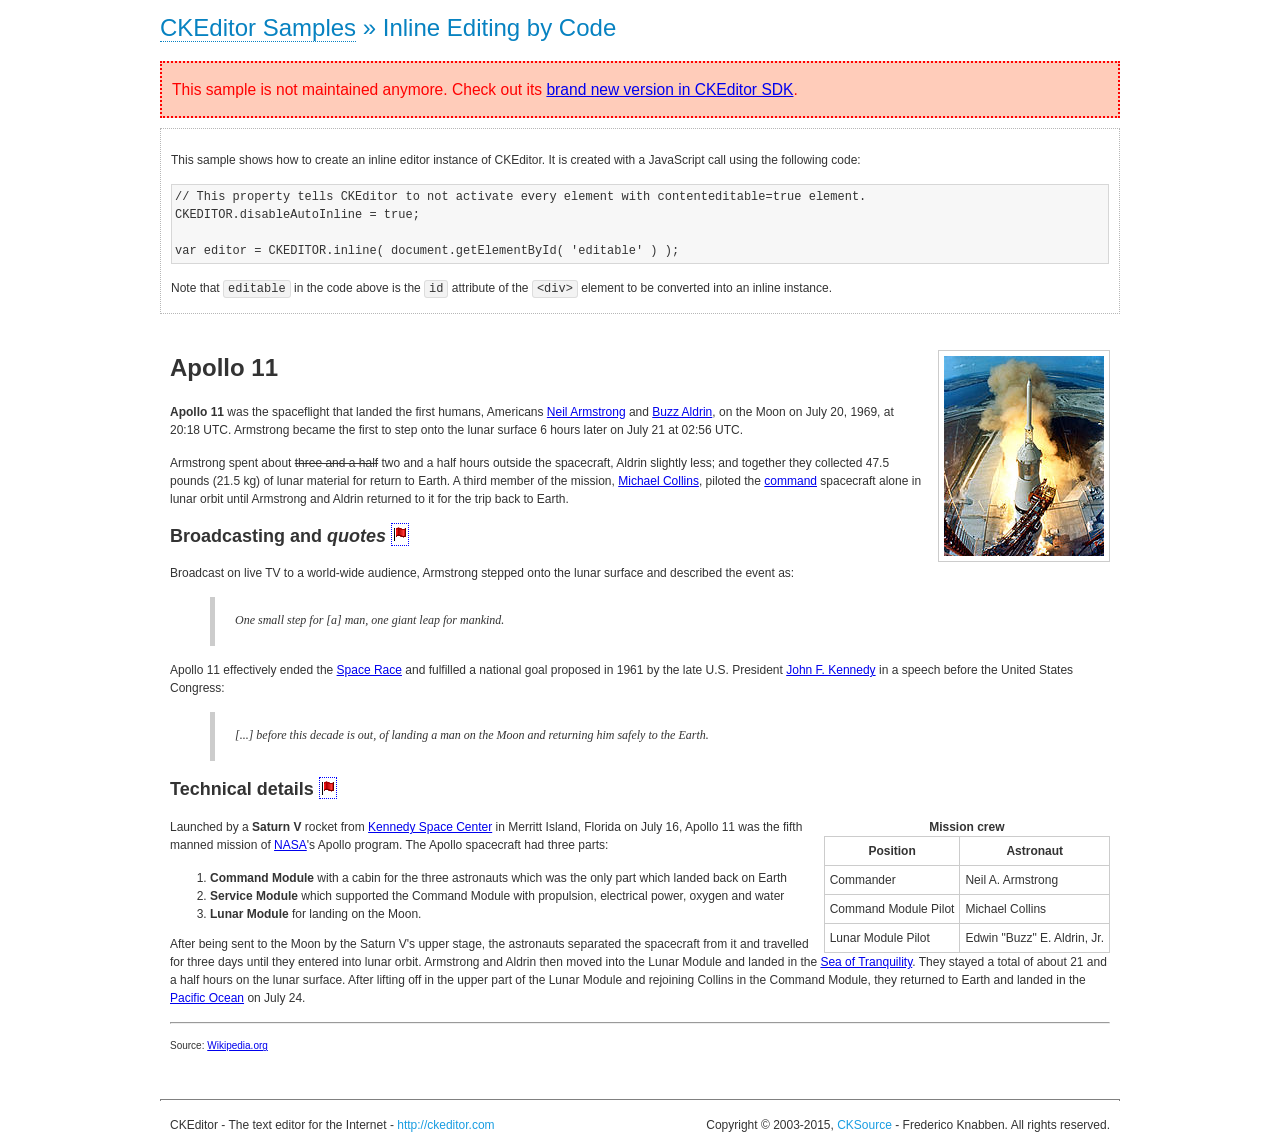
<file: Contenu/ckeditor/samples/old/inlinebycode.html>
<!DOCTYPE html>
<!--
Copyright (c) 2003-2015, CKSource - Frederico Knabben. All rights reserved.
For licensing, see LICENSE.md or http://ckeditor.com/license
-->
<html>
<head>
	<meta charset="utf-8">
	<title>Inline Editing by Code &mdash; CKEditor Sample</title>
	<script src="../../ckeditor.js"></script>
	<link href="sample.css" rel="stylesheet">
	<style>

		#editable
		{
			padding: 10px;
			float: left;
		}

	</style>
</head>
<body>
	<h1 class="samples">
		<a href="index.html">CKEditor Samples</a> &raquo; Inline Editing by Code
	</h1>
	<div class="warning deprecated">
		This sample is not maintained anymore. Check out its <a href="http://sdk.ckeditor.com/samples/inline.html">brand new version in CKEditor SDK</a>.
	</div>
	<div class="description">
		<p>
			This sample shows how to create an inline editor instance of CKEditor. It is created
			with a JavaScript call using the following code:
		</p>
<pre class="samples">
// This property tells CKEditor to not activate every element with contenteditable=true element.
CKEDITOR.disableAutoInline = true;

var editor = CKEDITOR.inline( document.getElementById( 'editable' ) );
</pre>
		<p>
			Note that <code>editable</code> in the code above is the <code>id</code>
			attribute of the <code>&lt;div&gt;</code> element to be converted into an inline instance.
		</p>
	</div>
	<div id="editable" contenteditable="true">
		<h1><img alt="Saturn V carrying Apollo 11" class="right" src="assets/sample.jpg" /> Apollo 11</h1>

		<p><b>Apollo 11</b> was the spaceflight that landed the first humans, Americans <a href="http://en.wikipedia.org/wiki/Neil_Armstrong" title="Neil Armstrong">Neil Armstrong</a> and <a href="http://en.wikipedia.org/wiki/Buzz_Aldrin" title="Buzz Aldrin">Buzz Aldrin</a>, on the Moon on July 20, 1969, at 20:18 UTC. Armstrong became the first to step onto the lunar surface 6 hours later on July 21 at 02:56 UTC.</p>

		<p>Armstrong spent about <s>three and a half</s> two and a half hours outside the spacecraft, Aldrin slightly less; and together they collected 47.5 pounds (21.5&nbsp;kg) of lunar material for return to Earth. A third member of the mission, <a href="http://en.wikipedia.org/wiki/Michael_Collins_(astronaut)" title="Michael Collins (astronaut)">Michael Collins</a>, piloted the <a href="http://en.wikipedia.org/wiki/Apollo_Command/Service_Module" title="Apollo Command/Service Module">command</a> spacecraft alone in lunar orbit until Armstrong and Aldrin returned to it for the trip back to Earth.</p>

		<h2>Broadcasting and <em>quotes</em> <a id="quotes" name="quotes"></a></h2>

		<p>Broadcast on live TV to a world-wide audience, Armstrong stepped onto the lunar surface and described the event as:</p>

		<blockquote>
			<p>One small step for [a] man, one giant leap for mankind.</p>
		</blockquote>

		<p>Apollo 11 effectively ended the <a href="http://en.wikipedia.org/wiki/Space_Race" title="Space Race">Space Race</a> and fulfilled a national goal proposed in 1961 by the late U.S. President <a href="http://en.wikipedia.org/wiki/John_F._Kennedy" title="John F. Kennedy">John F. Kennedy</a> in a speech before the United States Congress:</p>

		<blockquote>
			<p>[...] before this decade is out, of landing a man on the Moon and returning him safely to the Earth.</p>
		</blockquote>

		<h2>Technical details <a id="tech-details" name="tech-details"></a></h2>

		<table align="right" border="1" bordercolor="#ccc" cellpadding="5" cellspacing="0" style="border-collapse:collapse;margin:10px 0 10px 15px;">
			<caption><strong>Mission crew</strong></caption>
			<thead>
			<tr>
				<th scope="col">Position</th>
				<th scope="col">Astronaut</th>
			</tr>
			</thead>
			<tbody>
			<tr>
				<td>Commander</td>
				<td>Neil A. Armstrong</td>
			</tr>
			<tr>
				<td>Command Module Pilot</td>
				<td>Michael Collins</td>
			</tr>
			<tr>
				<td>Lunar Module Pilot</td>
				<td>Edwin &quot;Buzz&quot; E. Aldrin, Jr.</td>
			</tr>
			</tbody>
		</table>

		<p>Launched by a <strong>Saturn V</strong> rocket from <a href="http://en.wikipedia.org/wiki/Kennedy_Space_Center" title="Kennedy Space Center">Kennedy Space Center</a> in Merritt Island, Florida on July 16, Apollo 11 was the fifth manned mission of <a href="http://en.wikipedia.org/wiki/NASA" title="NASA">NASA</a>&#39;s Apollo program. The Apollo spacecraft had three parts:</p>

		<ol>
			<li><strong>Command Module</strong> with a cabin for the three astronauts which was the only part which landed back on Earth</li>
			<li><strong>Service Module</strong> which supported the Command Module with propulsion, electrical power, oxygen and water</li>
			<li><strong>Lunar Module</strong> for landing on the Moon.</li>
		</ol>

		<p>After being sent to the Moon by the Saturn V&#39;s upper stage, the astronauts separated the spacecraft from it and travelled for three days until they entered into lunar orbit. Armstrong and Aldrin then moved into the Lunar Module and landed in the <a href="http://en.wikipedia.org/wiki/Mare_Tranquillitatis" title="Mare Tranquillitatis">Sea of Tranquility</a>. They stayed a total of about 21 and a half hours on the lunar surface. After lifting off in the upper part of the Lunar Module and rejoining Collins in the Command Module, they returned to Earth and landed in the <a href="http://en.wikipedia.org/wiki/Pacific_Ocean" title="Pacific Ocean">Pacific Ocean</a> on July 24.</p>

		<hr />
		<p style="text-align: right;"><small>Source: <a href="http://en.wikipedia.org/wiki/Apollo_11">Wikipedia.org</a></small></p>
	</div>

	<script>
		// We need to turn off the automatic editor creation first.
		CKEDITOR.disableAutoInline = true;

		var editor = CKEDITOR.inline( 'editable' );
	</script>
	<div id="footer">
		<hr>
		<p contenteditable="true">
			CKEditor - The text editor for the Internet - <a class="samples" href="http://ckeditor.com/">
				http://ckeditor.com</a>
		</p>
		<p id="copy">
			Copyright &copy; 2003-2015, <a class="samples" href="http://cksource.com/">CKSource</a>
			- Frederico Knabben. All rights reserved.
		</p>
	</div>
</body>
</html>
</file>
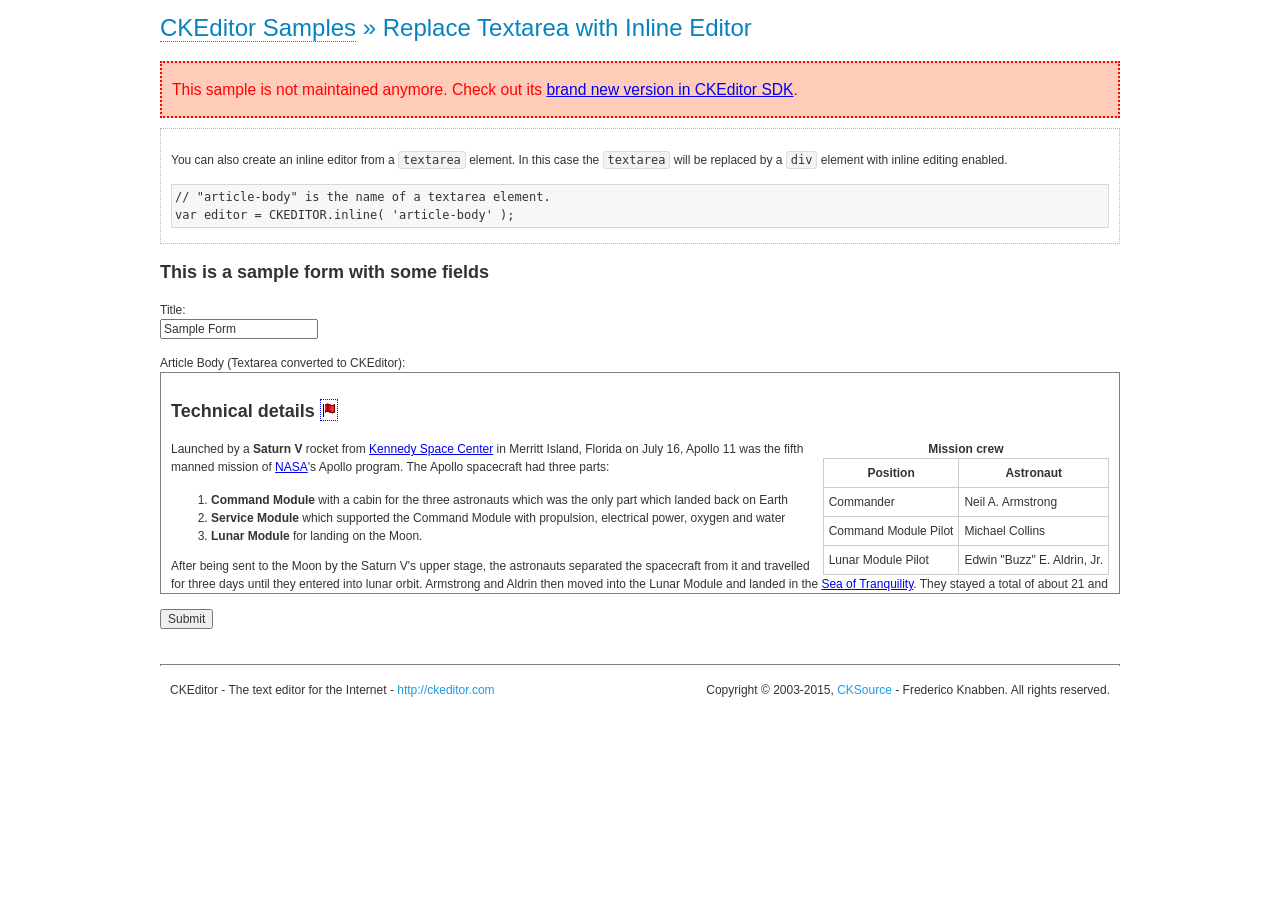
<file: Contenu/ckeditor/samples/old/inlinetextarea.html>
<!DOCTYPE html>
<!--
Copyright (c) 2003-2015, CKSource - Frederico Knabben. All rights reserved.
For licensing, see LICENSE.md or http://ckeditor.com/license
-->
<html>
<head>
	<meta charset="utf-8">
	<title>Replace Textarea with Inline Editor &mdash; CKEditor Sample</title>
	<script src="../../ckeditor.js"></script>
	<link href="sample.css" rel="stylesheet">
	<style>

		/* Style the CKEditor element to look like a textfield */
		.cke_textarea_inline
		{
			padding: 10px;
			height: 200px;
			overflow: auto;

			border: 1px solid gray;
			-webkit-appearance: textfield;
		}

	</style>
</head>
<body>
	<h1 class="samples">
		<a href="index.html">CKEditor Samples</a> &raquo; Replace Textarea with Inline Editor
	</h1>
	<div class="warning deprecated">
		This sample is not maintained anymore. Check out its <a href="http://sdk.ckeditor.com/samples/inline.html">brand new version in CKEditor SDK</a>.
	</div>
	<div class="description">
		<p>
			You can also create an inline editor from a <code>textarea</code>
			element. In this case the <code>textarea</code> will be replaced
			by a <code>div</code> element with inline editing enabled.
		</p>
<pre class="samples">
// "article-body" is the name of a textarea element.
var editor = CKEDITOR.inline( 'article-body' );
</pre>
	</div>
	<form action="sample_posteddata.php" method="post">
		<h2>This is a sample form with some fields</h2>
		<p>
			Title:<br>
			<input type="text" name="title" value="Sample Form"></p>
		<p>
			Article Body (Textarea converted to CKEditor):<br>
			<textarea name="article-body" style="height: 200px">
				&lt;h2&gt;Technical details &lt;a id="tech-details" name="tech-details"&gt;&lt;/a&gt;&lt;/h2&gt;

				&lt;table align="right" border="1" bordercolor="#ccc" cellpadding="5" cellspacing="0" style="border-collapse:collapse;margin:10px 0 10px 15px;"&gt;
					&lt;caption&gt;&lt;strong&gt;Mission crew&lt;/strong&gt;&lt;/caption&gt;
					&lt;thead&gt;
					&lt;tr&gt;
						&lt;th scope="col"&gt;Position&lt;/th&gt;
						&lt;th scope="col"&gt;Astronaut&lt;/th&gt;
					&lt;/tr&gt;
					&lt;/thead&gt;
					&lt;tbody&gt;
					&lt;tr&gt;
						&lt;td&gt;Commander&lt;/td&gt;
						&lt;td&gt;Neil A. Armstrong&lt;/td&gt;
					&lt;/tr&gt;
					&lt;tr&gt;
						&lt;td&gt;Command Module Pilot&lt;/td&gt;
						&lt;td&gt;Michael Collins&lt;/td&gt;
					&lt;/tr&gt;
					&lt;tr&gt;
						&lt;td&gt;Lunar Module Pilot&lt;/td&gt;
						&lt;td&gt;Edwin &quot;Buzz&quot; E. Aldrin, Jr.&lt;/td&gt;
					&lt;/tr&gt;
					&lt;/tbody&gt;
				&lt;/table&gt;

				&lt;p&gt;Launched by a &lt;strong&gt;Saturn V&lt;/strong&gt; rocket from &lt;a href="http://en.wikipedia.org/wiki/Kennedy_Space_Center" title="Kennedy Space Center"&gt;Kennedy Space Center&lt;/a&gt; in Merritt Island, Florida on July 16, Apollo 11 was the fifth manned mission of &lt;a href="http://en.wikipedia.org/wiki/NASA" title="NASA"&gt;NASA&lt;/a&gt;&#39;s Apollo program. The Apollo spacecraft had three parts:&lt;/p&gt;

				&lt;ol&gt;
					&lt;li&gt;&lt;strong&gt;Command Module&lt;/strong&gt; with a cabin for the three astronauts which was the only part which landed back on Earth&lt;/li&gt;
					&lt;li&gt;&lt;strong&gt;Service Module&lt;/strong&gt; which supported the Command Module with propulsion, electrical power, oxygen and water&lt;/li&gt;
					&lt;li&gt;&lt;strong&gt;Lunar Module&lt;/strong&gt; for landing on the Moon.&lt;/li&gt;
				&lt;/ol&gt;

				&lt;p&gt;After being sent to the Moon by the Saturn V&#39;s upper stage, the astronauts separated the spacecraft from it and travelled for three days until they entered into lunar orbit. Armstrong and Aldrin then moved into the Lunar Module and landed in the &lt;a href="http://en.wikipedia.org/wiki/Mare_Tranquillitatis" title="Mare Tranquillitatis"&gt;Sea of Tranquility&lt;/a&gt;. They stayed a total of about 21 and a half hours on the lunar surface. After lifting off in the upper part of the Lunar Module and rejoining Collins in the Command Module, they returned to Earth and landed in the &lt;a href="http://en.wikipedia.org/wiki/Pacific_Ocean" title="Pacific Ocean"&gt;Pacific Ocean&lt;/a&gt; on July 24.&lt;/p&gt;

				&lt;hr /&gt;
				&lt;p style="text-align: right;"&gt;&lt;small&gt;Source: &lt;a href="http://en.wikipedia.org/wiki/Apollo_11"&gt;Wikipedia.org&lt;/a&gt;&lt;/small&gt;&lt;/p&gt;
			</textarea>
		</p>
		<p>
			<input type="submit" value="Submit">
		</p>
	</form>

	<script>
		CKEDITOR.inline( 'article-body' );
	</script>
	<div id="footer">
		<hr>
		<p>
			CKEditor - The text editor for the Internet - <a class="samples" href="http://ckeditor.com/">
				http://ckeditor.com</a>
		</p>
		<p id="copy">
			Copyright &copy; 2003-2015, <a class="samples" href="http://cksource.com/">CKSource</a>
			- Frederico Knabben. All rights reserved.
		</p>
	</div>
</body>
</html>
</file>
<file: Contenu/TinySlideshow/style.css>
body {margin:0; background:#111; padding:5px; font:11px Verdana,Arial}
#slideshow {list-style:none; color:#fff}
#slideshow span {display:none}
#wrapper {width:506px; margin:50px auto; display:none}
#wrapper * {margin:0; padding:0}
#fullsize {position:relative; width:500px; height:300px; padding:2px; border:1px solid #ccc; background:#000}
#information {position:absolute; bottom:0; width:500px; height:0; background:#000; color:#fff; overflow:hidden; z-index:200; opacity:.7; filter:alpha(opacity=70)}
#information h3 {padding:4px 8px 3px; font-size:14px}
#information p {padding:0 8px 8px}
#image {width:500px}
#image img {position:absolute; z-index:25; width:auto}
.imgnav {position:absolute; width:25%; height:306px; cursor:pointer; z-index:150}
#imgprev {left:0; background:url(images/left.gif) left center no-repeat}
#imgnext {right:0; background:url(images/right.gif) right center no-repeat}
#imglink {position:absolute; height:306px; width:100%; z-index:100; opacity:.4; filter:alpha(opacity=40)}
.linkhover {background:url(images/link.gif) center center no-repeat}
#thumbnails {margin-top:15px}
#slideleft {float:left; width:20px; height:81px; background:url(images/scroll-left.gif) center center no-repeat; background-color:#222}
#slideleft:hover {background-color:#333}
#slideright {float:right; width:20px; height:81px; background:#222 url(images/scroll-right.gif) center center no-repeat}
#slideright:hover {background-color:#333}
#slidearea {float:left; position:relative; width:456px; margin-left:5px; height:81px; overflow:hidden}
#slider {position:absolute; left:0; height:81px}
#slider img {cursor:pointer; border:1px solid #666; padding:2px}
</file>
<file: Contenu/ckeditor/samples/css/samples.css>
/**
 * @license Copyright (c) 2003-2015, CKSource - Frederico Knabben. All rights reserved.
 * For licensing, see LICENSE.md or http://ckeditor.com/license
 */
@media (max-width: 900px) {
  .global-is-mobile-hidden {
    display: none !important;
  }
}
article,
aside,
details,
figcaption,
figure,
footer,
header,
hgroup,
main,
menu,
nav,
section {
  display: block;
}
body,
html {
  margin: 0;
  padding: 0;
  font: 16px / 1.8 Arial, 'Helvetica Neue', Helvetica, sans-serif;
  font-weight: 300;
  color: #575757;
}
.grid-width-10 {
  width: 10%;
}
.grid-width-20 {
  width: 20%;
}
.grid-width-30 {
  width: 30%;
}
.grid-width-40 {
  width: 40%;
}
.grid-width-50 {
  width: 50%;
}
.grid-width-60 {
  width: 60%;
}
.grid-width-70 {
  width: 70%;
}
.grid-width-80 {
  width: 80%;
}
.grid-width-90 {
  width: 90%;
}
.grid-width-100 {
  width: 100%;
}
@media (max-width: 900px) {
  .grid-width-10,
  .grid-width-20,
  .grid-width-30,
  .grid-width-40,
  .grid-width-50,
  .grid-width-60,
  .grid-width-70,
  .grid-width-80,
  .grid-width-90,
  .grid-width-100 {
    width: 100%;
  }
}
*[class*="grid-width"] {
  -webkit-box-sizing: border-box;
  -moz-box-sizing: border-box;
  box-sizing: border-box;
  padding-left: 4%;
  padding-right: 4%;
  float: left;
}
*[class*="grid-width"]:after,
.grid-container:after,
*[class*="grid-width"]:before,
.grid-container:before {
  content: '';
  display: block;
  overflow: hidden;
  visibility: hidden;
  font-size: 0;
  line-height: 0;
  width: 0;
  height: 0;
}
*[class*="grid-width"]:after,
.grid-container:after {
  clear: both;
}
.grid-container {
  -webkit-box-sizing: border-box;
  -moz-box-sizing: border-box;
  box-sizing: border-box;
  margin-left: auto;
  margin-right: auto;
}
.grid-container-nested *[class*="grid-width"]:first-child {
  padding-left: 0;
}
.grid-container-nested *[class*="grid-width"]:last-child {
  padding-right: 0;
}
@media (max-width: 900px) {
  .grid-container-nested *[class*="grid-width"]:first-child {
    padding-left: 4%;
  }
  .grid-container-nested *[class*="grid-width"]:last-child {
    padding-right: 4%;
  }
}
.header-a {
  min-height: 140px;
  overflow: hidden;
}
.header-a .header-a-logo {
  margin: 40px 0 0;
}
@media (max-width: 900px) {
  .header-a .header-a-logo {
    text-align: center;
  }
}
.header-a .header-a-logo img {
  border: transparent;
}
.navigation-a {
  height: 30px;
  background: #3d3d3d;
  position: absolute;
  left: 0;
  right: 0;
  top: 0;
  padding: 0;
  overflow: hidden;
}
@media (max-width: 900px) {
  .navigation-a {
    text-align: center;
  }
}
.navigation-a ul {
  list-style: none;
  margin: 0;
  overflow: hidden;
}
.navigation-a ul li,
.navigation-a ul li a {
  display: inline-block;
}
@media (max-width: 900px) {
  .navigation-a ul {
    width: auto;
    text-overflow: ellipsis;
    white-space: nowrap;
    display: inline-block;
    float: none;
  }
  .navigation-a ul:before,
  .navigation-a ul:after {
    display: none;
  }
}
.navigation-a ul.navigation-a-left {
  text-align: left;
}
@media (max-width: 900px) {
  .navigation-a ul.navigation-a-left {
    padding-right: 0;
  }
}
.navigation-a ul.navigation-a-right {
  text-align: right;
}
@media (max-width: 900px) {
  .navigation-a ul.navigation-a-right {
    padding-left: 23px;
  }
}
.navigation-a ul li + li {
  margin-left: 23px;
}
.navigation-a ul li a {
  font-size: 10px;
  font-size: 0.625rem;
  line-height: 18px;
  line-height: 1.13rem;
  line-height: 30px;
  float: left;
  color: #dddddd;
  font-weight: bold;
  text-decoration: none;
  text-transform: uppercase;
}
.navigation-a ul li a:hover {
  cursor: pointer;
  color: #ffffff;
}
.icon-navigation-a-github:before,
.icon-navigation-a-github:after {
  background-image: url("[data-uri]");
}
.navigation-b {
  text-align: right;
  margin: 52px 0 0;
  overflow: visible;
}
@media (max-width: 900px) {
  .navigation-b {
    text-align: center;
    margin-top: 20px;
    padding: 0;
  }
}
.navigation-b ul {
  padding: 0;
  list-style: none;
  margin: 0;
  overflow: visible;
}
.navigation-b ul li,
.navigation-b ul li a {
  display: inline-block;
}
@media (max-width: 900px) {
  .navigation-b ul {
    display: table;
    width: 100%;
    padding-bottom: 1.5em;
  }
}
@media (max-width: 900px) {
  .navigation-b ul li {
    display: table-row;
  }
}
.navigation-b ul li + li {
  margin-left: 20px;
}
@media (max-width: 900px) {
  .navigation-b ul li + li {
    margin-left: 0;
  }
}
.navigation-b ul li a {
  -webkit-box-sizing: border-box;
  -moz-box-sizing: border-box;
  box-sizing: border-box;
  text-transform: uppercase;
  text-decoration: none;
  outline: none;
}
@media (max-width: 900px) {
  .navigation-b ul li a {
    width: 100%;
    -webkit-border-radius: 0;
    -webkit-background-clip: padding-box;
    -moz-border-radius: 0;
    -moz-background-clip: padding;
    border-radius: 0;
    background-clip: padding-box;
  }
}
.footer-a {
  font-size: 13px;
  font-size: 0.8125rem;
  line-height: 23.4px;
  line-height: 1.46rem;
  padding-top: 2.25em;
  padding-bottom: 2.25em;
  overflow: hidden;
  color: #8a8a8a;
}
.footer-a a {
  color: #27c0d8;
  text-decoration: none;
  border-bottom: 1px dotted #27c0d8;
}
.footer-a a:hover {
  color: #23adc2;
}
.footer-a p {
  margin: 0;
  display: inline-block;
  text-align: center;
}
.content {
  font-size: 14px;
  font-size: 0.875rem;
  line-height: 25.2px;
  line-height: 1.57rem;
  overflow: hidden;
  padding-top: 1.5em;
  padding-bottom: 1.5em;
}
.content p {
  margin: 0.75em 0;
}
.content ul,
.content ol,
.content pre,
.content blockquote,
.content textarea:not([class^="cke"]),
.content .cke {
  margin: 1.875em 0;
}
.content code,
.content kbd {
  -webkit-border-radius: 3px;
  -webkit-background-clip: padding-box;
  -moz-border-radius: 3px;
  -moz-background-clip: padding;
  border-radius: 3px;
  background-clip: padding-box;
  padding: 3px 4px;
}
.content pre,
.content code,
.content kbd,
.content blockquote {
  background: #f5f5f5;
}
.content blockquote,
.content pre {
  background: none;
  border-left: 4px solid #27c0d8;
  padding: 1.5em 2.25em;
}
.content p a,
.content ul a,
.content ol a,
.content blockquote a,
.content h1 a,
.content h2 a,
.content h3 a,
.content h4 a,
.content h5 a {
  color: #27c0d8;
  text-decoration: none;
  border-bottom: 1px dotted #27c0d8;
}
.content p a:hover,
.content ul a:hover,
.content ol a:hover,
.content blockquote a:hover,
.content h1 a:hover,
.content h2 a:hover,
.content h3 a:hover,
.content h4 a:hover,
.content h5 a:hover {
  color: #23adc2;
}
.content h1,
.content h2,
.content h3,
.content h4,
.content h5 {
  color: #000;
  font-weight: 100;
}
.content h1 code,
.content h2 code,
.content h3 code,
.content h4 code,
.content h5 code,
.content h1 kbd,
.content h2 kbd,
.content h3 kbd,
.content h4 kbd,
.content h5 kbd {
  font-size: inherit;
}
.content h1 a.content-heading-anchor,
.content h2 a.content-heading-anchor,
.content h3 a.content-heading-anchor,
.content h4 a.content-heading-anchor,
.content h5 a.content-heading-anchor {
  font-weight: 100;
  vertical-align: middle;
  opacity: 0;
  border: 0;
}
.content h1:hover a.content-heading-anchor,
.content h2:hover a.content-heading-anchor,
.content h3:hover a.content-heading-anchor,
.content h4:hover a.content-heading-anchor,
.content h5:hover a.content-heading-anchor {
  opacity: 1;
}
.content h1:target a,
.content h2:target a,
.content h3:target a,
.content h4:target a,
.content h5:target a {
  -webkit-animation: targetLinkOpacity 0.5s linear alternate;
  -moz-animation: targetLinkOpacity 0.5s linear alternate;
  -o-animation: targetLinkOpacity 0.5s linear alternate;
  animation: targetLinkOpacity 0.5s linear alternate;
  opacity: 1;
}
.content input,
.content select,
.content textarea:not([class^="cke"]) {
  -webkit-border-radius: 3px;
  -webkit-background-clip: padding-box;
  -moz-border-radius: 3px;
  -moz-background-clip: padding;
  border-radius: 3px;
  background-clip: padding-box;
  -webkit-box-shadow: inset 0 1px 1px rgba(0, 0, 0, 0.08);
  -moz-box-shadow: inset 0 1px 1px rgba(0, 0, 0, 0.08);
  box-shadow: inset 0 1px 1px rgba(0, 0, 0, 0.08);
  font: inherit;
  color: inherit;
  border: 1px solid #d9d9d9;
  padding: .2em .5em;
}
.content input:focus,
.content select:focus,
.content textarea:not([class^="cke"]):focus {
  border-color: #66afe9;
  outline: 0;
  -webkit-box-shadow: inset 0 1px 1px rgba(0, 0, 0, 0.08), 0 0 8px #93c6ef;
  -moz-box-shadow: inset 0 1px 1px rgba(0, 0, 0, 0.08), 0 0 8px #93c6ef;
  box-shadow: inset 0 1px 1px rgba(0, 0, 0, 0.08), 0 0 8px #93c6ef;
}
.content abbr {
  border-bottom: 1px dotted #666;
  cursor: pointer;
}
.content blockquote {
  font-style: italic;
  font-family: Georgia, Times, "Times New Roman", serif;
  font-size: 16px;
  font-size: 1rem;
  line-height: 28.8px;
  line-height: 1.8rem;
}
.content em {
  font-style: italic;
}
.content h1 {
  font-size: 36px;
  font-size: 2.25rem;
  line-height: 64.8px;
  line-height: 4.05rem;
  margin: 1.125em 0 0;
}
.content h2 {
  font-size: 27.2px;
  font-size: 1.7rem;
  line-height: 48.96px;
  line-height: 3.06rem;
  margin: 0.9em 0 0;
}
.content h3 {
  font-size: 24px;
  font-size: 1.5rem;
  line-height: 43.2px;
  line-height: 2.7rem;
  font-weight: 500;
  margin: 0.75em 0 0;
}
.content h4 {
  font-size: 19.2px;
  font-size: 1.2rem;
  line-height: 34.56px;
  line-height: 2.16rem;
  font-weight: 500;
  margin: 0.75em 0 0;
}
.content h5 {
  font-size: 17.6px;
  font-size: 1.1rem;
  line-height: 31.68px;
  line-height: 1.98rem;
  font-weight: 500;
  margin: 0.75em 0 0;
}
.content hr {
  border: 0;
  border-top: 4px solid #d9d9d9;
  margin: 1.5em 0;
}
.content input[type="text"] {
  height: 1.8em;
  line-height: 1.8em;
}
.content input[type="button"] {
  -webkit-appearance: button;
  -moz-appearance: button;
  appearance: button;
}
.content kbd {
  font-size: 12px;
  font-size: 0.75rem;
  line-height: 21.6px;
  line-height: 1.35rem;
  font-family: Arial, 'Helvetica Neue', Helvetica, sans-serif;
  padding: 2px 6px;
  -webkit-box-shadow: 0 0 4px #ffffff inset, 0 2px 0 #d9d9d9;
  -moz-box-shadow: 0 0 4px #ffffff inset, 0 2px 0 #d9d9d9;
  box-shadow: 0 0 4px #ffffff inset, 0 2px 0 #d9d9d9;
}
.content p img {
  vertical-align: middle;
}
.content p pre {
  padding: 1.5em;
}
.content pre {
  padding: 0;
  border: 0;
  tab-size: 4;
  -o-tab-size: 4;
  -moz-tab-size: 4;
}
.content pre,
.content code {
  font-size: 11.89px;
  font-size: 0.743rem;
  line-height: 21.4px;
  line-height: 1.34rem;
  font-family: Consolas, Menlo, Monaco, Lucida Console, Liberation Mono, DejaVu Sans Mono, Bitstream Vera Sans Mono, Courier New, monospace, serif;
}
.content pre a,
.content code a {
  border: 0;
}
.content pre code {
  padding: 0.75em;
  display: block;
}
.content strong {
  color: #000;
}
.content ul ul,
.content ol ul,
.content ul ol,
.content ol ol {
  margin: 0.75em 0;
}
.content ul li,
.content ol li {
  font-size: 14px;
  font-size: 0.875rem;
  line-height: 30.24px;
  line-height: 1.89rem;
}
.content textarea:not([class^="cke"]) {
  width: 100%;
}
.content div.todo {
  border: 2px dotted #444;
  padding: 10px;
  margin: 60px 0 10px 0;
  /* Remove me some day */
}
.content div.todo:before {
  content: "TODO";
  font-weight: bold;
}
body a.button-a,
body button.button-a,
body input.button-a {
  -webkit-border-radius: 3px;
  -webkit-background-clip: padding-box;
  -moz-border-radius: 3px;
  -moz-background-clip: padding;
  border-radius: 3px;
  background-clip: padding-box;
  font-size: 14px;
  font-size: 0.875rem;
  line-height: 25.2px;
  line-height: 1.57rem;
  height: 36px;
  line-height: 36px;
  padding: 0 1.1em;
  font-weight: 700;
  color: #3e3e3e;
  white-space: nowrap;
  text-decoration: none;
  display: inline-block;
  cursor: pointer;
  border: 0;
  vertical-align: middle;
  margin: 1px 0;
  background: transparent;
}
body a.button-a.icon-pos-left,
body button.button-a.icon-pos-left,
body input.button-a.icon-pos-left {
  padding-left: .8em;
}
body a.button-a.icon-pos-right,
body button.button-a.icon-pos-right,
body input.button-a.icon-pos-right {
  padding-right: .8em;
}
body a.button-a.button-a-no-text,
body button.button-a.button-a-no-text,
body input.button-a.button-a-no-text {
  -webkit-border-radius: 100px;
  -webkit-background-clip: padding-box;
  -moz-border-radius: 100px;
  -moz-background-clip: padding;
  border-radius: 100px;
  background-clip: padding-box;
  width: 36px;
  padding: 0;
  text-indent: -999px;
  overflow: hidden;
  position: relative;
  text-align: center;
}
body a.button-a.button-a-no-text:before,
body button.button-a.button-a-no-text:before,
body input.button-a.button-a-no-text:before {
  position: absolute;
  left: 50%;
  top: 50%;
  margin: -9px 0 0 -9px;
}
@media (max-width: 900px) {
  body a.button-a.button-a-mobile-collapsed,
  body button.button-a.button-a-mobile-collapsed,
  body input.button-a.button-a-mobile-collapsed {
    -webkit-border-radius: 100px;
    -webkit-background-clip: padding-box;
    -moz-border-radius: 100px;
    -moz-background-clip: padding;
    border-radius: 100px;
    background-clip: padding-box;
    width: 36px;
    padding: 0;
    text-indent: -999px;
    overflow: hidden;
    position: relative;
    text-align: center;
  }
  body a.button-a.button-a-mobile-collapsed:before,
  body button.button-a.button-a-mobile-collapsed:before,
  body input.button-a.button-a-mobile-collapsed:before {
    position: absolute;
    left: 50%;
    top: 50%;
    margin: -9px 0 0 -9px;
  }
  body a.button-a.button-a-mobile-collapsed:before,
  body button.button-a.button-a-mobile-collapsed:before,
  body input.button-a.button-a-mobile-collapsed:before {
    position: absolute;
    left: 50%;
    top: 50%;
    margin: -9px 0 0 -9px;
  }
}
body a.button-a:active,
body button.button-a:active,
body input.button-a:active,
body a.button-a:hover,
body button.button-a:hover,
body input.button-a:hover {
  color: #fff;
  background: #23adc2;
}
body a.button-a:focus,
body button.button-a:focus,
body input.button-a:focus {
  border-color: #66afe9;
  outline: 0;
  -webkit-box-shadow: inset 0 1px 1px rgba(0, 0, 0, 0.075), 0 0 8px #93c6ef;
  -moz-box-shadow: inset 0 1px 1px rgba(0, 0, 0, 0.075), 0 0 8px #93c6ef;
  box-shadow: inset 0 1px 1px rgba(0, 0, 0, 0.075), 0 0 8px #93c6ef;
}
body a.button-a-soft,
body button.button-a-soft,
body input.button-a-soft {
  background: #e7e7e7;
}
body a.button-a-soft:active,
body button.button-a-soft:active,
body input.button-a-soft:active,
body a.button-a-soft:hover,
body button.button-a-soft:hover,
body input.button-a-soft:hover {
  color: #3e3e3e;
  background: #cecece;
}
body a.button-a-background,
body button.button-a-background,
body input.button-a-background,
body a.navigation-b ul li a:hover,
body button.navigation-b ul li a:hover,
body input.navigation-b ul li a:hover {
  color: #fff;
  background: #27c0d8;
}
body a.button-a-background:active,
body button.button-a-background:active,
body input.button-a-background:active,
body a.button-a-background:hover,
body button.button-a-background:hover,
body input.button-a-background:hover,
body a.navigation-b ul li a:hover:active,
body button.navigation-b ul li a:hover:active,
body input.navigation-b ul li a:hover:active,
body a.navigation-b ul li a:hover:hover,
body button.navigation-b ul li a:hover:hover,
body input.navigation-b ul li a:hover:hover {
  color: #fff;
  background: #23adc2;
}
.balloon-a {
  font-size: 12px;
  font-size: 0.75rem;
  line-height: 21.6px;
  line-height: 1.35rem;
  -webkit-border-radius: 3px;
  -webkit-background-clip: padding-box;
  -moz-border-radius: 3px;
  -moz-background-clip: padding;
  border-radius: 3px;
  background-clip: padding-box;
  border-bottom: 3px solid #d4d4d4;
  background: #ebebeb;
  display: inline-block;
  white-space: nowrap;
  padding: .4em 1.2em .2em;
  font-weight: 700;
  position: relative;
  z-index: 1000;
  text-transform: none;
  color: #575757;
}
.balloon-a:hover {
  color: #575757;
}
.balloon-a:before {
  content: '';
  width: 0;
  height: 0;
  border-style: solid;
  position: absolute;
}
.balloon-a-ne:before,
.balloon-a-nw:before {
  top: -13px;
  border-width: 0 9px 15.6px 9px;
  border-color: transparent transparent #ebebeb transparent;
}
.balloon-a-se:before,
.balloon-a-sw:before {
  bottom: -13px;
  border-width: 15.6px 9px 0 9px;
  border-color: #ebebeb transparent transparent transparent;
}
.balloon-a-nw:before,
.balloon-a-sw:before {
  left: 20px;
}
.balloon-a-ne:before,
.balloon-a-se:before {
  right: 20px;
}
.icon-pos-left:before,
.icon-pos-right:after {
  content: '';
  display: inline-block;
  width: 18px;
  height: 18px;
  vertical-align: middle;
  background-repeat: no-repeat;
}
.icon-pos-left:before {
  margin-right: 10px;
}
.icon-pos-right:after {
  margin-left: 10px;
}
.icon-download:before,
.icon-download:after {
  background-image: url("[data-uri]");
}
.icon-question-mark:before,
.icon-question-mark:after {
  background-image: url("[data-uri]");
}
.icon-close:before,
.icon-close:after {
  background-image: url("[data-uri]");
}
.ie8 .switch > * {
  vertical-align: middle;
}
.ie8 .switch input[type="radio"] {
  margin: 0 0.25em;
  display: inline-block;
}
.ie8 .switch label {
  margin-left: 0 !important;
  margin-right: 0 !important;
}
.ie8 .switch label[data-for="1"] {
  float: left;
}
.ie8 .switch label[data-for="2"] {
  float: right;
}
.ie8 .switch .switch-inner {
  display: none;
}
.switch {
  font-size: 14px;
  font-size: 0.875rem;
  line-height: 25.2px;
  line-height: 1.57rem;
  font-weight: bold;
  background-color: #27c0d8;
  overflow: hidden;
  display: inline-block;
  padding: 0.75em 0.25em;
  color: #fff;
  -webkit-border-radius: 3px;
  -webkit-background-clip: padding-box;
  -moz-border-radius: 3px;
  -moz-background-clip: padding;
  border-radius: 3px;
  background-clip: padding-box;
  position: relative;
}
.switch input[type="radio"] {
  display: none;
}
.switch label {
  position: relative;
  z-index: 2;
  float: left;
  cursor: pointer;
  padding: 0 0.75em;
}
.switch label:hover {
  text-decoration: underline;
}
.switch .switch-inner {
  float: left;
  background-color: #FFF;
  height: 1.5em;
  width: 4.125em;
  padding: 2px;
  margin: 0 0.25em;
  -webkit-border-radius: 5.5px;
  -webkit-background-clip: padding-box;
  -moz-border-radius: 5.5px;
  -moz-background-clip: padding;
  border-radius: 5.5px;
  background-clip: padding-box;
}
.switch .switch-inner .handler {
  overflow: hidden;
  position: relative;
  display: block;
  height: 1.5em;
  width: 1.5em;
  background: #25b4cb;
  -webkit-border-radius: 4.5px;
  -webkit-background-clip: padding-box;
  -moz-border-radius: 4.5px;
  -moz-background-clip: padding;
  border-radius: 4.5px;
  background-clip: padding-box;
}
.switch .switch-inner .handler:before {
  content: '';
  display: block;
  position: absolute;
  top: 0;
  right: 0;
  bottom: 3px;
  left: 0;
  background-color: #34c4da;
  -webkit-border-bottom-left-radius: 4.5px;
  -moz-border-radius-bottomleft: 4.5px;
  border-bottom-left-radius: 4.5px;
  -webkit-border-bottom-right-radius: 4.5px;
  -webkit-background-clip: padding-box;
  -moz-border-radius-bottomright: 4.5px;
  -moz-background-clip: padding;
  border-bottom-right-radius: 4.5px;
  background-clip: padding-box;
}
.switch:hover .switch-inner .handler:before {
  background: #45c9dd;
}
.switch input[data-num="2"]:checked ~ .switch-inner > .handler {
  margin-left: auto;
}
.switch input[data-num="2"]:checked ~ label[data-for="1"] {
  padding-right: 5.125em;
  margin-right: -4.375em;
}
.switch input[data-num="1"]:checked ~ label[data-for="2"] {
  padding-left: 5.125em;
  margin-left: -4.375em;
}
.toggler {
  -webkit-user-select: none;
  -moz-user-select: none;
  -ms-user-select: none;
  user-select: none;
}
.toggler label {
  cursor: pointer;
}
.toggler [data-collapse] {
  display: inherit;
}
.toggler [data-expand] {
  display: none;
}
.toggler.collapsed [data-collapse] {
  display: none;
}
.toggler.collapsed [data-expand] {
  display: inherit;
}
.toggler-container {
  overflow: hidden;
}
.toggler-container.collapsed {
  height: 0;
}
.icon-toggler-expanded:before,
.icon-toggler-collapsed:before,
.icon-toggler-expanded:after,
.icon-toggler-collapsed:after {
  background-image: url("[data-uri]");
}
.icon-toggler-expanded.icon-light:before,
.icon-toggler-collapsed.icon-light:before,
.icon-toggler-expanded.icon-light:after,
.icon-toggler-collapsed.icon-light:after {
  background-image: url("[data-uri]");
}
.icon-toggler-expanded:before,
.icon-toggler-expanded:after {
  background-position: top left;
}
.icon-toggler-collapsed:before,
.icon-toggler-collapsed:after {
  background-position: bottom left;
}
.modal {
  padding: 20px;
  border-radius: 3px;
  background-color: white;
  max-width: 700px;
  -webkit-box-sizing: border-box;
  -moz-box-sizing: border-box;
  box-sizing: border-box;
  width: 80% !important;
  top: 50% !important;
  -webkit-transform: translate(-50%, -50%) !important;
  -moz-transform: translate(-50%, -50%) !important;
  -o-transform: translate(-50%, -50%) !important;
  -ms-transform: translate(-50%, -50%) !important;
  transform: translate(-50%, -50%) !important;
}
.modal-close {
  -webkit-border-radius: 100px;
  -webkit-background-clip: padding-box;
  -moz-border-radius: 100px;
  -moz-background-clip: padding;
  border-radius: 100px;
  background-clip: padding-box;
  cursor: pointer;
  height: 18px;
  width: 18px;
  position: absolute;
  top: 10px;
  right: 10px;
  font-size: 17px;
  text-align: center;
  line-height: 19px;
  background: #cccccc;
}
main .grid-container,
header .grid-container,
.navigation-a > div,
footer > div {
  max-width: 968px;
}
.header-a {
  margin-top: 30px;
}
.footer-a {
  border-top: 1px solid #d9d9d9;
}
.adjoined-top {
  background-color: #27c0d8;
  color: #fff;
}
.adjoined-top .content h1,
.adjoined-top .content h2,
.adjoined-top .content h3,
.adjoined-top .content h4,
.adjoined-top .content h5 {
  color: #fff;
}
.adjoined-top .content p {
  font-size: 18px;
  font-size: 1.125rem;
  line-height: 32.4px;
  line-height: 2.02rem;
  font-weight: 100;
}
.adjoined-top .content p a {
  text-decoration: none;
  border-bottom: 1px dotted #fff;
  color: inherit;
}
.adjoined-top .content p a:hover {
  color: #e6e6e6;
}
.adjoined-top .content button {
  color: #fff;
}
.adjoined-top .content strong {
  color: #fff;
}
.adjoined-top .content code {
  font-size: inherit;
  color: #27c0d8;
}
.adjoined-bottom {
  position: relative;
}
.adjoined-bottom:before {
  z-index: -1;
  content: '';
  background: #27c0d8;
  position: absolute;
  top: 0;
  left: 0;
  right: 0;
  height: 50%;
}
main .grid-container,
header .grid-container,
.navigation-a > div,
footer > div {
  max-width: 1052px;
}
main .grid-container.freed-width {
  max-width: none;
}
.switch {
  background: #25b4cb;
  float: right;
  overflow: visible;
}
.switch .balloon-a {
  position: absolute;
  top: -40px;
  right: 50%;
  margin-right: -15px;
  background: #FFEFC1;
  border-bottom-color: #DCDCA4;
}
.switch .balloon-a:before {
  border-color: #FFEFC1 transparent transparent transparent;
}
#toolbar .editors-container {
  overflow: hidden;
  height: 0;
  transition: height 200ms;
}
#toolbar .editors-container.active {
  height: auto;
}
#main #editor {
  background: #FFF;
  padding: 2% 4%;
  border: dashed 5px #27c0d8;
}
div.cke a.cke_button,
div.cke .cke_combo_button {
  border-bottom: none;
}
div.cke a.cke_button.cke_combo_button,
div.cke .cke_combo_button.cke_combo_button {
  border-bottom: 1px solid #a6a6a6;
}
#main .adjoined-top:before {
  height: 335px;
}
#toolbar .adjoined-top:before {
  height: 219px;
}
#toolbar .adjoined-top .grid-container-nested {
  height: 147px;
}
.content .grid-switch-magic {
  margin: 3.5em 0 0;
}
#info-box {
  padding-bottom: 0;
}
#info-box > div {
  width: 100%;
  text-align: right;
}
#info-box > div .toggler {
  padding-right: 0;
}
#info-box > div .toggler:hover {
  background: transparent;
  color: #000;
}
#info-box > div .toggler:hover > label {
  text-decoration: underline;
}
#info-box > div h2 {
  float: left;
  margin-top: 0;
}
#info-box > div#instructions-container {
  text-align: left;
}
#toolbarModifierWrapper {
  overflow: hidden;
  height: 0;
  opacity: 0;
  transition: height 200ms;
}
#toolbarModifierWrapper.active {
  height: auto;
  opacity: 1;
}
header {
  overflow: visible;
}
header div.grid-container {
  overflow: visible;
}
header .navigation-b {
  overflow: visible;
}
header .navigation-b ul {
  overflow: visible;
}
header .navigation-b a {
  position: relative;
}
header .balloon-a {
  position: absolute;
  top: 48px;
  left: 50%;
  margin-left: -35px;
}
@media (max-width: 1140px) {
  header .balloon-a {
    left: auto;
    margin-left: auto;
    right: 50%;
    margin-right: -35px;
  }
  header .balloon-a:before {
    left: auto;
    right: 22px;
  }
}
@media (max-width: 900px) {
  header .balloon-a {
    display: none;
  }
}
#toolbar .cke_toolbar {
  pointer-events: none;
  -webkit-user-select: none;
  -moz-user-select: none;
  -ms-user-select: none;
  user-select: none;
  cursor: default;
}
.some-toolbar-active .cke_toolbar {
  zoom: 1;
  filter: alpha(opacity=50);
  -webkit-opacity: 0.5;
  -moz-opacity: 0.5;
  opacity: 0.5;
}
.cke_toolbar.active {
  position: relative;
  zoom: 1;
  filter: alpha(opacity=100);
  -webkit-opacity: 1;
  -moz-opacity: 1;
  opacity: 1;
}
.cke_toolbar.active:after {
  content: '';
  display: block;
  position: absolute;
  top: 0;
  right: 6px;
  bottom: 5px;
  left: 0;
  -webkit-border-radius: 5px;
  -webkit-background-clip: padding-box;
  -moz-border-radius: 5px;
  -moz-background-clip: padding;
  border-radius: 5px;
  background-clip: padding-box;
  -webkit-box-shadow: 0px 0px 15px 3px #fff4b0;
  -moz-box-shadow: 0px 0px 15px 3px #fff4b0;
  box-shadow: 0px 0px 15px 3px #fff4b0;
}
.cke_toolbar.active .cke_toolgroup {
  -webkit-box-shadow: none;
  -moz-box-shadow: none;
  box-shadow: none;
  border-color: #e3c300;
}
.cke_toolbar.active .cke_combo,
.cke_toolbar.active .cke_toolgroup {
  position: relative;
  z-index: 2;
}
.cke_toolbar.active .cke_combo_button {
  -webkit-box-shadow: none;
  -moz-box-shadow: none;
  box-shadow: none;
}
.unselectable {
  -webkit-user-select: none;
  -moz-user-select: none;
  -ms-user-select: none;
  user-select: none;
}
.toolbar {
  padding: 5px 0;
  margin-bottom: 2.4em;
  overflow: hidden;
  background: #fff;
}
.toolbar button.button-a.cke_button {
  cursor: pointer;
  display: inline-block;
  padding: 4px 6px;
  outline: 0;
  border: 1px solid #a6a6a6;
}
.toolbar button.button-a.hidden {
  display: none;
}
.toolbar button.button-a.left {
  float: left;
  margin-right: 8px;
}
.toolbar button.button-a.right {
  float: right;
  margin-left: 8px;
}
.toolbar button.button-a .highlight {
  color: #ffefc1;
}
.configContainer.hidden,
.toolbarModifier.hidden,
.toolbarModifier-hints.hidden {
  display: none;
}
.toolbarModifier :focus,
.toolbar button:focus,
.configContainer textarea.configCode:focus {
  outline: none;
}
div.toolbarModifier {
  padding: 0;
  overflow: hidden;
  width: 100%;
  position: relative;
  display: table;
  border-collapse: collapse;
}
div.toolbarModifier ::-moz-focus-inner {
  border: 0;
}
div.toolbarModifier .empty {
  display: none;
}
div.toolbarModifier.empty-visible .empty {
  display: table-row;
  zoom: 1;
  filter: alpha(opacity=60);
  -webkit-opacity: 0.6;
  -moz-opacity: 0.6;
  opacity: 0.6;
}
div.toolbarModifier .empty > p {
  line-height: 31px;
}
div.toolbarModifier > ul {
  padding: 0;
  margin: 0;
  border-top: 1px solid #cccccc;
  width: 100%;
}
div.toolbarModifier > ul[data-type="table-header"] {
  display: table-header-group;
}
div.toolbarModifier > ul[data-type="table-body"] {
  display: table-row-group;
}
div.toolbarModifier > ul p {
  padding: 0;
  margin: 0;
}
div.toolbarModifier > ul > li {
  display: table-row;
}
div.toolbarModifier > ul > li[data-type="header"] {
  font-weight: bold;
  user-select: none;
  cursor: default;
}
div.toolbarModifier > ul > li[data-type="group"],
div.toolbarModifier > ul > li[data-type="separator"] {
  border-bottom: 1px solid #cccccc;
}
div.toolbarModifier > ul > li[data-type="subgroup"] {
  border-top: 1px solid #eee;
}
div.toolbarModifier > ul > li[data-type="subgroup"]:first-child {
  border-top: none;
}
div.toolbarModifier > ul > li[data-type="group"].active,
div.toolbarModifier > ul > li[data-type="group"]:hover,
div.toolbarModifier > ul > li[data-type="separator"].active,
div.toolbarModifier > ul > li[data-type="separator"]:hover {
  overflow: hidden;
  z-index: 2;
}
div.toolbarModifier > ul > li[data-type="group"].active,
div.toolbarModifier > ul > li[data-type="separator"].active,
div.toolbarModifier > ul > li[data-type="group"].active:hover,
div.toolbarModifier > ul > li[data-type="separator"].active:hover {
  background: #f0fafb;
}
div.toolbarModifier > ul > li[data-type="group"]:hover,
div.toolbarModifier > ul > li[data-type="separator"]:hover {
  background: #fffbe3;
}
div.toolbarModifier > ul > li[data-type="separator"] {
  background: #f5f5f5;
}
div.toolbarModifier > ul > li[data-type="separator"]:after {
  content: '';
  width: 100%;
}
div.toolbarModifier > ul > li[data-type="separator"] > p {
  padding: 2px 5px;
}
div.toolbarModifier > ul > li > p,
div.toolbarModifier > ul > li > ul {
  display: table-cell;
  vertical-align: middle;
}
div.toolbarModifier > ul > li p {
  padding-left: 5px;
  min-width: 200px;
}
div.toolbarModifier > ul > li p span {
  white-space: nowrap;
  cursor: default;
}
div.toolbarModifier > ul > li p span button {
  font-size: 12.666px;
  margin-right: 5px;
  cursor: pointer;
  background: #fff;
  -webkit-border-radius: 5px;
  -webkit-background-clip: padding-box;
  -moz-border-radius: 5px;
  -moz-background-clip: padding;
  border-radius: 5px;
  background-clip: padding-box;
  border: 1px solid #bbb;
  padding: 0 7px;
  line-height: 12px;
  height: 20px;
}
div.toolbarModifier > ul > li p span button:not(.disabled):hover,
div.toolbarModifier > ul > li p span button:not(.disabled):focus {
  color: #fff;
  background-color: #454545;
  border-color: transparent;
}
div.toolbarModifier > ul > li p span button.move.disabled {
  cursor: default;
  zoom: 1;
  filter: alpha(opacity=20);
  -webkit-opacity: 0.2;
  -moz-opacity: 0.2;
  opacity: 0.2;
}
div.toolbarModifier > ul > li ul {
  border-collapse: collapse;
  padding: 0;
  width: 100%;
}
div.toolbarModifier > ul > li ul li {
  display: table-row;
  list-style-type: none;
  line-height: 1;
}
div.toolbarModifier > ul > li ul li[data-type="subgroup"] {
  border-top: 1px solid #dddddd;
}
div.toolbarModifier > ul > li ul li[data-type="subgroup"]:first-child {
  border-top: 0;
}
div.toolbarModifier > ul > li ul li[data-type="subgroup"] [data-type="button"] {
  -webkit-border-radius: 3px;
  -webkit-background-clip: padding-box;
  -moz-border-radius: 3px;
  -moz-background-clip: padding;
  border-radius: 3px;
  background-clip: padding-box;
  padding: 0 2px;
}
div.toolbarModifier > ul > li ul li[data-type="subgroup"] [data-type="button"]:focus {
  background: rgba(0, 0, 0, 0.04);
}
div.toolbarModifier > ul > li ul li[data-type="subgroup"] [data-type="button"] input {
  vertical-align: middle;
}
div.toolbarModifier > ul > li ul li > p,
div.toolbarModifier > ul > li ul li > ul {
  display: table-cell;
  vertical-align: middle;
}
div.toolbarModifier > ul > li ul li ul {
  padding: 0;
}
div.toolbarModifier > ul > li ul li ul li {
  padding: 0;
  display: inline-block;
  cursor: pointer;
  margin: 2px 5px 2px 0;
}
div.toolbarModifier > ul > li ul li ul li .cke_combo_text {
  cursor: pointer;
  white-space: nowrap;
}
div.toolbarModifier > ul > li ul li ul li .cke_toolgroup,
div.toolbarModifier > ul > li ul li ul li .cke_combo_button {
  cursor: pointer;
  margin: 0;
  vertical-align: middle;
  border: 1px solid #ddd;
  font-size: 11.41px;
  font-size: 0.713rem;
  line-height: 20.54px;
  line-height: 1.28rem;
}
div.toolbarModifier > .codemirror-wrapper {
  overflow-y: auto;
}
div.toolbarModifier-hints {
  float: right;
  width: 350px;
  min-width: 150px;
  overflow-y: auto;
  margin-left: 1.5em;
}
div.toolbarModifier-hints h3 {
  font-size: 18.08px;
  font-size: 1.13rem;
  line-height: 32.54px;
  line-height: 2.03rem;
  padding: 0.36em 1.5em;
  background: #f5f5f5;
  border-bottom: 1px solid #dddddd;
  margin-top: 0;
  margin-bottom: 1.2em;
}
div.toolbarModifier-hints dl {
  margin-bottom: 1.2em;
  overflow: hidden;
}
div.toolbarModifier-hints dl .list-header {
  font-weight: bold;
  border: 0;
  padding-bottom: 0.6em;
}
div.toolbarModifier-hints dl > p {
  text-align: center;
}
div.toolbarModifier-hints dl dt {
  float: left;
  width: 9em;
  clear: both;
  text-align: right;
  border-top: 1px solid #dddddd;
  padding-left: 1.5em;
  padding-right: .1em;
  -webkit-box-sizing: border-box;
  -moz-box-sizing: border-box;
  box-sizing: border-box;
}
div.toolbarModifier-hints dl dt code {
  background: none;
  border: none;
  vertical-align: middle;
}
div.toolbarModifier-hints dl dd {
  margin-left: 10em;
  clear: right;
  padding-right: 1.5em;
}
div.toolbarModifier-hints dl dd code {
  line-height: 2.2em;
}
div.toolbarModifier-hints dl dd:after {
  content: '\00a0';
  display: block;
  clear: left;
  float: right;
  height: 0;
  width: 0;
}
.toolbarModifier-hints,
.configContainer textarea.configCode,
.CodeMirror {
  -webkit-border-radius: 3px;
  -webkit-background-clip: padding-box;
  -moz-border-radius: 3px;
  -moz-background-clip: padding;
  border-radius: 3px;
  background-clip: padding-box;
  border: 1px solid #ccc;
  font-size: 13.01px;
  font-size: 0.813rem;
  line-height: 23.42px;
  line-height: 1.46rem;
}
.configContainer textarea.configCode,
.CodeMirror pre,
.CodeMirror-linenumber {
  font-size: 13.01px;
  font-size: 0.813rem;
  line-height: 23.42px;
  line-height: 1.46rem;
  font-family: Consolas, Menlo, Monaco, Lucida Console, Liberation Mono, DejaVu Sans Mono, Bitstream Vera Sans Mono, Courier New, monospace, serif;
}
.CodeMirror pre {
  border: none;
  padding: 0;
  margin: 0;
}
.configContainer textarea.configCode {
  -webkit-box-sizing: border-box;
  -moz-box-sizing: border-box;
  box-sizing: border-box;
  color: #575757;
  padding: 10px;
  width: 100%;
  min-height: 500px;
  margin: 0;
  resize: none;
  outline: none;
  -moz-tab-size: 4;
  tab-size: 4;
  white-space: pre;
  word-wrap: normal;
  overflow: auto;
}
.CodeMirror-hints.toolbar-modifier {
  padding: 0;
  color: #575757;
  font-size: 14px;
  font-size: 0.875rem;
  line-height: 25.2px;
  line-height: 1.57rem;
  font-family: Consolas, Menlo, Monaco, Lucida Console, Liberation Mono, DejaVu Sans Mono, Bitstream Vera Sans Mono, Courier New, monospace, serif;
}
.CodeMirror-hints.toolbar-modifier .CodeMirror-hint-active {
  color: #575757;
  background: #f0fafb;
}
.CodeMirror-hints.toolbar-modifier > li:hover {
  background: #fffbe3;
}
/* Text modifier */
#toolbarModifierWrapper {
  margin-bottom: 1.2em;
}
#toolbarModifierWrapper .invalid .CodeMirror {
  background: #fff8f8;
  border-color: red;
}
#toolbarModifierWrapper .CodeMirror {
  height: auto;
  padding: 0 0.6em;
}
.staticContainer {
  position: fixed;
  top: 0;
  width: 100%;
  z-index: 10;
}
.staticContainer > .grid-container {
  max-width: 1052px;
}
.staticContainer > .grid-container .inner {
  background: #fff;
}
.staticContainer > .grid-container .inner .toolbar {
  margin-bottom: 0;
}
#help {
  position: relative;
  top: -15px;
  left: -5px;
}
#help-content {
  display: none;
}
/*# sourceMappingURL=[data-uri] */
</file>
<file: Contenu/ckeditor/samples/toolbarconfigurator/lib/codemirror/neo.css>
/* neo theme for codemirror */

/* Color scheme */

.cm-s-neo.CodeMirror {
  background-color:#ffffff;
  color:#2e383c;
  line-height:1.4375;
}
.cm-s-neo .cm-comment {color:#75787b}
.cm-s-neo .cm-keyword, .cm-s-neo .cm-property {color:#1d75b3}
.cm-s-neo .cm-atom,.cm-s-neo .cm-number {color:#75438a}
.cm-s-neo .cm-node,.cm-s-neo .cm-tag {color:#9c3328}
.cm-s-neo .cm-string {color:#b35e14}
.cm-s-neo .cm-variable,.cm-s-neo .cm-qualifier {color:#047d65}


/* Editor styling */

.cm-s-neo pre {
  padding:0;
}

.cm-s-neo .CodeMirror-gutters {
  border:none;
  border-right:10px solid transparent;
  background-color:transparent;
}

.cm-s-neo .CodeMirror-linenumber {
  padding:0;
  color:#e0e2e5;
}

.cm-s-neo .CodeMirror-guttermarker { color: #1d75b3; }
.cm-s-neo .CodeMirror-guttermarker-subtle { color: #e0e2e5; }
</file>
<file: Contenu/ckeditor/samples/old/sample.css>
/*
Copyright (c) 2003-2015, CKSource - Frederico Knabben. All rights reserved.
For licensing, see LICENSE.md or http://ckeditor.com/license
*/

html, body, h1, h2, h3, h4, h5, h6, div, span, blockquote, p, address, form, fieldset, img, ul, ol, dl, dt, dd, li, hr, table, td, th, strong, em, sup, sub, dfn, ins, del, q, cite, var, samp, code, kbd, tt, pre
{
	line-height: 1.5;
}

body
{
	padding: 10px 30px;
}

input, textarea, select, option, optgroup, button, td, th
{
	font-size: 100%;
}

pre
{
	-moz-tab-size: 4;
	tab-size: 4;
}

pre, code, kbd, samp, tt
{
	font-family: monospace,monospace;
	font-size: 1em;
}

body {
	width: 960px;
	margin: 0 auto;
}

code
{
	background: #f3f3f3;
	border: 1px solid #ddd;
	padding: 1px 4px;
	border-radius: 3px;
}

abbr
{
	border-bottom: 1px dotted #555;
	cursor: pointer;
}

.new, .beta
{
	text-transform: uppercase;
	font-size: 10px;
	font-weight: bold;
	padding: 1px 4px;
	margin: 0 0 0 5px;
	color: #fff;
	float: right;
	border-radius: 3px;
}

.new
{
	background: #FF7E00;
	border: 1px solid #DA8028;
	text-shadow: 0 1px 0 #C97626;

	box-shadow: 0 2px 3px 0 #FFA54E inset;
}

.beta
{
	background: #18C0DF;
	border: 1px solid #19AAD8;
	text-shadow: 0 1px 0 #048CAD;
	font-style: italic;

	box-shadow: 0 2px 3px 0 #50D4FD inset;
}

h1.samples
{
	color: #0782C1;
	font-size: 200%;
	font-weight: normal;
	margin: 0;
	padding: 0;
}

h1.samples a
{
	color: #0782C1;
	text-decoration: none;
	border-bottom: 1px dotted #0782C1;
}

.samples a:hover
{
	border-bottom: 1px dotted #0782C1;
}

h2.samples
{
	color: #000000;
	font-size: 130%;
	margin: 15px 0 0 0;
	padding: 0;
}

p, blockquote, address, form, pre, dl, h1.samples, h2.samples
{
	margin-bottom: 15px;
}

ul.samples
{
	margin-bottom: 15px;
}

.clear
{
	clear: both;
}

fieldset
{
	margin: 0;
	padding: 10px;
}

body, input, textarea
{
	color: #333333;
	font-family: Arial, Helvetica, sans-serif;
}

body
{
	font-size: 75%;
}

a.samples
{
	color: #189DE1;
	text-decoration: none;
}

form
{
	margin: 0;
	padding: 0;
}

pre.samples
{
	background-color: #F7F7F7;
	border: 1px solid #D7D7D7;
	overflow: auto;
	padding: 0.25em;
	white-space: pre-wrap; /* CSS 2.1 */
	word-wrap: break-word; /* IE7 */
}

#footer
{
	clear: both;
	padding-top: 10px;
}

#footer hr
{
	margin: 10px 0 15px 0;
	height: 1px;
	border: solid 1px gray;
	border-bottom: none;
}

#footer p
{
	margin: 0 10px 10px 10px;
	float: left;
}

#footer #copy
{
	float: right;
}

#outputSample
{
	width: 100%;
	table-layout: fixed;
}

#outputSample thead th
{
	color: #dddddd;
	background-color: #999999;
	padding: 4px;
	white-space: nowrap;
}

#outputSample tbody th
{
	vertical-align: top;
	text-align: left;
}

#outputSample pre
{
	margin: 0;
	padding: 0;
}

.description
{
	border: 1px dotted #B7B7B7;
	margin-bottom: 10px;
	padding: 10px 10px 0;
	overflow: hidden;
}

label
{
	display: block;
	margin-bottom: 6px;
}

/**
 *	CKEditor editables are automatically set with the "cke_editable" class
 *	plus cke_editable_(inline|themed) depending on the editor type.
 */

/* Style a bit the inline editables. */
.cke_editable.cke_editable_inline
{
	cursor: pointer;
}

/* Once an editable element gets focused, the "cke_focus" class is
   added to it, so we can style it differently. */
.cke_editable.cke_editable_inline.cke_focus
{
	box-shadow: inset 0px 0px 20px 3px #ddd, inset 0 0 1px #000;
	outline: none;
	background: #eee;
	cursor: text;
}

/* Avoid pre-formatted overflows inline editable. */
.cke_editable_inline pre
{
	white-space: pre-wrap;
	word-wrap: break-word;
}

/**
 *	Samples index styles.
 */

.twoColumns,
.twoColumnsLeft,
.twoColumnsRight
{
	overflow: hidden;
}

.twoColumnsLeft,
.twoColumnsRight
{
	width: 45%;
}

.twoColumnsLeft
{
	float: left;
}

.twoColumnsRight
{
	float: right;
}

dl.samples
{
	padding: 0 0 0 40px;
}
dl.samples > dt
{
	display: list-item;
	list-style-type: disc;
	list-style-position: outside;
	margin: 0 0 3px;
}
dl.samples > dd
{
	margin: 0 0 3px;
}
.warning
{
	color: #ff0000;
	background-color: #FFCCBA;
	border: 2px dotted #ff0000;
	padding: 15px 10px;
	margin: 10px 0;
}

.warning.deprecated {
	font-size: 1.3em;
}

/* Used on inline samples */

blockquote
{
	font-style: italic;
	font-family: Georgia, Times, "Times New Roman", serif;
	padding: 2px 0;
	border-style: solid;
	border-color: #ccc;
	border-width: 0;
}

.cke_contents_ltr blockquote
{
	padding-left: 20px;
	padding-right: 8px;
	border-left-width: 5px;
}

.cke_contents_rtl blockquote
{
	padding-left: 8px;
	padding-right: 20px;
	border-right-width: 5px;
}

img.right {
	border: 1px solid #ccc;
	float: right;
	margin-left: 15px;
	padding: 5px;
}

img.left {
	border: 1px solid #ccc;
	float: left;
	margin-right: 15px;
	padding: 5px;
}

.marker
{
	background-color: Yellow;
}
</file>
<file: Contenu/ckeditor/samples/toolbarconfigurator/lib/codemirror/codemirror.css>
/* BASICS */

.CodeMirror {
  /* Set height, width, borders, and global font properties here */
  font-family: monospace;
  height: 300px;
  color: black;
}

/* PADDING */

.CodeMirror-lines {
  padding: 4px 0; /* Vertical padding around content */
}
.CodeMirror pre {
  padding: 0 4px; /* Horizontal padding of content */
}

.CodeMirror-scrollbar-filler, .CodeMirror-gutter-filler {
  background-color: white; /* The little square between H and V scrollbars */
}

/* GUTTER */

.CodeMirror-gutters {
  border-right: 1px solid #ddd;
  background-color: #f7f7f7;
  white-space: nowrap;
}
.CodeMirror-linenumbers {}
.CodeMirror-linenumber {
  padding: 0 3px 0 5px;
  min-width: 20px;
  text-align: right;
  color: #999;
  white-space: nowrap;
}

.CodeMirror-guttermarker { color: black; }
.CodeMirror-guttermarker-subtle { color: #999; }

/* CURSOR */

.CodeMirror div.CodeMirror-cursor {
  border-left: 1px solid black;
}
/* Shown when moving in bi-directional text */
.CodeMirror div.CodeMirror-secondarycursor {
  border-left: 1px solid silver;
}
.CodeMirror.cm-fat-cursor div.CodeMirror-cursor {
  width: auto;
  border: 0;
  background: #7e7;
}
.CodeMirror.cm-fat-cursor div.CodeMirror-cursors {
  z-index: 1;
}

.cm-animate-fat-cursor {
  width: auto;
  border: 0;
  -webkit-animation: blink 1.06s steps(1) infinite;
  -moz-animation: blink 1.06s steps(1) infinite;
  animation: blink 1.06s steps(1) infinite;
}
@-moz-keyframes blink {
  0% { background: #7e7; }
  50% { background: none; }
  100% { background: #7e7; }
}
@-webkit-keyframes blink {
  0% { background: #7e7; }
  50% { background: none; }
  100% { background: #7e7; }
}
@keyframes blink {
  0% { background: #7e7; }
  50% { background: none; }
  100% { background: #7e7; }
}

/* Can style cursor different in overwrite (non-insert) mode */
div.CodeMirror-overwrite div.CodeMirror-cursor {}

.cm-tab { display: inline-block; text-decoration: inherit; }

.CodeMirror-ruler {
  border-left: 1px solid #ccc;
  position: absolute;
}

/* DEFAULT THEME */

.cm-s-default .cm-keyword {color: #708;}
.cm-s-default .cm-atom {color: #219;}
.cm-s-default .cm-number {color: #164;}
.cm-s-default .cm-def {color: #00f;}
.cm-s-default .cm-variable,
.cm-s-default .cm-punctuation,
.cm-s-default .cm-property,
.cm-s-default .cm-operator {}
.cm-s-default .cm-variable-2 {color: #05a;}
.cm-s-default .cm-variable-3 {color: #085;}
.cm-s-default .cm-comment {color: #a50;}
.cm-s-default .cm-string {color: #a11;}
.cm-s-default .cm-string-2 {color: #f50;}
.cm-s-default .cm-meta {color: #555;}
.cm-s-default .cm-qualifier {color: #555;}
.cm-s-default .cm-builtin {color: #30a;}
.cm-s-default .cm-bracket {color: #997;}
.cm-s-default .cm-tag {color: #170;}
.cm-s-default .cm-attribute {color: #00c;}
.cm-s-default .cm-header {color: blue;}
.cm-s-default .cm-quote {color: #090;}
.cm-s-default .cm-hr {color: #999;}
.cm-s-default .cm-link {color: #00c;}

.cm-negative {color: #d44;}
.cm-positive {color: #292;}
.cm-header, .cm-strong {font-weight: bold;}
.cm-em {font-style: italic;}
.cm-link {text-decoration: underline;}
.cm-strikethrough {text-decoration: line-through;}

.cm-s-default .cm-error {color: #f00;}
.cm-invalidchar {color: #f00;}

.CodeMirror-composing { border-bottom: 2px solid; }

/* Default styles for common addons */

div.CodeMirror span.CodeMirror-matchingbracket {color: #0f0;}
div.CodeMirror span.CodeMirror-nonmatchingbracket {color: #f22;}
.CodeMirror-matchingtag { background: rgba(255, 150, 0, .3); }
.CodeMirror-activeline-background {background: #e8f2ff;}

/* STOP */

/* The rest of this file contains styles related to the mechanics of
   the editor. You probably shouldn't touch them. */

.CodeMirror {
  position: relative;
  overflow: hidden;
  background: white;
}

.CodeMirror-scroll {
  overflow: scroll !important; /* Things will break if this is overridden */
  /* 30px is the magic margin used to hide the element's real scrollbars */
  /* See overflow: hidden in .CodeMirror */
  margin-bottom: -30px; margin-right: -30px;
  padding-bottom: 30px;
  height: 100%;
  outline: none; /* Prevent dragging from highlighting the element */
  position: relative;
}
.CodeMirror-sizer {
  position: relative;
  border-right: 30px solid transparent;
}

/* The fake, visible scrollbars. Used to force redraw during scrolling
   before actuall scrolling happens, thus preventing shaking and
   flickering artifacts. */
.CodeMirror-vscrollbar, .CodeMirror-hscrollbar, .CodeMirror-scrollbar-filler, .CodeMirror-gutter-filler {
  position: absolute;
  z-index: 6;
  display: none;
}
.CodeMirror-vscrollbar {
  right: 0; top: 0;
  overflow-x: hidden;
  overflow-y: scroll;
}
.CodeMirror-hscrollbar {
  bottom: 0; left: 0;
  overflow-y: hidden;
  overflow-x: scroll;
}
.CodeMirror-scrollbar-filler {
  right: 0; bottom: 0;
}
.CodeMirror-gutter-filler {
  left: 0; bottom: 0;
}

.CodeMirror-gutters {
  position: absolute; left: 0; top: 0;
  z-index: 3;
}
.CodeMirror-gutter {
  white-space: normal;
  height: 100%;
  display: inline-block;
  margin-bottom: -30px;
  /* Hack to make IE7 behave */
  *zoom:1;
  *display:inline;
}
.CodeMirror-gutter-wrapper {
  position: absolute;
  z-index: 4;
  height: 100%;
}
.CodeMirror-gutter-elt {
  position: absolute;
  cursor: default;
  z-index: 4;
}
.CodeMirror-gutter-wrapper {
  -webkit-user-select: none;
  -moz-user-select: none;
  user-select: none;
}

.CodeMirror-lines {
  cursor: text;
  min-height: 1px; /* prevents collapsing before first draw */
}
.CodeMirror pre {
  /* Reset some styles that the rest of the page might have set */
  -moz-border-radius: 0; -webkit-border-radius: 0; border-radius: 0;
  border-width: 0;
  background: transparent;
  font-family: inherit;
  font-size: inherit;
  margin: 0;
  white-space: pre;
  word-wrap: normal;
  line-height: inherit;
  color: inherit;
  z-index: 2;
  position: relative;
  overflow: visible;
  -webkit-tap-highlight-color: transparent;
}
.CodeMirror-wrap pre {
  word-wrap: break-word;
  white-space: pre-wrap;
  word-break: normal;
}

.CodeMirror-linebackground {
  position: absolute;
  left: 0; right: 0; top: 0; bottom: 0;
  z-index: 0;
}

.CodeMirror-linewidget {
  position: relative;
  z-index: 2;
  overflow: auto;
}

.CodeMirror-widget {}

.CodeMirror-code {
  outline: none;
}

/* Force content-box sizing for the elements where we expect it */
.CodeMirror-scroll,
.CodeMirror-sizer,
.CodeMirror-gutter,
.CodeMirror-gutters,
.CodeMirror-linenumber {
  -moz-box-sizing: content-box;
  box-sizing: content-box;
}

.CodeMirror-measure {
  position: absolute;
  width: 100%;
  height: 0;
  overflow: hidden;
  visibility: hidden;
}
.CodeMirror-measure pre { position: static; }

.CodeMirror div.CodeMirror-cursor {
  position: absolute;
  border-right: none;
  width: 0;
}

div.CodeMirror-cursors {
  visibility: hidden;
  position: relative;
  z-index: 3;
}
.CodeMirror-focused div.CodeMirror-cursors {
  visibility: visible;
}

.CodeMirror-selected { background: #d9d9d9; }
.CodeMirror-focused .CodeMirror-selected { background: #d7d4f0; }
.CodeMirror-crosshair { cursor: crosshair; }
.CodeMirror ::selection { background: #d7d4f0; }
.CodeMirror ::-moz-selection { background: #d7d4f0; }

.cm-searching {
  background: #ffa;
  background: rgba(255, 255, 0, .4);
}

/* IE7 hack to prevent it from returning funny offsetTops on the spans */
.CodeMirror span { *vertical-align: text-bottom; }

/* Used to force a border model for a node */
.cm-force-border { padding-right: .1px; }

@media print {
  /* Hide the cursor when printing */
  .CodeMirror div.CodeMirror-cursors {
    visibility: hidden;
  }
}

/* See issue #2901 */
.cm-tab-wrap-hack:after { content: ''; }

/* Help users use markselection to safely style text background */
span.CodeMirror-selectedtext { background: none; }
</file>
<file: Contenu/ckeditor/samples/toolbarconfigurator/lib/codemirror/show-hint.css>
.CodeMirror-hints {
  position: absolute;
  z-index: 10;
  overflow: hidden;
  list-style: none;

  margin: 0;
  padding: 2px;

  -webkit-box-shadow: 2px 3px 5px rgba(0,0,0,.2);
  -moz-box-shadow: 2px 3px 5px rgba(0,0,0,.2);
  box-shadow: 2px 3px 5px rgba(0,0,0,.2);
  border-radius: 3px;
  border: 1px solid silver;

  background: white;
  font-size: 90%;
  font-family: monospace;

  max-height: 20em;
  overflow-y: auto;
}

.CodeMirror-hint {
  margin: 0;
  padding: 0 4px;
  border-radius: 2px;
  max-width: 19em;
  overflow: hidden;
  white-space: pre;
  color: black;
  cursor: pointer;
}

li.CodeMirror-hint-active {
  background: #08f;
  color: white;
}
</file>
<file: Contenu/ckeditor/samples/toolbarconfigurator/css/fontello.css>
@font-face {
  font-family: 'fontello';
  src: url('../font/fontello.eot?89024372');
  src: url('../font/fontello.eot?89024372#iefix') format('embedded-opentype'),
       url('../font/fontello.woff?89024372') format('woff'),
       url('../font/fontello.ttf?89024372') format('truetype'),
       url('../font/fontello.svg?89024372#fontello') format('svg');
  font-weight: normal;
  font-style: normal;
}
/* Chrome hack: SVG is rendered more smooth in Windozze. 100% magic, uncomment if you need it. */
/* Note, that will break hinting! In other OS-es font will be not as sharp as it could be */
/*
@media screen and (-webkit-min-device-pixel-ratio:0) {
  @font-face {
    font-family: 'fontello';
    src: url('../font/fontello.svg?89024372#fontello') format('svg');
  }
}
*/

 [class^="icon-"]:before, [class*=" icon-"]:before {
  font-family: "fontello";
  font-style: normal;
  font-weight: normal;
  speak: none;

  display: inline-block;
  text-decoration: inherit;
  width: 1em;
  margin-right: .2em;
  text-align: center;
  /* opacity: .8; */

  /* For safety - reset parent styles, that can break glyph codes*/
  font-variant: normal;
  text-transform: none;

  /* fix buttons height, for twitter bootstrap */
  line-height: 1em;

  /* Animation center compensation - margins should be symmetric */
  /* remove if not needed */
  margin-left: .2em;

  /* you can be more comfortable with increased icons size */
  /* font-size: 120%; */

  /* Uncomment for 3D effect */
  /* text-shadow: 1px 1px 1px rgba(127, 127, 127, 0.3); */
}

.icon-trash:before { content: '\e802'; } /* '' */
.icon-down-big:before { content: '\e800'; } /* '' */
.icon-up-big:before { content: '\e801'; } /* '' */
</file>
